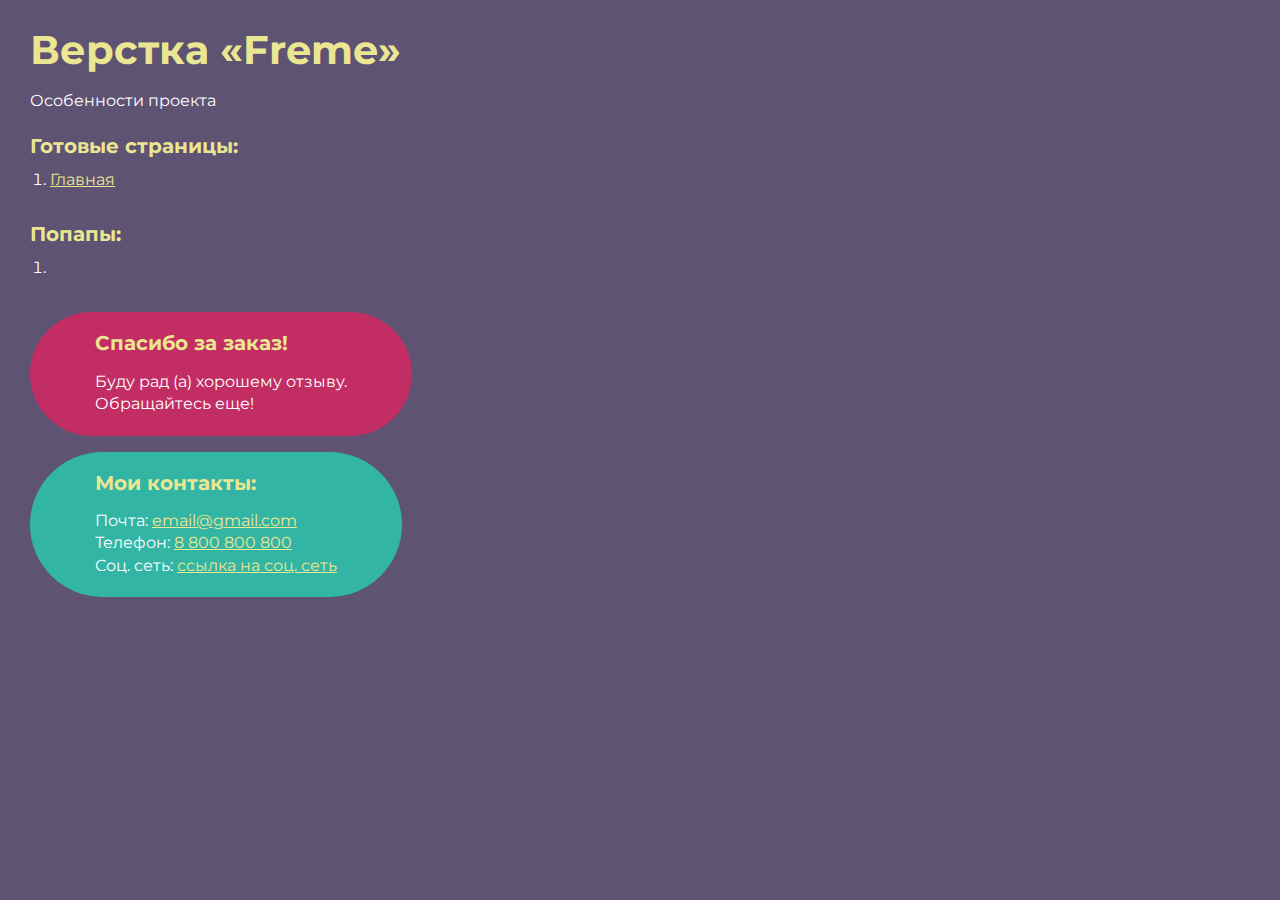
<file: index.html>
<!DOCTYPE html>
<html>

<head>
	<meta charset="UTF-8">
	<meta name="viewport" content="width=device-width, initial-scale=1.0">
	<title>Верстка «Freme»</title>
</head>

<body>
	<div class="rootpage">
		<h1>Верстка «Freme»</h1>
		<div class="rootpage__info">
			Особенности проекта
		</div>
		<h2>Готовые страницы:</h2>
		<ol class="rootpage__list">
			<li><a target="_blank" href="home.html">Главная</a></li>
		</ol>
		<h2>Попапы:</h2>
		<ol class="rootpage__list">
			<li><a target="_blank" href="home.html#"></a></li>
		</ol>
		<div class="rootpage__tnx">
			<h2>Спасибо за заказ!</h2>
			<p>Буду рад (а) хорошему отзыву.</p>
			<p>Обращайтесь еще!</p>
		</div>
		<div class="rootpage__contacts">
			<h2>Мои контакты:</h2>
			<p>Почта: <a href="mailto:email@gmail.com">email@gmail.com</a></p>
			<p>Телефон: <a href="tel:8800800800">8 800 800 800</a></p>
			<p>Соц. сеть: <a href="">ссылка на соц. сеть</a></p>
		</div>
	</div>
</body>
<style>
	@charset "UTF-8";
	@import url("https://fonts.googleapis.com/css?family=Montserrat:regular,700&display=swap");

	*,
	*::before,
	*::after {
		padding: 0px;
		margin: 0px;
		border: 0px;
		box-sizing: border-box;
	}

	html,
	body {
		height: 100%;
		margin: 0;
		padding: 0;
		min-width: 320px;
		width: 100%;
		color: #fff;
		background-color: #5e5373;
	}

	body {
		font-family: Montserrat;
		font-size: 100%;
		line-height: 1;
		font-size: 1rem;
	}

	a {
		text-decoration: underline;
		color: #ebe691
	}

	a:visited {
		text-decoration: underline;
		color: #aaa768;
	}

	a:hover {
		text-decoration: none;
	}

	ul li {
		list-style: none;
	}

	img {
		vertical-align: top;
	}

	.wrapper {
		width: 100%;
		min-height: 100%;
		overflow: hidden;
	}

	.rootpage {
		padding: 30px;
		display: flex;
		flex-direction: column;
		align-items: flex-start;
	}

	@media (max-width: 767px) {
		.rootpage {
			padding: 30px 15px;
		}
	}

	h1 {
		color: #ebe691;
		font-size: 2.5rem;
		margin: 0px 0px 1.25rem 0px;
	}

	@media (max-width: 767px) {
		h1 {
			font-size: 1.85rem;
			margin: 0px 0px 1.25rem 0px;
		}
	}

	h2 {
		color: #ebe691;
		font-size: 1.25rem;
		margin: 0px 0px 1rem 0px;
	}

	@media (max-width: 767px) {
		h2 {
			font-size: 1.125rem;
			margin: 0px 0px 1rem 0px;
		}
	}

	.rootpage__info {
		line-height: 140%;
		margin: 0px 0px 1.5rem 0px;
	}

	.rootpage__list {
		margin: 0px 0px 2.25rem 1.25rem;
	}

	.rootpage__list li:not(:last-child) {
		margin: 0px 0px 15px 0px;
	}

	.rootpage__contacts,
	.rootpage__tnx {
		border-radius: 200px;
		padding: 20px 65px;
		line-height: 140%;
	}

	@media (max-width: 767px) {

		.rootpage__contacts,
		.rootpage__tnx {
			border-radius: 40px;
			padding: 20px;
		}
	}

	.rootpage__contacts {
		background: #32b5a4;

	}

	.rootpage__contacts a {
		color: #ebe691;
	}

	.rootpage__tnx {
		background: #c22d63;
		margin: 0px 0px 1rem 0px;
	}
</style>

</html>
</file>
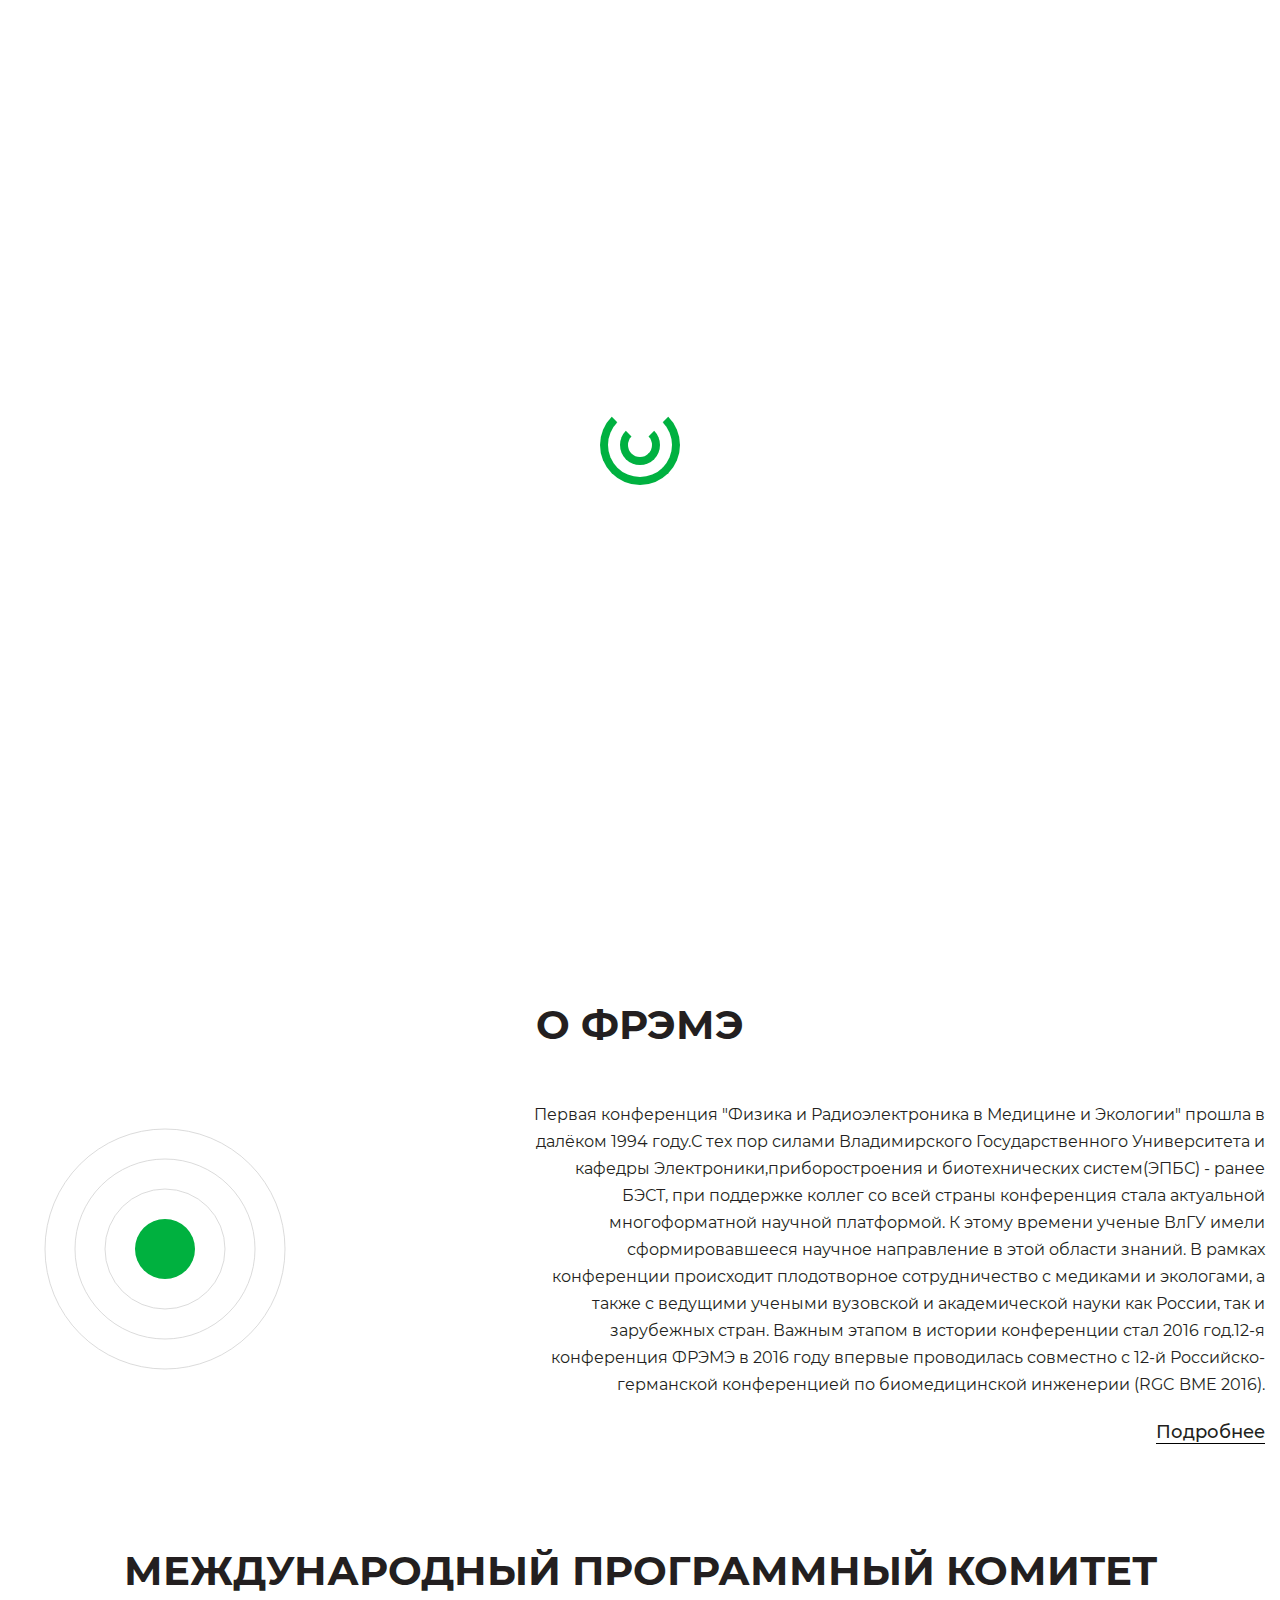
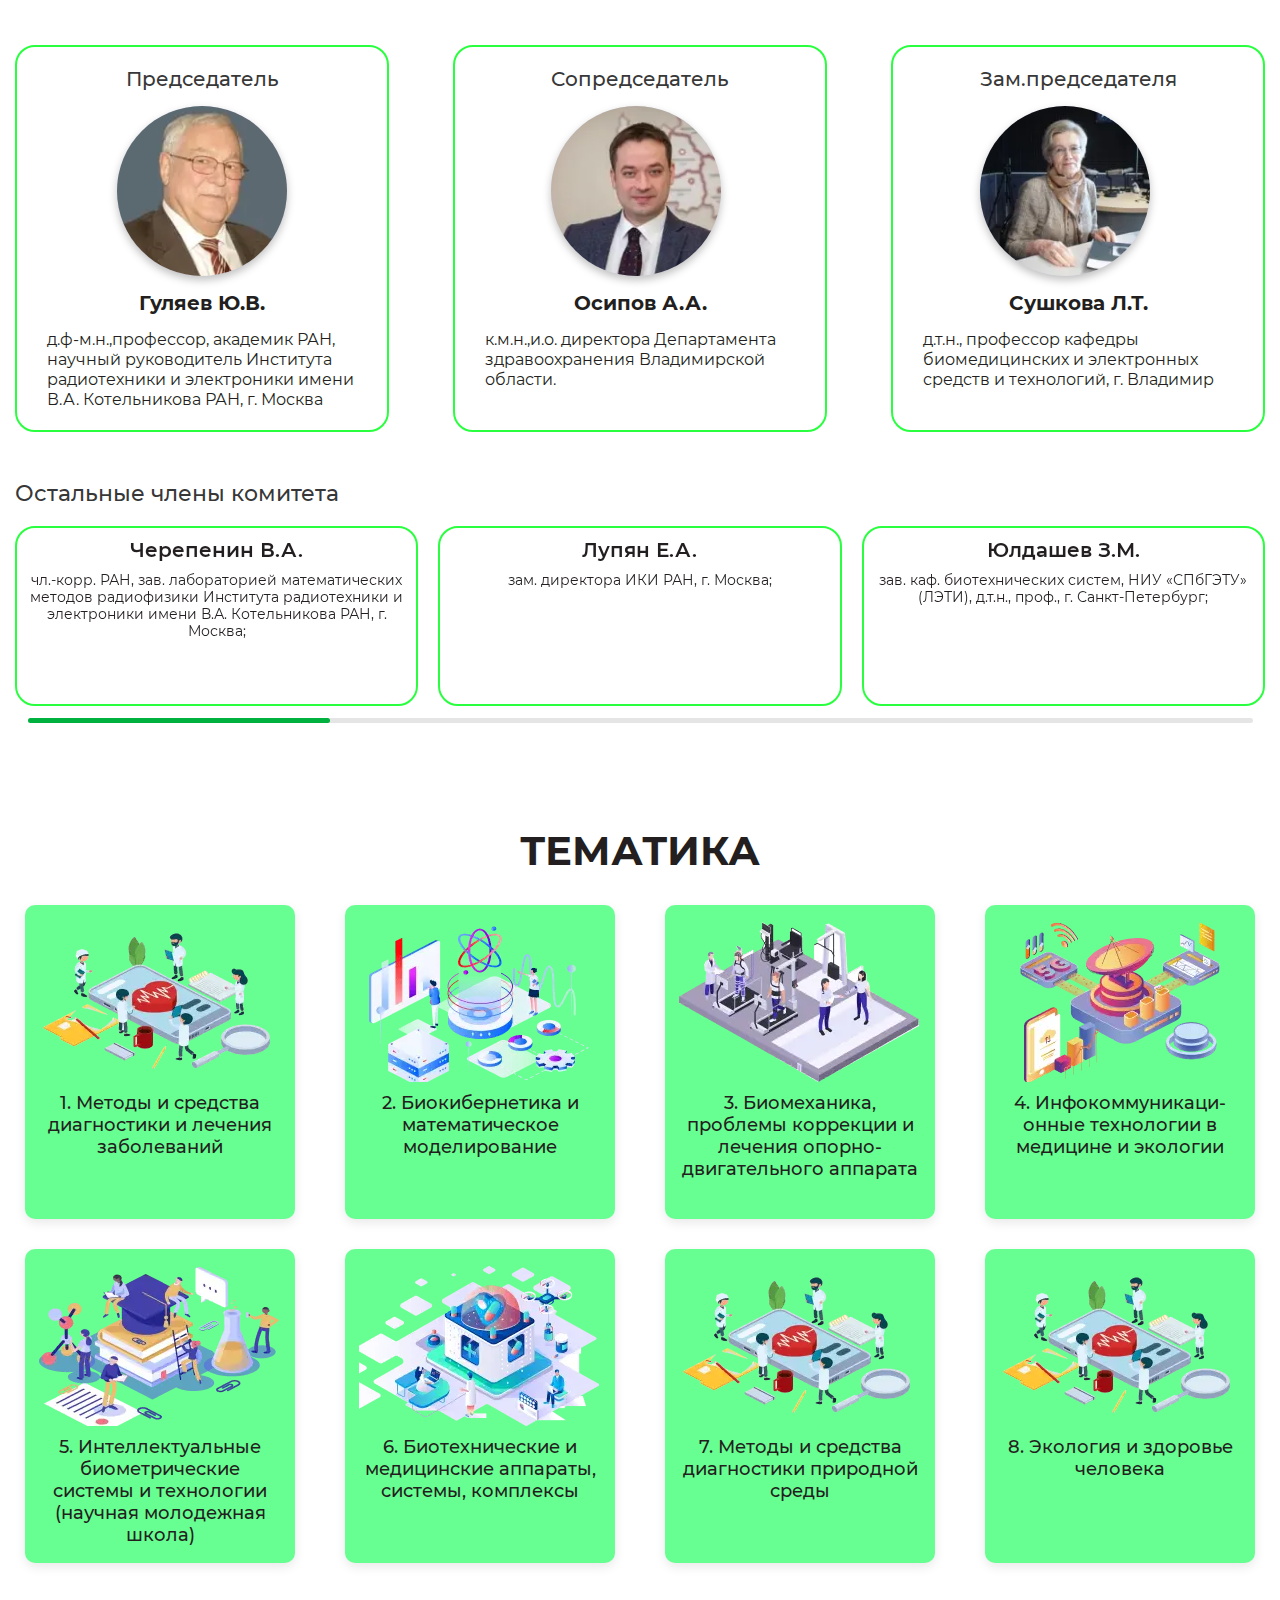
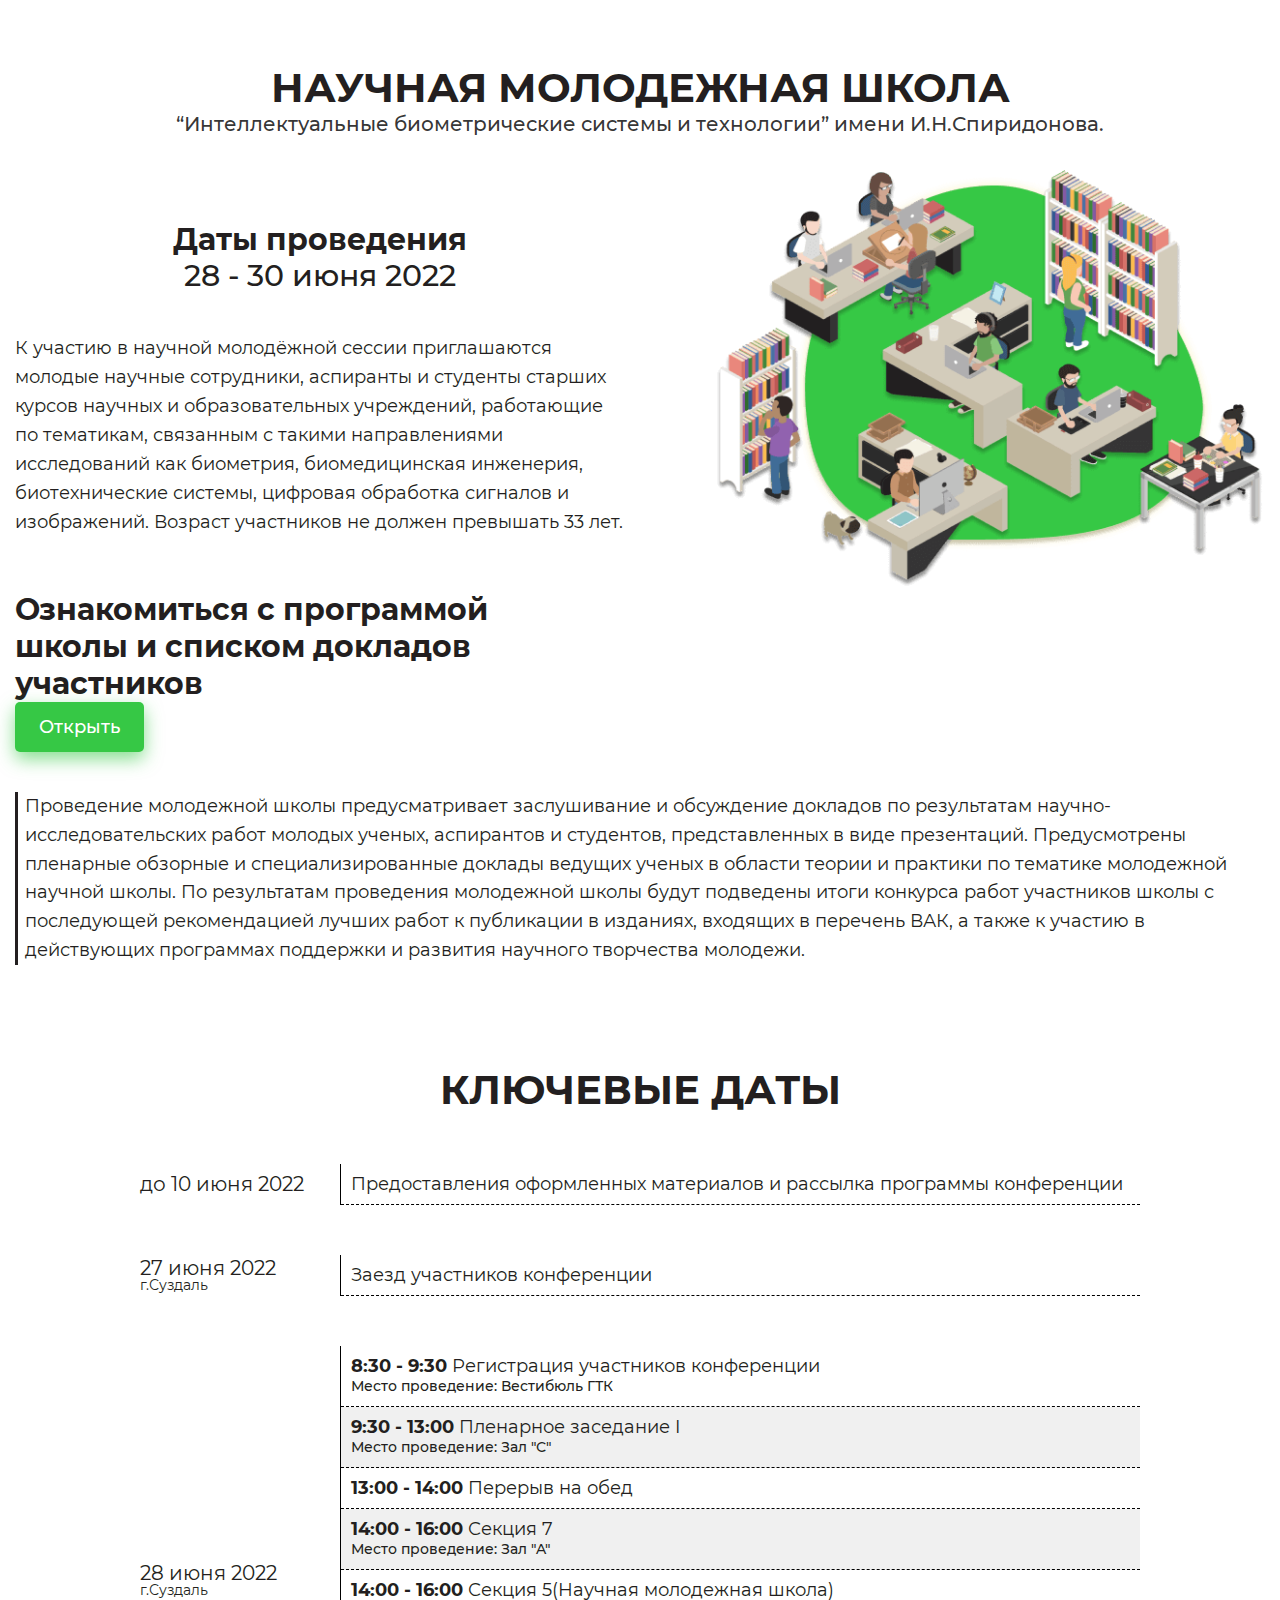
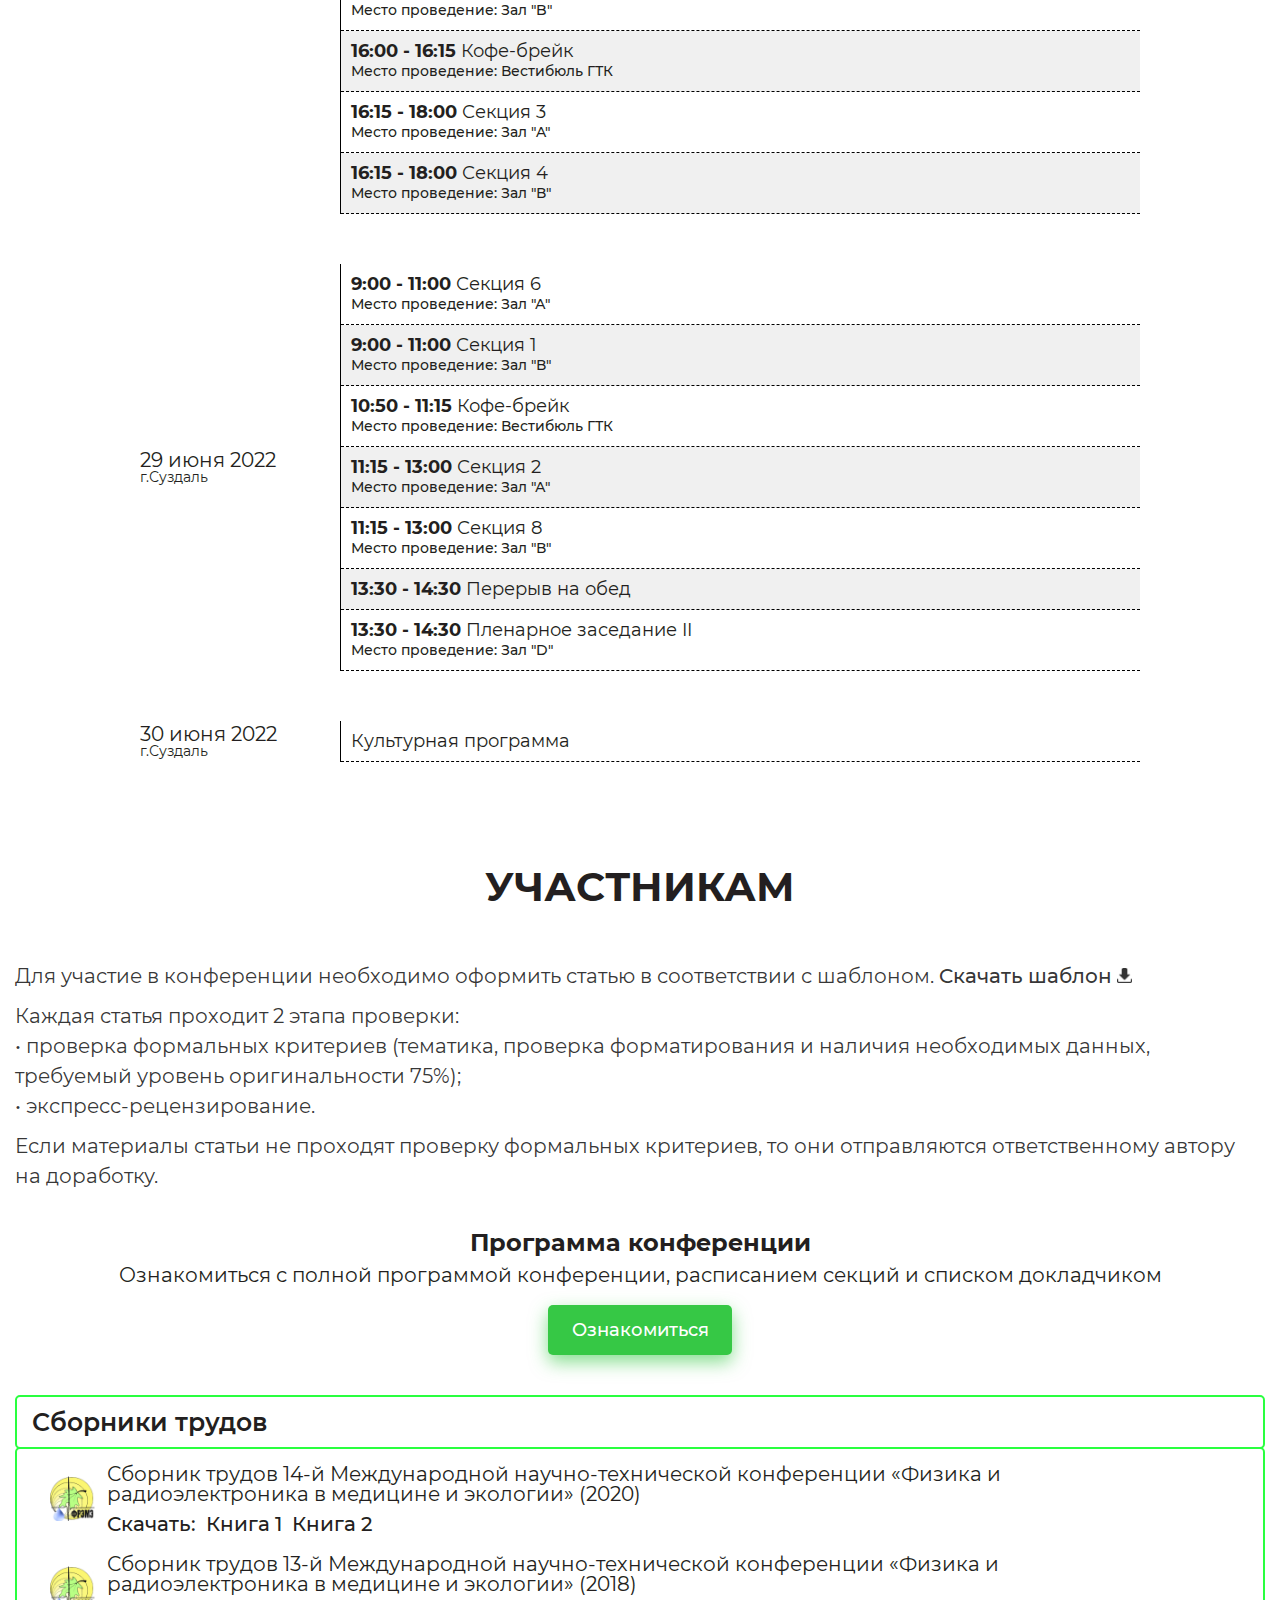
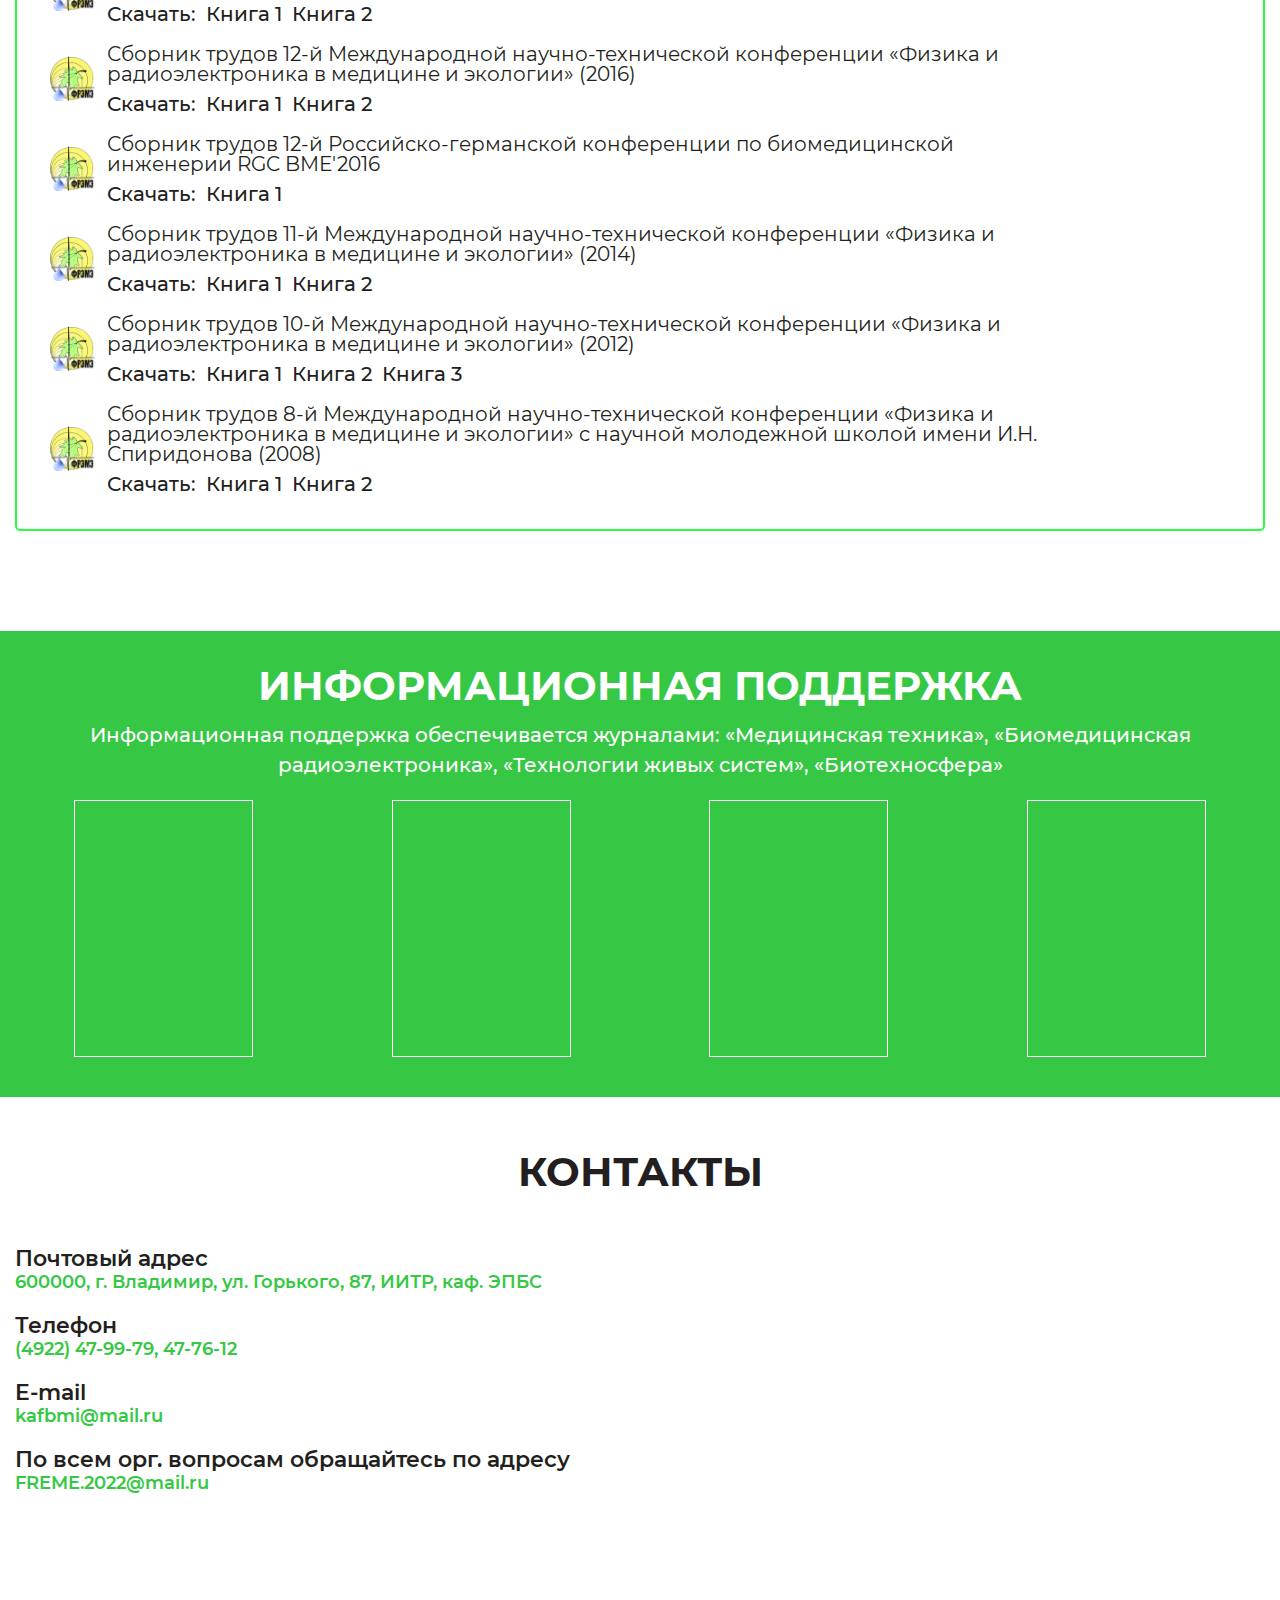
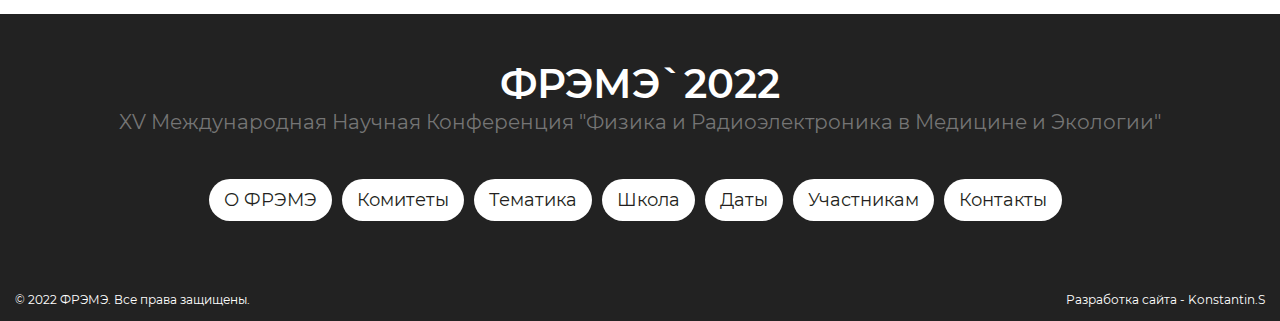
<file: home.html>
<!DOCTYPE html>
<html lang="ru">

<head>
	<title>ФРЭМЭ`2022</title>
	<meta charset="UTF-8">
	<meta name="format-detection" content="telephone=no">
	<style>
		.loader-wrapper {
			width: 100vw;
			height: 100vh;
			background-color: #fff;
			position: fixed;
			z-index: 999;
			overflow: hidden
		}

		.loaded .loader-wrapper {
			visibility: hidden;
			transform: translateY(-100%);
			transition: all 0.3s 1s ease-out;
		}

		.preloader {
			position: relative;
			width: 80px;
			height: 80px;
			top: 45%;
			margin: 0 auto;
		}

		.preloader span {
			position: absolute;
			border: 8px solid #00B140;
			border-top: 8px solid transparent;
			border-radius: 999px;
		}

		.preloader span:nth-child(1) {
			width: 80px;
			height: 80px;
			animation: spin-1 2s infinite linear;
		}

		.preloader span:nth-child(2) {
			top: 20px;
			left: 20px;
			width: 40px;
			height: 40px;
			animation: spin-2 1s infinite linear;
		}

		@keyframes spin-1 {
			0% {
				transform: rotate(360deg);
				opacity: 1;
			}

			50% {
				transform: rotate(180deg);
				opacity: 0.5;
			}

			100% {
				transform: rotate(0deg);
				opacity: 1;
			}
		}

		@keyframes spin-2 {
			0% {
				transform: rotate(0deg);
				opacity: 0.5;
			}

			50% {
				transform: rotate(180deg);
				opacity: 1;
			}

			100% {
				transform: rotate(360deg);
				opacity: 0.5;
			}
		}
	</style>
	<link rel="stylesheet" href="css/style.min.css?_v=20221023144845">
	<link rel="shortcut icon" href="favicon.ico">
	<meta name="description" content='XV Международная Научная Конференция "Физика и Радиоэлектроника в
	Медицине и Экологии"'>
	<meta name="keywords" content="ФРЭМЭ, ВлГУ, Владимир, Конференция, Медицина, Экология, Радиотехника">
	<meta name="robots" content="index, nofollow">
	<meta name="viewport" content="width=device-width, minimal-ui">
</head>

<body>
	<div class="loader-wrapper">
		<div class="preloader">
			<span></span>
			<span></span>
		</div>
	</div>
	<div class="wrapper">
		<header class="header" data-scroll="80">
			<div class="header__wrapper">
				<div class="header__container __container">
					<div class="header__body">
						<div class="header__language language">
							<a href="#RU" class="language__item _active">RU</a>
							<a href="#EN" class="language__item">EN</a>
						</div>
						<a href="home.html" class="header__logo" data-goto="#page">
							<picture>
								<source srcset="img/logo.webp" type="image/webp"><img class='header__logo_img'
									src="img/logo.png" alt="logo"></picture>
						</a>
						<div class="header__menu menu">
							<nav class="menu__body">
								<ul class="menu__list">
									<li class="menu__item"><a href="#about" class="menu__link" data-goto="#about"
											data-goto-top="100" data-translate="About">О ФРЭМЭ</a></li>
									<li class="menu__item"><a href="#committees" class="menu__link"
											data-goto="#committees" data-goto-top="100"
											data-translate="Committees">Комитет</a></li>
									<li class="menu__item"><a href="#topics" class="menu__link" data-goto="#topics"
											data-goto-top="100" data-translate="Topics">Тематика</a></li>
									<li class="menu__item"><a href="#school" class="menu__link" data-goto="#school"
											data-goto-top="100" data-translate="School">Школа</a></li>
									<li class="menu__item"><a href="#dates" class="menu__link" data-goto="#dates"
											data-goto-top="100" data-translate="Dates">Даты</a></li>
									<li class="menu__item"><a href="#participants" class="menu__link"
											data-goto="#participants" data-goto-top="100"
											data-translate="Participants">Участникам</a></li>
									<li class="menu__item"><a href="#contacts" class="menu__link" data-goto="#contacts"
											data-goto-top="100" data-translate="Contacts">Контакты</a></li>
								</ul>
							</nav>
						</div>
						<a href="registration.html" class="button header__button" data-translate="Participate">Принять
							участие</a>
						<button type="button" class="menu__icon icon-menu" title="Меню"><span></span></button>
					</div>
				</div>
			</div>
		</header>
		<main class="page" id="page">
			<div class="page__wrapper">
				<div class="page__container __container">
					<div class="page__body " data-fullscreen>
						<h1 class="page__title" data-translate="PhRЕME">ФРЭМЭ`2022</h1>
						<p class="page__subtitle" data-translate="pageSubtitle">XV Международная Научная Конференция
							«Физика и Радиоэлектроника в
							Медицине и Экологии»</p>
						<div class="page__description">
							<time class="page__date datelol" datetime="2022-06-28" data-translate="pageDate">28 - 30
								июня 2022</time>
							<p class="page__location" data-translate="pageLocation">Владимир - Суздаль</p>
						</div>
						<div class="page__buttons btn">
							<a href="#about" class="btn__about" data-goto="#about" data-goto-top="100"
								data-translate="About">О ФРЭМЭ</a>
							<a href="#topics" class="btn__topics" data-goto="#topics" data-goto-top="100"
								data-translate="Topics">Тематика</a>
						</div>
					</div>
				</div>
			</div>
		</main>
		<section class="about" id="about">
			<div class="about__wrapper">
				<div class="about__container __container">
					<h2 class="title" data-translate="About">О фрэмэ</h2>
					<div class="about__body">
						<svg class="about__model model" viewBox="-20 -20 40 40">
							<circle class="model__orbit" cx="0.0" cy="0.0" r="8.0" stroke="#CFCFCF" fill="none" />
							<circle class="model__orbit" cx="0.0" cy="0.0" r="12.0" stroke="#CFCFCF" fill="none" />
							<circle class="model__orbit" cx="0.0" cy="0.0" r="16.0" stroke="#CFCFCF" fill="none" />
							<circle class="model__electron model__electron_1" cx="16.0" cy="0.0" r="1.3" />
							<circle class="model__electron model__electron_2" cx="16.0" cy="0.0" r="1.3" />
							<circle class="model__electron model__electron_3" cx="16.0" cy="0.0" r="1.3" />
							<circle class="model__electron model__electron_4" cx="12.0" cy="0.0" r="1.3" />
							<circle class="model__electron model__electron_5" cx="12.0" cy="0.0" r="1.3" />
							<circle class="model__electron model__electron_6" cx="12.0" cy="0.0" r="1.3" />
							<circle class="model__electron model__electron_7" cx="8.0" cy="0.0" r="1.3" />
							<circle class="model__atom" cx="0.0" cy="0.0" r="4.0" fill="#00B13F" />
						</svg>
						<p class="about__description" data-translate="aboutDescription">Первая конференция "Физика и
							Радиоэлектроника в Медицине и
							Экологии" прошла в далёком
							1994 году.С тех пор силами Владимирского Государственного Университета и кафедры
							Электроники,приборостроения и биотехнических систем(ЭПБС) - ранее
							БЭСТ, при поддержке коллег со всей страны конференция стала актуальной многоформатной
							научной платформой. К этому времени ученые ВлГУ имели сформировавшееся научное
							направление в этой области знаний. В рамках конференции происходит плодотворное
							сотрудничество с медиками и экологами, а также с ведущими учеными вузовской и
							академической науки как России, так и зарубежных стран. Важным этапом в истории
							конференции стал 2016 год.12-я конференция ФРЭМЭ в 2016 году впервые проводилась
							совместно с 12-й Российско-германской конференцией по биомедицинской инженерии (RGC BME
							2016).
						</p>
					</div>
					<a href="history.html" class="about__detailed" data-translate="aboutDetailed">Подробнее</a>
				</div>
			</div>
		</section>
		<section class="committees" id="committees">
			<div class="committees__wrapper">
				<div class="committees__container __container">
					<h2 class="title" data-translate="committeesTitle">Международный Программный Комитет</h2>
					<div class="committees__header cards-committees">
						<article class="card-committees">
							<div class="card-committees__header">
								<h3 class="card-committees__subtitle" data-translate="committeesChairman">Председатель
								</h3>
								<figure class="card-committees__figure">
									<picture>
										<source srcset="img/image-11.webp" type="image/webp"><img src="img/image-11.jpg"
											alt="" class="card-committees__image" loading="lazy" width="170" height="170"></picture>
								</figure>
							</div>
							<div class="card-committees__body">
								<h4 class="card-committees__title" data-translate="GulyaevTitle">Гуляев Ю.В.</h4>
								<p class="card-committees__copy" data-translate="GulyaevDescription">
									д.ф-м.н.,профессор, академик РАН, научный руководитель Института радиотехники и
									электроники имени В.А. Котельникова РАН, г. Москва
								</p>
							</div>
						</article>
						<article class="card-committees">
							<div class="card-committees__header">
								<h3 class="card-committees__subtitle" data-translate="committeesCochair">Сопредседатель
								</h3>
								<figure class="card-committees__figure">
									<picture>
										<source srcset="img/image-12.webp" type="image/webp"><img src="img/image-12.jpg"
											alt="" class="card-committees__image" loading="lazy" width="170" height="170"></picture>
								</figure>
							</div>
							<div class="card-committees__body">
								<h4 class="card-committees__title" data-translate="OsipovTitle">Осипов А.А.</h4>
								<p class="card-committees__copy" data-translate="OsipovDescription">
									к.м.н.,и.о. директора Департамента здравоохранения Владимирской области.
								</p>
							</div>
						</article>
						<article class="card-committees">
							<div class="card-committees__header">
								<h3 class="card-committees__subtitle" data-translate="committeesDeputyChairman">
									Зам.председателя</h3>
								<figure class="card-committees__figure">
									<picture>
										<source srcset="img/image-13.webp" type="image/webp"><img src="img/image-13.jpg"
											alt="" class="card-committees__image" loading="lazy" width="170" height="170"></picture>
								</figure>
							</div>
							<div class="card-committees__body">
								<h4 class="card-committees__title" data-translate="SushkovaTitle">Сушкова Л.Т.</h4>
								<p class="card-committees__copy" data-translate="SushkovaDescription">
									д.т.н., профессор кафедры биомедицинских и электронных средств и технологий, г.
									Владимир
								</p>
							</div>
						</article>
					</div>
					<div class="committees__slider swiper">
						<h3 class="subtitle swiper__title" data-translate="committeesOther">Остальные члены комитета
						</h3>
						<div class="swiper-wrapper">
							<div class="committees__slide swiper-slide">
								<h4 class="swiper-slide__title" data-translate="CherepeninTitle">Черепенин В.А.</h4>
								<p class="swiper-slide__description" data-translate="CherepeninDescription">чл.-корр.
									РАН, зав. лабораторией математических
									методов радиофизики Института радиотехники и электроники имени В.А. Котельникова
									РАН, г. Москва;
								</p>
							</div>
							<div class="committees__slide swiper-slide">
								<h4 class="swiper-slide__title" data-translate="LupyanTitle">Лупян Е.А.</h4>
								<p class="swiper-slide__description" data-translate="LupyanDescription">зам. директора
									ИКИ РАН, г. Москва;</p>
							</div>
							<div class="committees__slide swiper-slide">
								<h4 class="swiper-slide__title" data-translate="YuldashevTitle">Юлдашев З.М.</h4>
								<p class="swiper-slide__description" data-translate="YuldashevDescription">зав. каф.
									биотехнических систем, НИУ «СПбГЭТУ»
									(ЛЭТИ), д.т.н., проф., г. Санкт-Петербург;
								</p>
							</div>
							<div class="committees__slide swiper-slide">
								<h4 class="swiper-slide__title" data-translate="RozanovTitle">Розанов В.В.</h4>
								<p class="swiper-slide__description" data-translate="RozanovDescription">профессор
									кафедры физики ускорителей и радиационной
									медицины, МГУ, д.б.н., к.ф-м.н., г. Москва;
								</p>
							</div>
							<div class="committees__slide swiper-slide">
								<h4 class="swiper-slide__title" data-translate="SeverinTitle">Северин А.Е.</h4>
								<p class="swiper-slide__description" data-translate="SeverinDescription">профессор
									кафедры нормальной физиологии, РУДН,
									д.м.н., г. Москва;
								</p>
							</div>
							<div class="committees__slide swiper-slide">
								<h4 class="swiper-slide__title" data-translate="NiemannTitle">Ниманн Х.</h4>
								<p class="swiper-slide__description" data-translate="NiemannDescription">почётный
									профессор ВлГУ, г. Эрланген, Германия,
									д.т.н., профессор;
								</p>
							</div>
							<div class="committees__slide swiper-slide">
								<h4 class="swiper-slide__title" data-translate="SamorodovTitle">Самородов А.В.</h4>
								<p class="swiper-slide__description" data-translate="SamorodovDescription">зав. каф.
									«Биомедицинские технические системы»
									(БМТ) Московского государственного технического университета им. Н.Э.Баумана,
									к.т.н., доцент;
								</p>
							</div>
							<div class="committees__slide swiper-slide">
								<h4 class="swiper-slide__title" data-translate="EmelianenkoTitle">Емельяненко В.М.</h4>
								<p class="swiper-slide__description" data-translate="EmelianenkoDescription">доктор
									медицинских наук, профессор, Заслуженный
									врач РФ, научный руководитель ООО "Первый клинический медицинский центр" </p>
							</div>
							<div class="committees__slide swiper-slide">
								<h4 class="swiper-slide__title" data-translate="IlyinTitle">Ильин А. И.</h4>
								<p class="swiper-slide__description" data-translate="IlyinDescription">заведующий
									центром медицинской профилактики ГБУЗ ВО
									«Областной центр лечебной физкультуры и спортивной медицины»,г. Владимир, к.м.н.;
								</p>
							</div>
							<div class="committees__slide swiper-slide">
								<h4 class="swiper-slide__title" data-translate="MagrupovTitle">Магрупов Т. М.</h4>
								<p class="swiper-slide__description" data-translate="MagrupovDescription">д.т.н.,
									профессор, профессор кафедры Биомедицинской
									инженерии Ташкентского государственного технического университета им.Ислама Каримова
								</p>
							</div>
							<div class="committees__slide swiper-slide">
								<h4 class="swiper-slide__title" data-translate="ZaichenkoTitle">Зайченко К.В.</h4>
								<p class="swiper-slide__description" data-translate="ZaichenkoDescription">д.т.н.,
									профессор, Заведующий лабораторией радио- и
									оптоэлектронных приборов для биоинформационных и геномных технологий ранней
									диагностики патологий живых систем, Институт аналитического приборостроения РАН,
									Санкт-Петербург;
								</p>
							</div>
							<div class="committees__slide swiper-slide">
								<h4 class="swiper-slide__title" data-translate="EskofierTitle">Eskofier B.</h4>
								<p class="swiper-slide__description" data-translate="EskofierDescription">профессор
									отделения компьютерных наук технического
									факультета, руководитель лаборатории «Машинное обучение и анализ данных»
									Фридрих-Александра Университета Эрланген-Нюрнберг, Германия;
								</p>
							</div>
						</div>
						<div class="swiper-pagination"></div>
						<div class="swiper-scrollbar"></div>
					</div>
				</div>
			</div>
		</section>
		<section class="topics" id="topics">
			<div class="topics__wrapper">
				<div class="topics__container __container">
					<h2 class="title" data-translate="Topics">Тематика</h2>
					<div class="topics__cards">
						<article class="topics__card card-topic">
							<div class="card-topic__header">
								<figure class="card-topic__figure">
									<picture>
										<source srcset="img/image1.webp" type="image/webp"><img src="img/image1.png"
											alt="" class="card-topic__image" loading="lazy" width="240" height="160"></picture>
								</figure>
							</div>
							<div class="card-topic__body">
								<h3 class="card-topic__title" data-translate="Topics1">1. Методы и средства диагностики
									и лечения заболеваний
								</h3>
							</div>
						</article>
						<article class="topics__card card-topic">
							<div class="card-topic__header">
								<figure class="card-topic__figure">
									<picture>
										<source srcset="img/image2.webp" type="image/webp"><img src="img/image2.png"
											alt="" class="card-topic__image" loading="lazy" width="240" height="160"></picture>
								</figure>
							</div>
							<div class="card-topic__body">
								<h3 class="card-topic__title" data-translate="Topics2">2. Биокибернетика и
									математическое моделирование</h3>
							</div>
						</article>
						<article class="topics__card card-topic">
							<div class="card-topic__header">
								<figure class="card-topic__figure">
									<picture>
										<source srcset="img/image3.webp" type="image/webp"><img src="img/image3.png"
											alt="" class="card-topic__image" loading="lazy" width="240" height="160"></picture>
								</figure>
							</div>
							<div class="card-topic__body">
								<h3 class="card-topic__title" data-translate="Topics3">3. Биомеханика, проблемы
									коррекции и лечения
									опорно-двигательного аппарата</h3>
							</div>
						</article>
						<article class="topics__card card-topic">
							<div class="card-topic__header">
								<figure class="card-topic__figure">
									<picture>
										<source srcset="img/image4.webp" type="image/webp"><img src="img/image4.png"
											alt="" class="card-topic__image" loading="lazy" width="240" height="160"></picture>
								</figure>
							</div>
							<div class="card-topic__body">
								<h3 class="card-topic__title" data-translate="Topics4">4. Инфокоммуникаци-<br>онные
									технологии в медицине и
									экологии</h3>
							</div>
						</article>
						<article class="topics__card card-topic">
							<div class="card-topic__header">
								<figure class="card-topic__figure">
									<picture>
										<source srcset="img/image5.webp" type="image/webp"><img src="img/image5.png"
											alt="" class="card-topic__image" loading="lazy" width="240" height="160"></picture>
								</figure>
							</div>
							<div class="card-topic__body">
								<h3 class="card-topic__title" data-translate="Topics5">5. Интеллектуальные
									биометрические системы и технологии
									(научная молодежная школа)</h3>
							</div>
						</article>
						<article class="topics__card card-topic">
							<div class="card-topic__header">
								<figure class="card-topic__figure">
									<picture>
										<source srcset="img/image6.webp" type="image/webp"><img src="img/image6.png"
											alt="" class="card-topic__image" loading="lazy" width="240" height="160"></picture>
								</figure>
							</div>
							<div class="card-topic__body">
								<h3 class="card-topic__title" data-translate="Topics6">6. Биотехнические и медицинские
									аппараты, системы,
									комплексы
								</h3>
							</div>
						</article>
						<article class="topics__card card-topic">
							<div class="card-topic__header">
								<figure class="card-topic__figure">
									<picture>
										<source srcset="img/image1.webp" type="image/webp"><img src="img/image1.png"
											alt="" class="card-topic__image" loading="lazy" width="240" height="160"></picture>
								</figure>
							</div>
							<div class="card-topic__body">
								<h3 class="card-topic__title" data-translate="Topics7">7. Методы и средства диагностики
									природной среды</h3>
							</div>
						</article>
						<article class="topics__card card-topic">
							<div class="card-topic__header">
								<figure class="card-topic__figure">
									<picture>
										<source srcset="img/image1.webp" type="image/webp"><img src="img/image1.png"
											alt="" class="card-topic__image" loading="lazy" width="240" height="160"></picture>
								</figure>
							</div>
							<div class="card-topic__body">
								<h3 class="card-topic__title" data-translate="Topics8">8. Экология и здоровье человека
								</h3>
							</div>
						</article>
					</div>
				</div>
			</div>
		</section>
		<section class="school" id="school">
			<div class="school__wrapper">
				<div class="school__container __container">
					<h2 class="title" data-translate="schoolTitle">Научная молодежная школа</h2>
					<p class="subtitle" data-translate="schoolSubtitle">“Интеллектуальные биометрические системы и
						технологии” имени И.Н.Спиридонова.
					</p>
					<div class="school__body">
						<div class="school__information">
							<h3 class="school__title" data-translate="schoolDateTitle">Даты проведения</h3>
							<time class="school__date" datetime="2022-06-28" data-translate="schoolDate">28 - 30 июня
								2022</time>
							<p class="school__description" data-translate="schoolDescription">К участию в научной
								молодёжной сессии приглашаются молодые
								научные сотрудники, аспиранты и студенты старших курсов научных и образовательных
								учреждений, работающие по тематикам, связанным с такими направлениями исследований как
								биометрия, биомедицинская инженерия, биотехнические системы, цифровая обработка сигналов
								и изображений. Возраст участников не должен превышать 33 лет. </p>
						</div>
						<div class="school__image"></div>
					</div>
					<div class="school__footer footer-school">
						<div class="footer-school__item">
							<h3 class="footer-school__title" data-translate="schoolTitleBtn">Ознакомиться с программой
								школы и списком докладов
								участников</h3>
							<a href="doc/FREME2022_prog_ot_21.06.2022_final.pdf" class="footer-school__btn"
								data-translate="schoolBtn">Открыть</a>
						</div>
					</div>
					<p class="school__text" data-translate="schoolText">
						Проведение молодежной школы предусматривает заслушивание и обсуждение докладов по результатам
						научно-исследовательских работ молодых ученых, аспирантов и студентов, представленных в виде
						презентаций. Предусмотрены пленарные обзорные и специализированные доклады ведущих ученых в
						области теории и практики по тематике молодежной научной школы. По результатам проведения
						молодежной школы будут подведены итоги конкурса работ участников школы с последующей
						рекомендацией лучших работ к публикации в изданиях, входящих в перечень ВАК, а также к участию в
						действующих программах поддержки и развития научного творчества молодежи.
					</p>
				</div>
			</div>
		</section>
		<section class="dates" id="dates">
			<div class="dates__wrapper">
				<div class="dates__container __container">
					<h2 class="title" data-translate="datesTitle">Ключевые даты</h2>
					<ul class="dates__body body-dates">
						<li class="date">
							<time datetime="2022-05-20" class="date__title" data-translate="eventData1">до 10 июня
								2022</time>
						</li>
						<li class="events">
							<ul class="events-detail">
								<li class="events-item">
									<span class="event-text" data-translate="eventText1">Предоставления оформленных
										материалов и рассылка программы конференции</span>
								</li>
							</ul>
						</li>
						<li class="date">
							<time datetime="2022-06-27" class="date__title" data-translate="eventData2">27 июня
								2022</time>
							<p class="date__description" data-translate="eventCity">г.Суздаль</p>
						</li>
						<li class="events">
							<ul class="events-detail">
								<li class="events-item">
									<span class="event-text" data-translate="eventText2">Заезд участников
										конференции</span>
								</li>
							</ul>
						</li>
						<li class="date">
							<time datetime="2022-06-28" class="date__title" data-translate="eventData3">28 июня
								2022</time>
							<p class="date__description">г.Суздаль</p>
						</li>
						<li class="events">
							<ul class="events-detail">
								<li class="events-item">
									<span class="event-time">8:30 - 9:30 </span>
									<span class="event-name" data-translate="eventRegist">Регистрация участников
										конференции</span>
									<span class="event-location" data-translate="eventLocation1">Место проведение:
										Вестибюль ГТК</span>
								</li>
							</ul>
							<ul class="events-detail">
								<li class="events-item events-item_bg">
									<span class="event-time">9:30 - 13:00 </span>
									<span class="event-name" data-translate="eventMeeting">Пленарное
										заседание</span><span> I</span>
									<span class="event-location" data-translate="eventHallC">Место проведение: Зал
										"С"</span>
								</li>
							</ul>
							<ul class="events-detail">
								<li class="events-item">
									<span class="event-time">13:00 - 14:00 </span>
									<span class="event-name" data-translate="eventLunch">Перерыв на обед</span>
								</li>
							</ul>
							<ul class="events-detail">
								<li class="events-item events-item_bg">
									<span class="event-time">14:00 - 16:00 </span>
									<span class="event-name" data-translate="eventSection">Секция</span><span> 7</span>
									<span class="event-location" data-translate="eventHallA">Место проведение: Зал
										"A"</span>
								</li>
							</ul>
							<ul class="events-detail">
								<li class="events-item">
									<span class="event-time">14:00 - 16:00 </span>
									<span class="event-name" data-translate="eventSection">Секция</span><span>
										5</span><span data-translate="eventSchool">(Научная молодежная школа)</span>
									<span class="event-location" data-translate="eventHallB">Место проведение: Зал
										"B"</span>
								</li>
							</ul>
							<ul class="events-detail">
								<li class="events-item events-item_bg">
									<span class="event-time">16:00 - 16:15 </span>
									<span class="event-name" data-translate="eventCoffe">Кофе-брейк</span>
									<span class="event-location" data-translate="eventLocation1">Место проведение:
										Вестибюль ГТК</span>
								</li>
							</ul>
							<ul class="events-detail">
								<li class="events-item">
									<span class="event-time">16:15 - 18:00 </span>
									<span class="event-name" data-translate="eventSection">Секция</span><span> 3</span>
									<span class="event-location" data-translate="eventHallA">Место проведение: Зал
										"A"</span>
								</li>
							</ul>
							<ul class="events-detail">
								<li class="events-item events-item_bg">
									<span class="event-time">16:15 - 18:00 </span>
									<span class="event-name" data-translate="eventSection">Секция</span><span> 4</span>
									<span class="event-location" data-translate="eventHallB">Место проведение: Зал
										"В"</span>
								</li>
							</ul>
						</li>
						<li class="date">
							<time datetime="2022-06-28" class="date__title" data-translate="eventData4">29 июня
								2022</time>
							<p class="date__description" data-translate="eventCity">г.Суздаль</p>
						</li>
						<li class="events">
							<ul class="events-detail">
								<li class="events-item">
									<span class="event-time">9:00 - 11:00</span>
									<span class="event-name" data-translate="eventSection">Секция</span><span> 6</span>
									<span class="event-location" data-translate="eventHallA">Место проведение: Зал
										"А"</span>
								</li>
							</ul>
							<ul class="events-detail">
								<li class="events-item events-item_bg">
									<span class="event-time">9:00 - 11:00</span>
									<span class="event-name" data-translate="eventSection">Секция</span><span> 1</span>
									<span class="event-location" data-translate="eventHallB">Место проведение: Зал
										"В"</span>
								</li>
							</ul>
							<ul class="events-detail">
								<li class="events-item">
									<span class="event-time">10:50 - 11:15</span>
									<span class="event-name" data-translate="eventCoffe">Кофе-брейк</span>
									<span class="event-location" data-translate="eventLocation1">Место проведение:
										Вестибюль ГТК</span>
								</li>
							</ul>
							<ul class="events-detail">
								<li class="events-item events-item_bg">
									<span class="event-time">11:15 - 13:00 </span>
									<span class="event-name" data-translate="eventSection">Секция</span><span> 2</span>
									<span class="event-location" data-translate="eventHallA">Место проведение: Зал
										"А"</span>
								</li>
							</ul>
							<ul class="events-detail">
								<li class="events-item">
									<span class="event-time">11:15 - 13:00 </span>
									<span class="event-name" data-translate="eventSection">Секция</span><span> 8</span>
									<span class="event-location" data-translate="eventHallB">Место проведение: Зал
										"В"</span>
								</li>
							</ul>
							<ul class="events-detail">
								<li class="events-item events-item_bg">
									<span class="event-time">13:30 - 14:30 </span>
									<span class="event-name" data-translate="eventLunch">Перерыв на обед</span>
								</li>
							</ul>
							<ul class="events-detail">
								<li class="events-item">
									<span class="event-time">13:30 - 14:30 </span>
									<span class="event-name" data-translate="eventMeeting">Пленарное
										заседание</span><span> II</span>
									<span class="event-location" data-translate="eventHallD">Место проведение: Зал
										"D"</span>
								</li>
							</ul>
						</li>
						<li class="date">
							<time datetime="2022-06-28" class="date__title" data-translate="eventData5">30 июня
								2022</time>
							<p class="date__description" data-translate="eventCity">г.Суздаль</p>
						</li>
						<li class="events">
							<ul class="events-detail">
								<li class="events-item">
									<span class="event-text" data-translate="eventCultural">Культурная программа</span>
								</li>
							</ul>
						</li>
					</ul>
				</div>
			</div>
		</section>
		<section class="participants" id="participants">
			<div class="participants__wrapper">
				<div class="participants__container __container">
					<h2 class="title" data-translate="Participants">Участникам</h2>
					<div class="participants__body">
						<p class="participants__text"> <span data-translate="participantsText1">Для участие в
								конференции необходимо оформить статью в
								соответствии с шаблоном. </span><a class="participants__link"
								href="doc/shablon_stati_freme.docx" download
								data-translate="downloadTemplate">Cкачать&nbsp;шаблон&nbsp;</a></p>
						<p class="participants__text" data-translate="participantsText2">Каждая статья проходит 2 этапа
							проверки: <br>
							&bull;&nbsp;проверка формальных критериев (тематика, проверка форматирования и наличия
							необходимых данных, требуемый уровень оригинальности 75%);<br>
							&bull;&nbsp;экспресс-рецензирование.</p>
						<p class="participants__text" data-translate="participantsText3">Если материалы статьи не проходят проверку формальных критериев,
							то они отправляются ответственному автору на доработку.</p>
						<div class="program">
							<div class="program__item">
								<h3 class="program__title" data-translate="programTitle">Программа конференции</h3>
								<p class="program__text" data-translate="programText">Ознакомиться с полной программой
									конференции, расписанием
									секций и списком докладчиком</p>
								<a class="program__btn" href="doc/FREME2022_prog_ot_21.06.2022_final.pdf"
									data-translate="programBtn">Ознакомиться</a>
							</div>
						</div>
						<div data-spollers class="spollers">
							<div class="spollers__item">
								<button type="button" data-spoller class="spollers__title"
									data-translate="participantsBtn">Сборники трудов</button>
								<div class="spollers__body">
									<ul class="works-list">
										<li class="works-list__item">
											<div class="works-list__icon"></div>
											<div class="works-list__info">Сборник трудов 14-й Международной
												научно-технической конференции «Физика и радиоэлектроника в медицине и
												экологии» (2020)
												<span>Скачать:<a href="doc/works/1_Chast_FREME2020.pdf"
														class="works-list__link">Книга 1</a><a
														href="doc/works/2_Chast_FREME2020.pdf"
														class="works-list__link">Книга 2</a></span>
											</div>
										</li>
										<li class="works-list__item">
											<div class="works-list__icon"></div>
											<div class="works-list__info">Сборник трудов 13-й Международной
												научно-технической конференции «Физика и радиоэлектроника в медицине и
												экологии» (2018)
												<span>Скачать:<a href="doc/works/freme_2018_book_1.pdf"
														class="works-list__link">Книга 1</a><a
														href="doc/works/freme_2018_book_2.pdf"
														class="works-list__link">Книга 2</a></span>
											</div>
										</li>
										<li class="works-list__item">
											<div class="works-list__icon"></div>
											<div class="works-list__info">Сборник трудов 12-й Международной
												научно-технической конференции «Физика и радиоэлектроника в медицине и
												экологии» (2016)
												<span>Скачать:<a href="doc/works/freme_2016_book_1.pdf"
														class="works-list__link">Книга 1</a><a
														href="doc/works/freme_2016_book_2.pdf"
														class="works-list__link">Книга 2</a></span>
											</div>
										</li>
										<li class="works-list__item">
											<div class="works-list__icon"></div>
											<div class="works-list__info">Сборник трудов 12-й Российско-германской
												конференции по биомедицинской инженерии RGC BME'2016
												<span>Скачать:<a href="doc/works/RGC-2016-Proceedings.pdf"
														class="works-list__link">Книга 1</a></span>
											</div>
										</li>
										<li class="works-list__item">
											<div class="works-list__icon"></div>
											<div class="works-list__info">Сборник трудов 11-й Международной
												научно-технической конференции «Физика и радиоэлектроника в медицине и
												экологии» (2014)
												<span>Скачать:<a href="doc/works/freme_2014_book_1.pdf"
														class="works-list__link">Книга 1</a><a
														href="doc/works/freme_2014_book_2.pdf"
														class="works-list__link">Книга 2</a></span>
											</div>
										</li>
										<li class="works-list__item">
											<div class="works-list__icon"></div>
											<div class="works-list__info">Сборник трудов 10-й Международной
												научно-технической конференции «Физика и радиоэлектроника в медицине и
												экологии» (2012)
												<span>Скачать:<a href="doc/works/freme_2012_book_1.pdf"
														class="works-list__link">Книга 1</a><a
														href="doc/works/freme_2012_book_2.pdf"
														class="works-list__link">Книга 2</a><a
														href="doc/works/freme_2012_book_3.pdf"
														class="works-list__link">Книга 3</a></span>
											</div>
										</li>
										<li class="works-list__item">
											<div class="works-list__icon"></div>
											<div class="works-list__info">
												Сборник трудов 8-й Международной научно-технической конференции «Физика
												и радиоэлектроника в медицине и экологии» c научной молодежной школой
												имени И.Н. Спиридонова (2008)
												<span>Скачать:<a href="doc/works/freme_2008_book_1.pdf"
														class="works-list__link">Книга 1</a><a
														href="doc/works/freme_2008_book_2.pdf"
														class="works-list__link">Книга 2</a></span>
											</div>
										</li>
									</ul>
								</div>
							</div>
						</div>
					</div>
				</div>
			</div>
		</section>
		<section class="support">
			<div class="support__wrapper">
				<div class="support__container __container">
					<h2 class="title" data-translate="support">Информационная поддержка</h2>
					<p class="support__description" data-translate="supportDescription">Информационная поддержка
						обеспечивается журналами: «Медицинская
						техника», «Биомедицинская радиоэлектроника», «Технологии живых систем», «Биотехносфера»</p>
					<div class="support__body">
						<div class="support__item">
							<picture>
								<source srcset="img/journal-1.webp" type="image/webp"><img src="img/journal-1.png"
									alt="Медицинская техника" loading="lazy" width="177" height="255"></picture>
						</div>
						<div class="support__item">
							<picture>
								<source srcset="img/journal-2.webp" type="image/webp"><img src="img/journal-2.png"
									alt="Биомедицинская радиоэлектроника" loading="lazy" width="177" height="255"></picture>
						</div>
						<div class="support__item">
							<picture>
								<source srcset="img/journal-3.webp" type="image/webp"><img src="img/journal-3.png"
									alt="Технологии живых систем" loading="lazy" width="177" height="255"></picture>
						</div>
						<div class="support__item">
							<picture>
								<source srcset="img/journal-4.webp" type="image/webp"><img src="img/journal-4.png"
									alt="Биотехносфера" loading="lazy" width="177" height="255"></picture>
						</div>
					</div>
				</div>
			</div>
		</section>
		<section class="contacts" id="contacts">
			<div class="contacts__wrapper">
				<div class="contacts__container __container">
					<h2 class="title" data-translate="Contacts">Контакты</h2>
					<div class="contacts__body">
						<ul class="contacts__item contacts-list">
							<li class="contacts-list__item">
								<h3 class="contacts-list__title" data-translate="postalAddress">Почтовый адрес</h3>
								<p class="contacts-list__text">600000, г.&nbsp;Владимир, ул.&nbsp;Горького, 87, ИИТР,
									каф.&nbsp;ЭПБС
								</p>
							</li>
							<li class="contacts-list__item">
								<h3 class="contacts-list__title" data-translate="telephone">Телефон</h3>
								<p class="contacts-list__text"><a href="tel:+74922479979">(4922) 47-99-79, 47-76-12</a>
								</p>
							</li>
							<li class="contacts-list__item">
								<h3 class="contacts-list__title">E-mail</h3>
								<p class="contacts-list__text"><a href="mailto:kafbmi@mail.ru">kafbmi@mail.ru</a></p>
							</li>
							<li class="contacts-list__item">
								<h3 class="contacts-list__title" data-translate="сontactQuestions">По всем орг. вопросам
									обращайтесь
									по адресу</h3>
								<p class="contacts-list__text"><a
										href="mailto:FREME.2022@mail.ru">FREME.2022@mail.ru</a></p>
							</li>
						</ul>
						<div class="contacts__item">
							<div id="map" class="contacts-map"></div>
						</div>
					</div>
				</div>
			</div>
		</section>
		<footer class="footer">
			<div class="footer__container __container">
				<div class="footer__body">
					<a href="#" class="footer__logo" data-translate="PhRЕME">ФРЭМЭ`2022</a>
					<h2 class="footer__title" data-translate="pageSubtitle">XV Международная Научная Конференция "Физика
						и Радиоэлектроника в Медицине
						и Экологии"</h2>
					<ul class="footer__list list-footer">
						<li class="list-footer__item"><a href="#about" class="list-footer__link" data-goto="#about"
								data-goto-top="100" data-translate="About">О ФРЭМЭ</a></li>
						<li class="list-footer__item"><a href="#committees" class="list-footer__link"
								data-goto="#committees" data-goto-top="100" data-translate="Committees">Комитеты</a>
						</li>
						<li class="list-footer__item"><a href="#topics" class="list-footer__link" data-goto="#topics"
								data-goto-top="100" data-translate="Topics">Тематика</a></li>
						<li class="list-footer__item"><a href="#school" class="list-footer__link" data-goto="#school"
								data-goto-top="100" data-translate="School">Школа</a></li>
						<li class="list-footer__item"><a href="#dates" class="list-footer__link" data-goto="#dates"
								data-goto-top="100" data-translate="Dates">Даты</a></li>
						<li class="list-footer__item"><a href="#participants" class="list-footer__link"
								data-goto="#participants" data-goto-top="100"
								data-translate="Participants">Участникам</a></li>
						<li class="list-footer__item"><a href="#contacts" class="list-footer__link"
								data-goto="#contacts" data-goto-top="100" data-translate="Contacts">Контакты</a></li>
					</ul>
				</div>
				<div class="footer__panel">
					<span class="footer__copyright" data-translate="copy">&copy; 2022 ФРЭМЭ. Все права защищены.</span>
					<a href="https://teletype.link/s.konstantin" target="_blank" class="footer__developer"
						data-translate="development">Разработка
						сайта - Konstantin.S</a>
				</div>
			</div>
		</footer>
	</div>
	<script
		src="https://api-maps.yandex.ru/2.1/?apikey=4f533b5b-214b-4616-b61d-c6786320ba1b&lang=ru_RU&_v=20221023144845"
		type="text/javascript"></script>
	<script src="js/app.min.js?_v=20221023144845"></script>
</body>

</html>
</file>
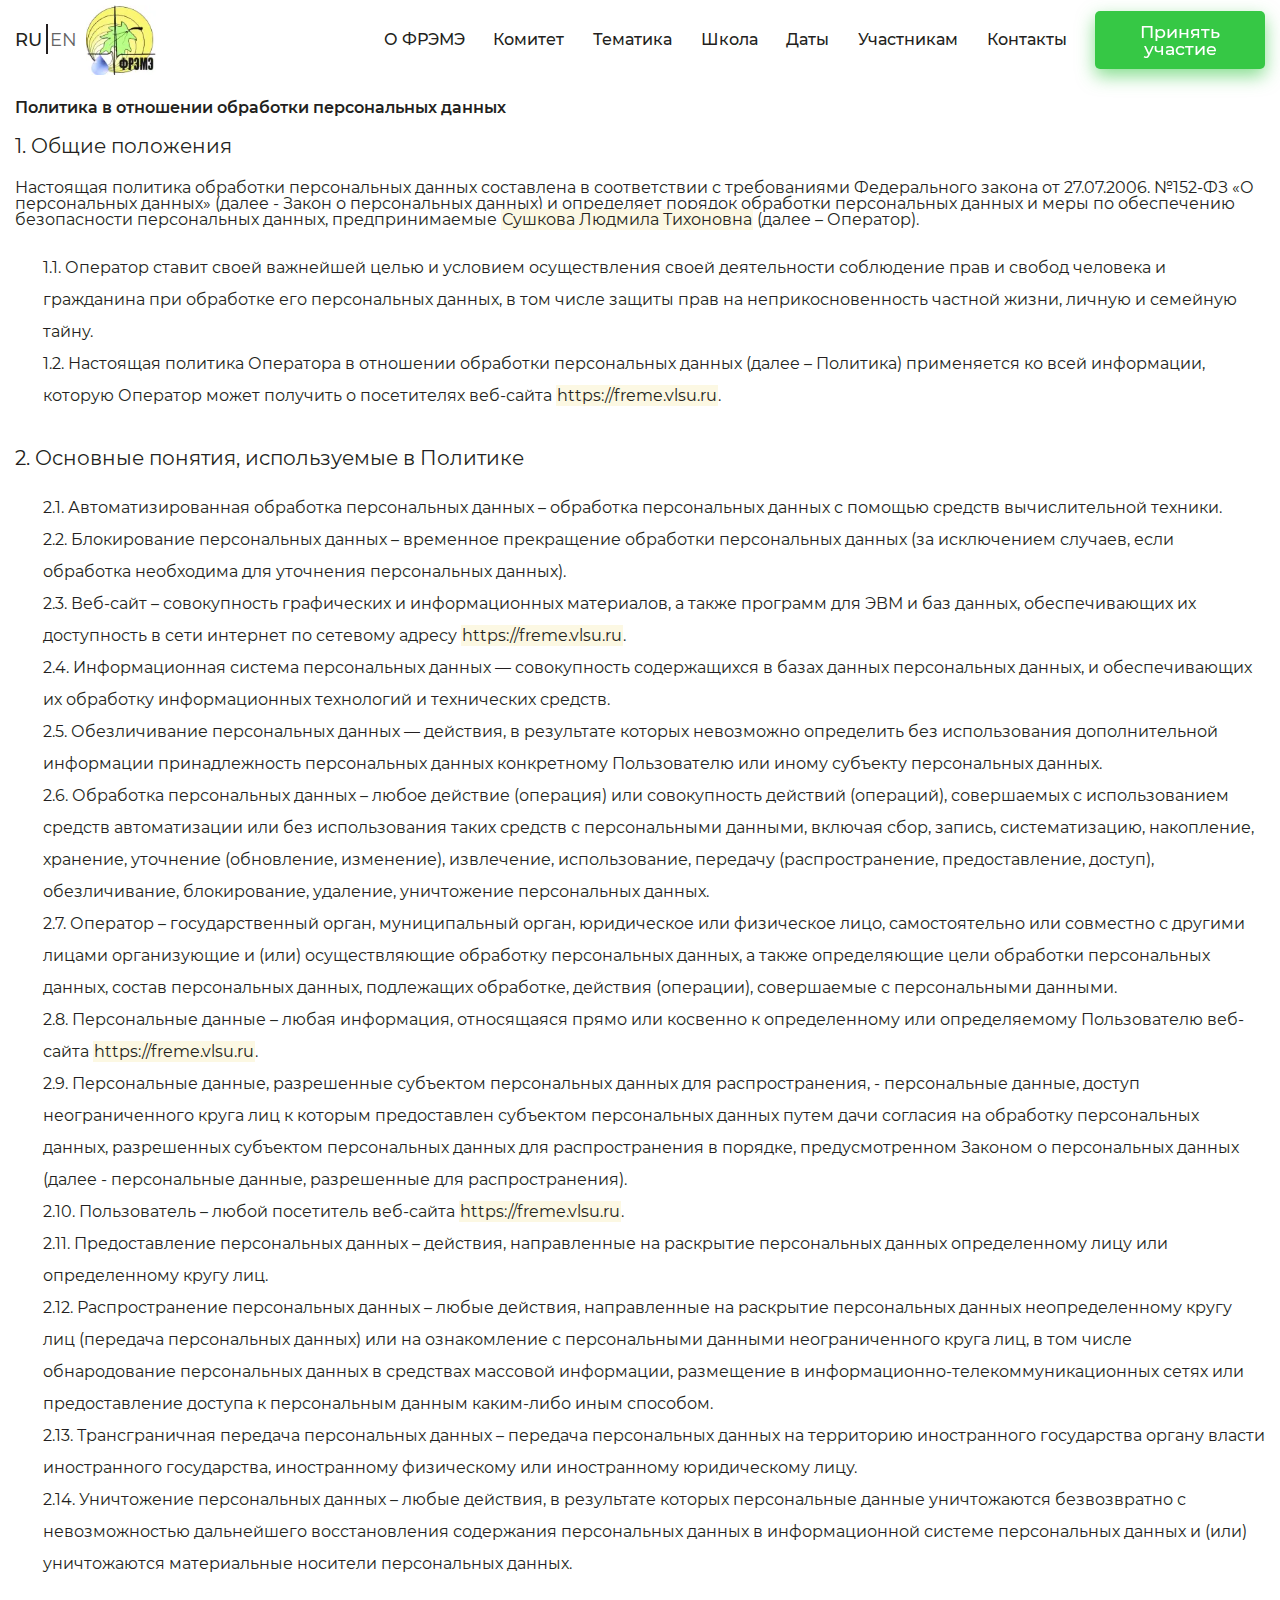
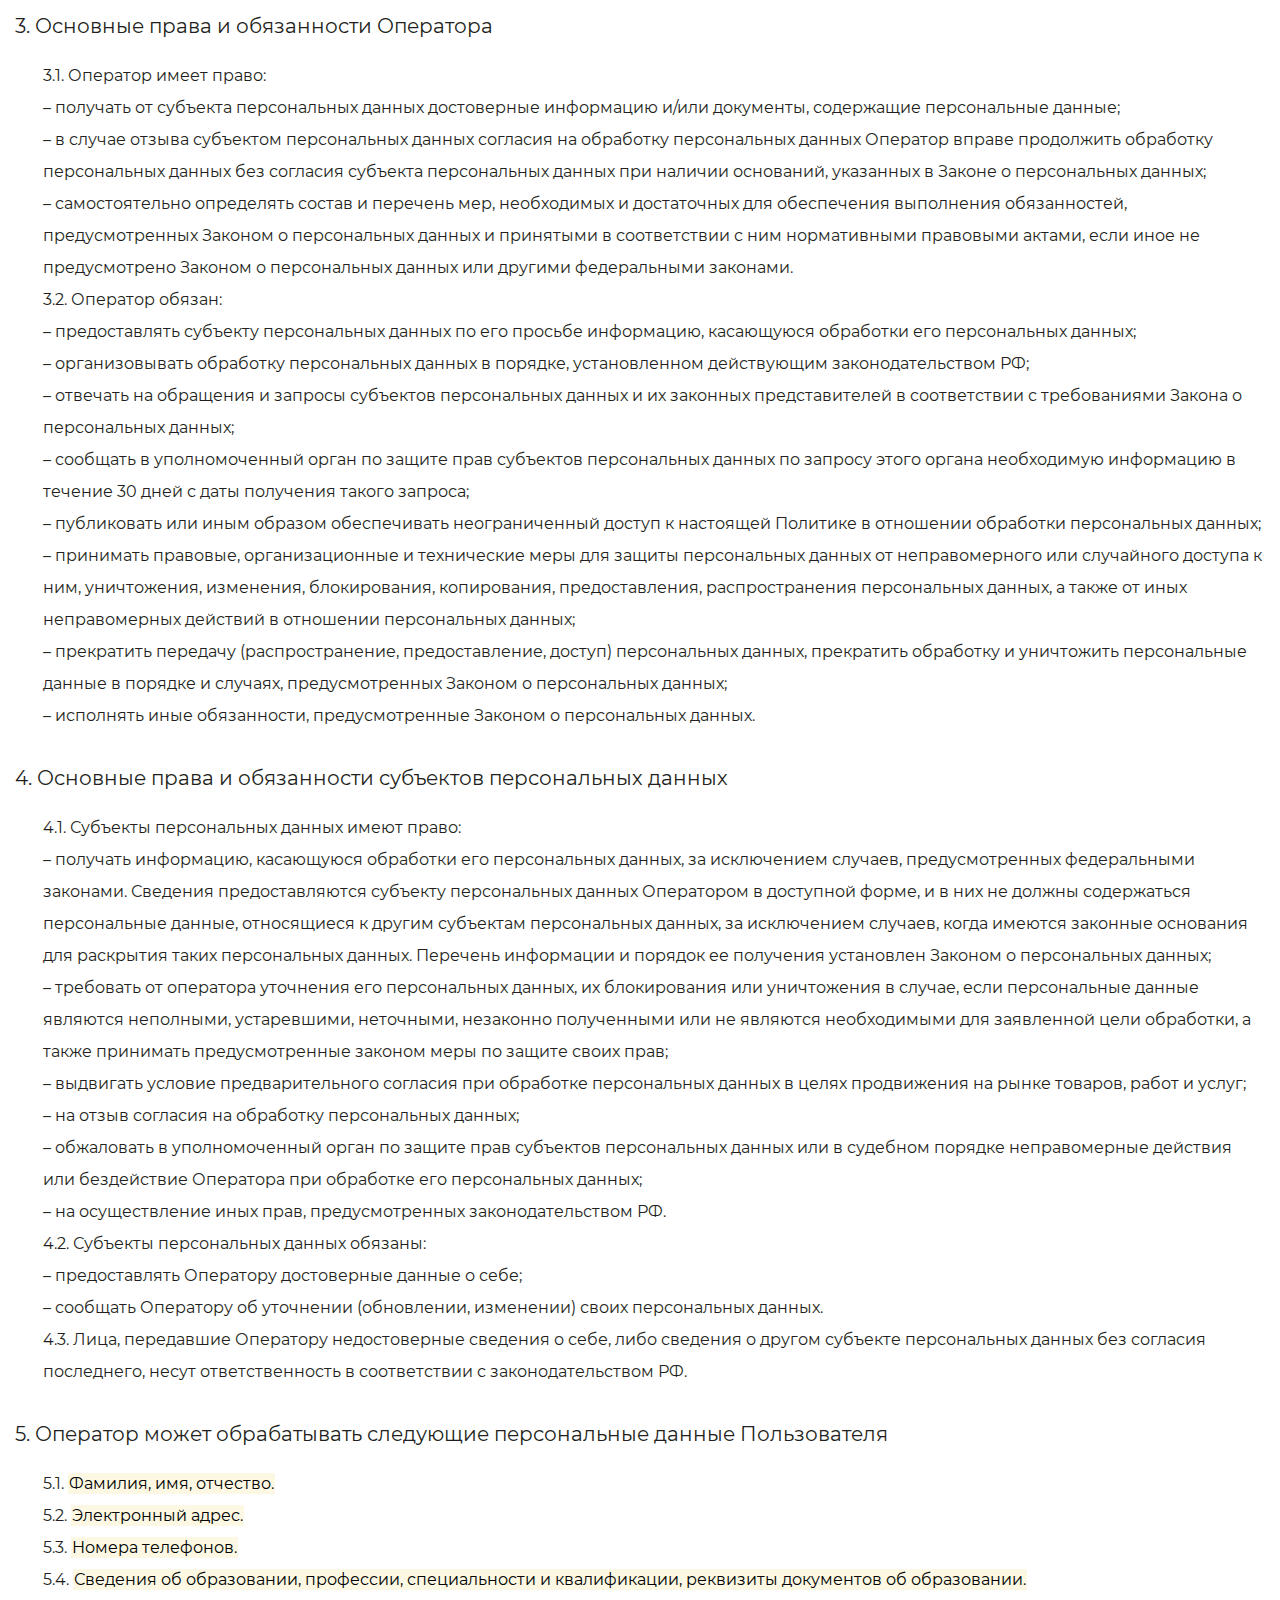
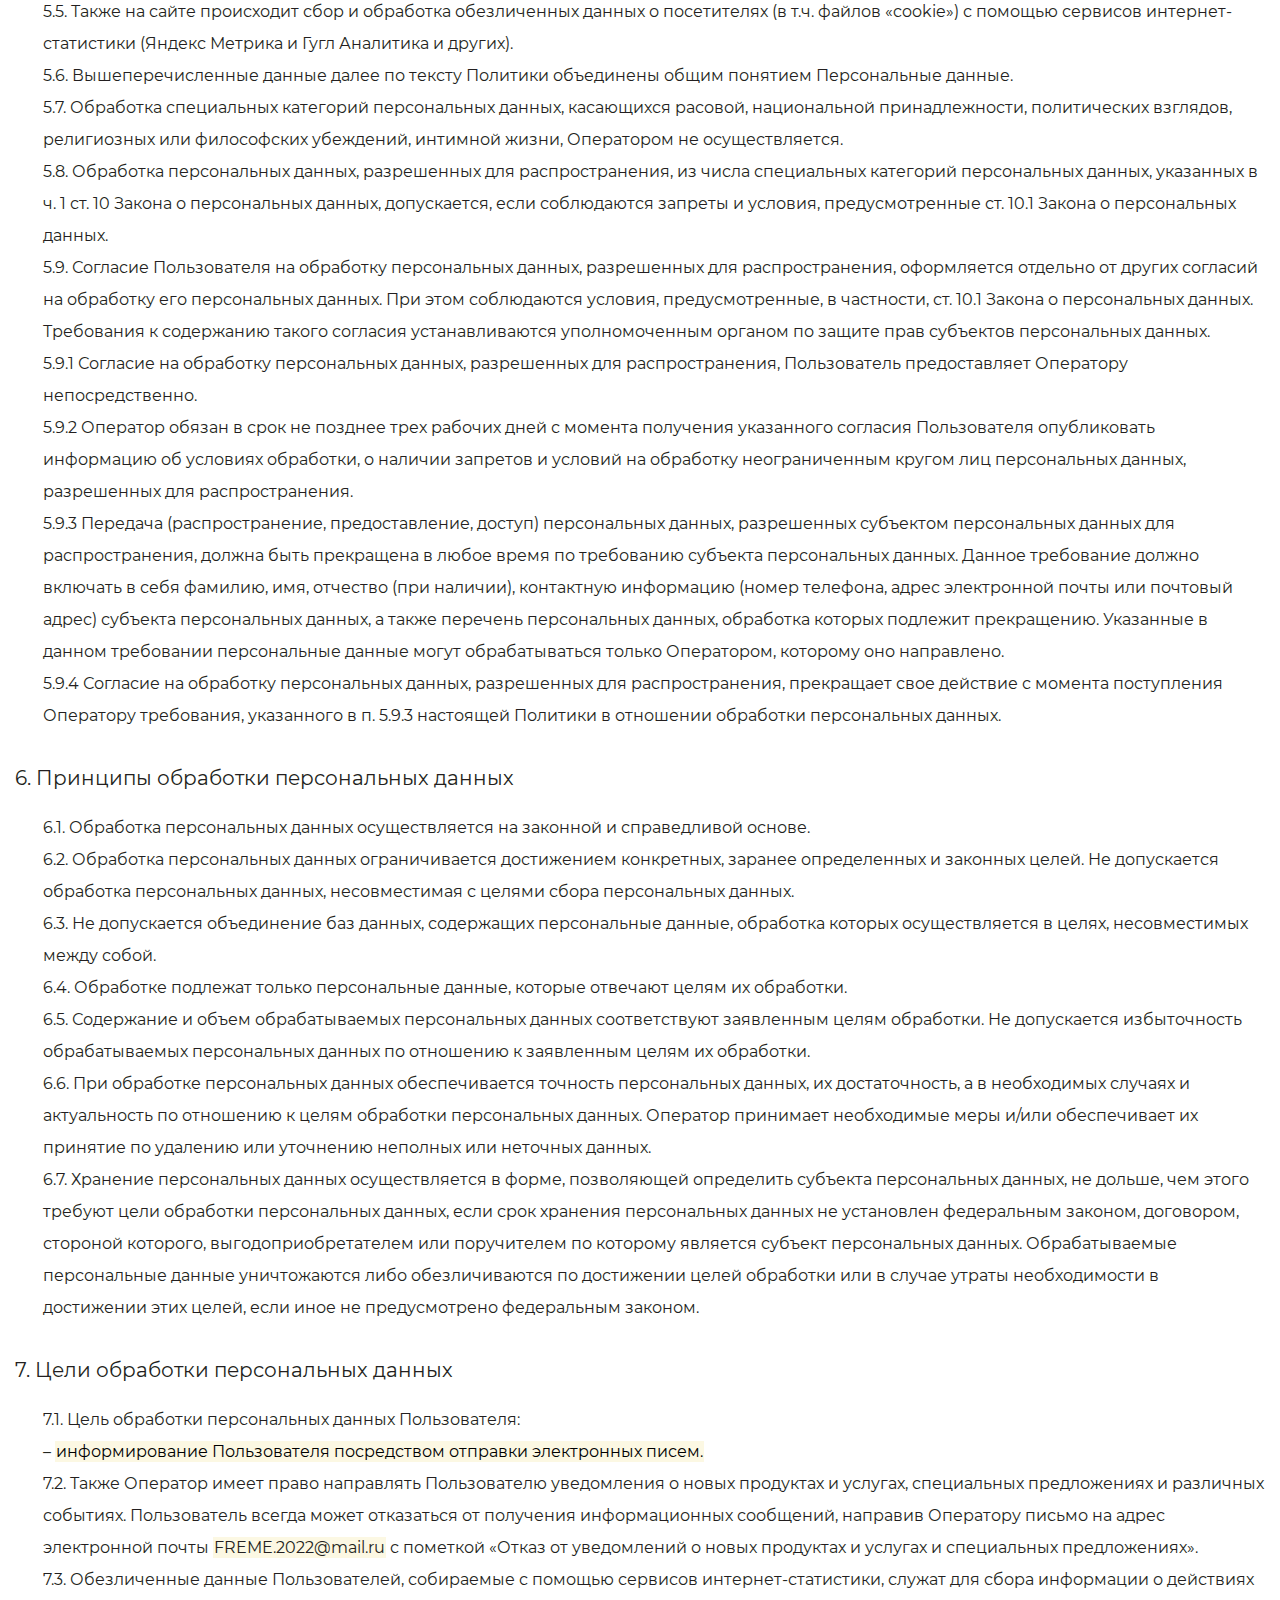
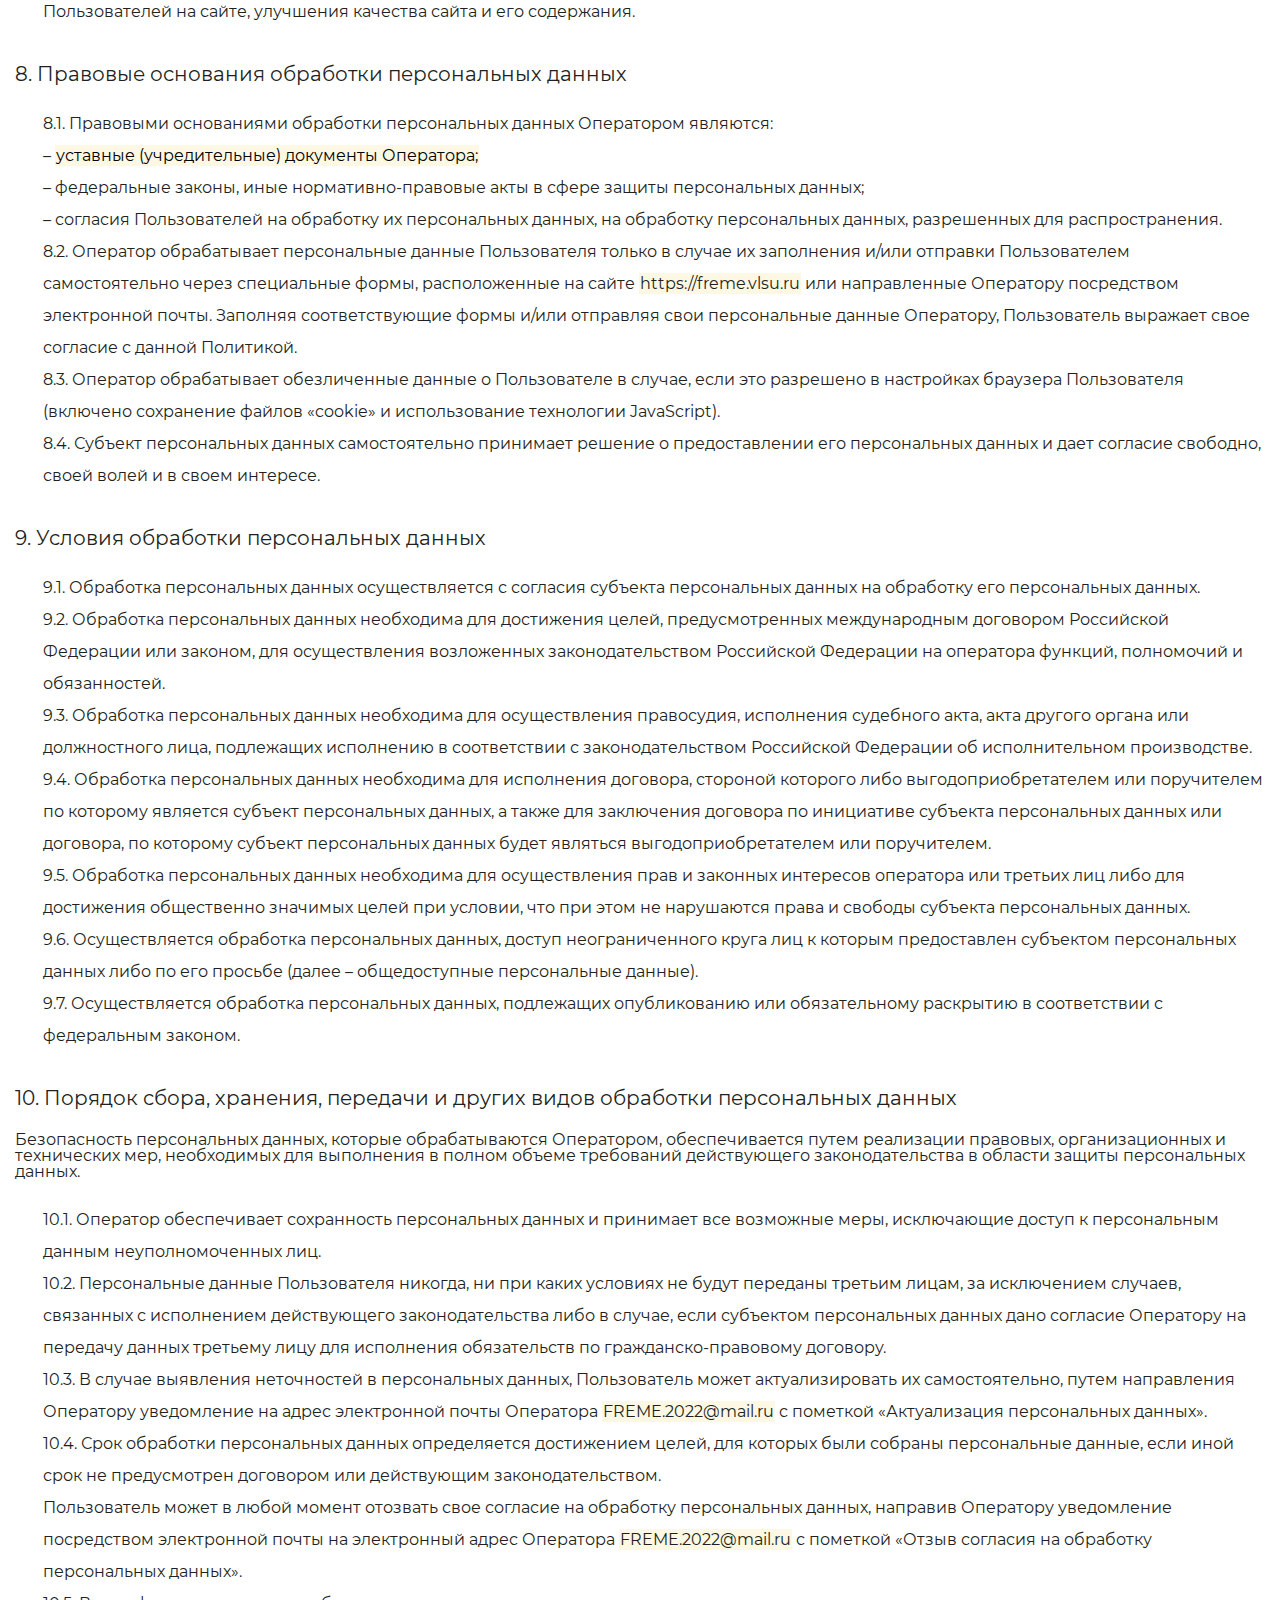
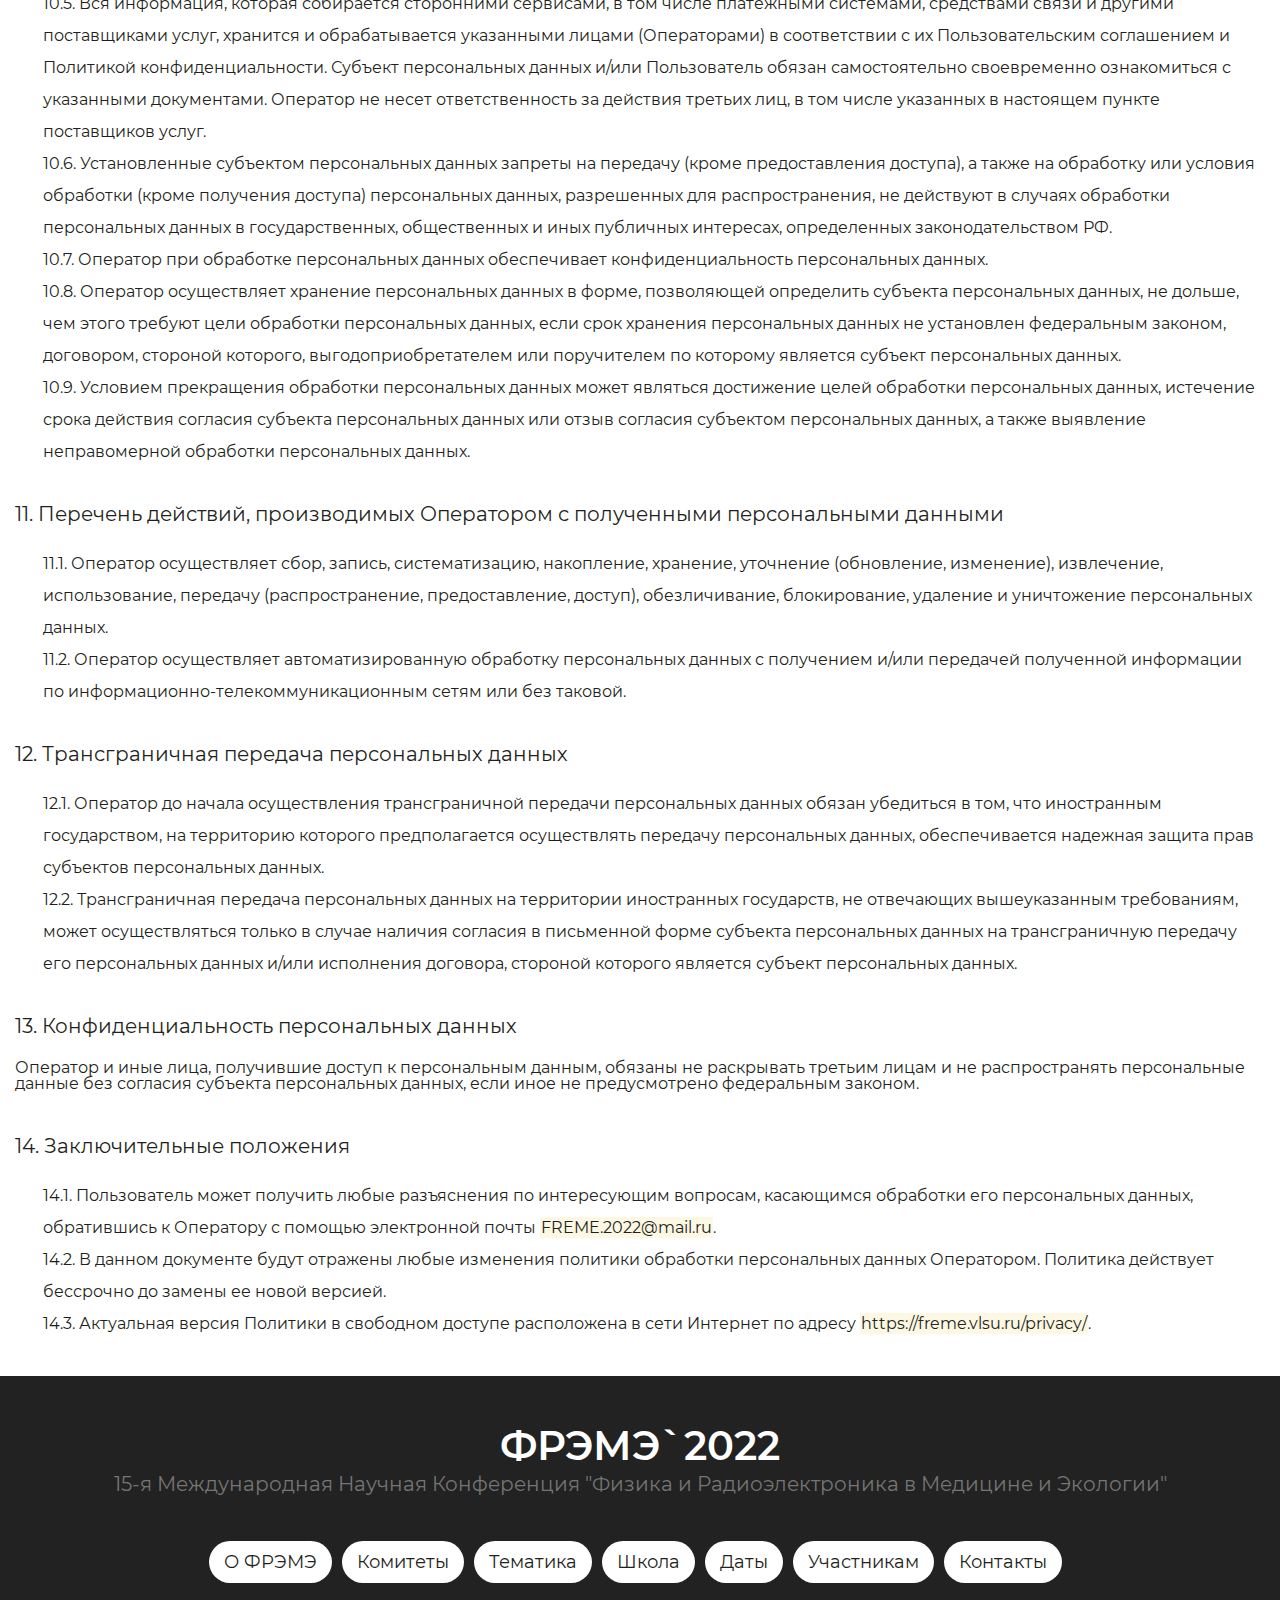
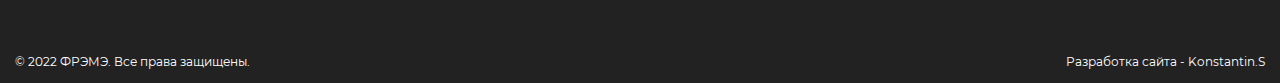
<file: privacy.html>
<!DOCTYPE html>
<html lang="ru">

<head>
	<title>Политика</title>
	<meta charset="UTF-8">
	<meta name="format-detection" content="telephone=no">
	<style>
		.loader-wrapper {
			width: 100vw;
			height: 100vh;
			background-color: #fff;
			position: fixed;
			z-index: 999;
			overflow: hidden
		}

		.loaded .loader-wrapper {
			visibility: hidden;
			transform: translateY(-100%);
			transition: all 0.3s 1s ease-out;
		}

		.preloader {
			position: relative;
			width: 80px;
			height: 80px;
			top: 45%;
			margin: 0 auto;
		}

		.preloader span {
			position: absolute;
			border: 8px solid #00B140;
			border-top: 8px solid transparent;
			border-radius: 999px;
		}

		.preloader span:nth-child(1) {
			width: 80px;
			height: 80px;
			animation: spin-1 2s infinite linear;
		}

		.preloader span:nth-child(2) {
			top: 20px;
			left: 20px;
			width: 40px;
			height: 40px;
			animation: spin-2 1s infinite linear;
		}

		@keyframes spin-1 {
			0% {
				transform: rotate(360deg);
				opacity: 1;
			}

			50% {
				transform: rotate(180deg);
				opacity: 0.5;
			}

			100% {
				transform: rotate(0deg);
				opacity: 1;
			}
		}

		@keyframes spin-2 {
			0% {
				transform: rotate(0deg);
				opacity: 0.5;
			}

			50% {
				transform: rotate(180deg);
				opacity: 1;
			}

			100% {
				transform: rotate(360deg);
				opacity: 0.5;
			}
		}
	</style>
	<link rel="stylesheet" href="css/style.min.css?_v=20221023144845">
	<link rel="shortcut icon" href="favicon.ico">
	<meta name="description" content='XV Международная Научная Конференция "Физика и Радиоэлектроника в
	Медицине и Экологии"'>
	<meta name="keywords" content="ФРЭМЭ, ВлГУ, Владимир, Конференция, Медицина, Экология, Радиотехника">
	<meta name="robots" content="index, nofollow">
	<meta name="viewport" content="width=device-width, minimal-ui">
	<meta name="yandex-verification" content="cbf18076454326d7" />
</head>

<body>
	<div class="loader-wrapper">
		<div class="preloader">
			<span></span>
			<span></span>
		</div>
	</div>
	<div class="wrapper">
		<header class="header">
			<div class="header__wrapper">
				<div class="header__container __container">
					<div class="header__body">
						<div class="header__language language">
							<a href="#" class="language__item _active">RU</a>
							<a href="#" class="language__item">EN</a>
						</div>
						<a href="home.html" class="header__logo"><picture><source srcset="img/logo.webp" type="image/webp"><img class='header__logo_img' src="img/logo.png" alt="logo"></picture></a>
						<div class="header__menu menu">
							<nav class="menu__body">
								<ul class="menu__list">
									<li class="menu__item"><a href="home.html#about" class="menu__link" data-translate="About">О ФРЭМЭ</a></li>
									<li class="menu__item"><a href="home.html#committees" class="menu__link" data-translate="Committees">Комитет</a></li>
									<li class="menu__item"><a href="home.html#topics" class="menu__link" data-translate="Topics">Тематика</a></li>
									<li class="menu__item"><a href="home.html#school" class="menu__link" data-translate="School">Школа</a></li>
									<li class="menu__item"><a href="home.html#dates" class="menu__link" data-translate="Dates">Даты</a></li>
									<li class="menu__item"><a href="home.html#participants" class="menu__link" data-translate="Participants">Участникам</a></li>
									<li class="menu__item"><a href="home.html#contacts" class="menu__link" data-translate="Contacts">Контакты</a></li>
								</ul>
							</nav>
						</div>
						<a href="registration.html" class="button header__button" data-translate="Participate">Принять участие</a>
						<button type="button" class="menu__icon icon-menu"><span></span></button>
					</div>
				</div>
			</div>
		</header>

		<div class="privacy__wrapper __container">
			<div class="row mb-4">
				<div class="col">
					<h4><strong>Политика в отношении обработки персональных данных</strong></h4>
				</div>
			</div>
			<div class="row mb-4">
				<div class="col">
					<h5>1. Общие положения</h5>
					<div class="descr">Настоящая политика обработки персональных данных составлена в соответствии с требованиями Федерального закона от 27.07.2006. №152-ФЗ «О персональных данных» (далее - Закон о персональных данных) и определяет порядок обработки персональных данных и меры по обеспечению безопасности персональных данных, предпринимаемые <span id="genName" data-scroll-to="#privacyName" class="link mark">Сушкова Людмила Тихоновна</span> (далее – Оператор).</div>
					<div class="ol">
						<div class="li">1.1. Оператор ставит своей важнейшей целью и условием осуществления своей деятельности соблюдение прав и свобод человека и гражданина при обработке его персональных данных, в том числе защиты прав на неприкосновенность частной жизни, личную и семейную тайну.</div>
						<div class="li">1.2. Настоящая политика Оператора в отношении обработки персональных данных (далее – Политика) применяется ко всей информации, которую Оператор может получить о посетителях веб-сайта <span data-scroll-to="#prefixURL" class="link mark">https://freme.vlsu.ru</span>.</div>
					</div>
				</div>
			</div>
			<div class="row mb-4">
				<div class="col">
					<h5>2. Основные понятия, используемые в Политике</h5>
					<div class="ol">
						<div class="li">2.1. Автоматизированная обработка персональных данных – обработка персональных данных с помощью средств вычислительной техники.</div>
						<div class="li">2.2. Блокирование персональных данных – временное прекращение обработки персональных данных (за исключением случаев, если обработка необходима для уточнения персональных данных).</div>
						<div class="li">2.3. Веб-сайт – совокупность графических и информационных материалов, а также программ для ЭВМ и баз данных, обеспечивающих их доступность в сети интернет по сетевому адресу <span data-scroll-to="#prefixURL" class="link mark">https://freme.vlsu.ru</span>.</div>
						<div class="li">2.4. Информационная система персональных данных — совокупность содержащихся в базах данных персональных данных, и обеспечивающих их обработку информационных технологий и технических средств.</div>
						<div class="li">2.5. Обезличивание персональных данных — действия, в результате которых невозможно определить без использования дополнительной информации принадлежность персональных данных конкретному Пользователю или иному субъекту персональных данных.</div>
						<div class="li">2.6. Обработка персональных данных – любое действие (операция) или совокупность действий (операций), совершаемых с использованием средств автоматизации или без использования таких средств с персональными данными, включая сбор, запись, систематизацию, накопление, хранение, уточнение (обновление, изменение), извлечение, использование, передачу (распространение, предоставление, доступ), обезличивание, блокирование, удаление, уничтожение персональных данных.</div>
						<div class="li">2.7. Оператор – государственный орган, муниципальный орган, юридическое или физическое лицо, самостоятельно или совместно с другими лицами организующие и (или) осуществляющие обработку персональных данных, а также определяющие цели обработки персональных данных, состав персональных данных, подлежащих обработке, действия (операции), совершаемые с персональными данными.</div>
						<div class="li">2.8. Персональные данные – любая информация, относящаяся прямо или косвенно к определенному или определяемому Пользователю веб-сайта <span data-scroll-to="#prefixURL" class="link mark">https://freme.vlsu.ru</span>.</div>
						<div class="li">2.9. Персональные данные, разрешенные субъектом персональных данных для распространения, - персональные данные, доступ неограниченного круга лиц к которым предоставлен субъектом персональных данных путем дачи согласия на обработку персональных данных, разрешенных субъектом персональных данных для распространения в порядке, предусмотренном Законом о персональных данных (далее - персональные данные, разрешенные для распространения).</div>
						<div class="li">2.10. Пользователь – любой посетитель веб-сайта <span data-scroll-to="#prefixURL" class="link mark">https://freme.vlsu.ru</span>.</div>
						<div class="li">2.11. Предоставление персональных данных – действия, направленные на раскрытие персональных данных определенному лицу или определенному кругу лиц.</div>
						<div class="li">2.12. Распространение персональных данных – любые действия, направленные на раскрытие персональных данных неопределенному кругу лиц (передача персональных данных) или на ознакомление с персональными данными неограниченного круга лиц, в том числе обнародование персональных данных в средствах массовой информации, размещение в информационно-телекоммуникационных сетях или предоставление доступа к персональным данным каким-либо иным способом.</div>
						<div class="li">2.13. Трансграничная передача персональных данных – передача персональных данных на территорию иностранного государства органу власти иностранного государства, иностранному физическому или иностранному юридическому лицу.</div>
						<div class="li">2.14. Уничтожение персональных данных – любые действия, в результате которых персональные данные уничтожаются безвозвратно с невозможностью дальнейшего восстановления содержания персональных данных в информационной системе персональных данных и (или) уничтожаются материальные носители персональных данных.</div>
					</div>
				</div>
			</div>
			<div class="row mb-4">
				<div class="col">
					<h5>3. Основные права и обязанности Оператора</h5>
					<div class="ol">
						<div class="li">3.1. Оператор имеет право:</div>
						<div class="li">– получать от субъекта персональных данных достоверные информацию и/или документы, содержащие персональные данные;</div>
						<div class="li">– в случае отзыва субъектом персональных данных согласия на обработку персональных данных Оператор вправе продолжить обработку персональных данных без согласия субъекта персональных данных при наличии оснований, указанных в Законе о персональных данных;</div>
						<div class="li">– самостоятельно определять состав и перечень мер, необходимых и достаточных для обеспечения выполнения обязанностей, предусмотренных Законом о персональных данных и принятыми в соответствии с ним нормативными правовыми актами, если иное не предусмотрено Законом о персональных данных или другими федеральными законами.</div>
						<div class="li">3.2. Оператор обязан:</div>
						<div class="li">– предоставлять субъекту персональных данных по его просьбе информацию, касающуюся обработки его персональных данных;</div>
						<div class="li">– организовывать обработку персональных данных в порядке, установленном действующим законодательством РФ;</div>
						<div class="li">– отвечать на обращения и запросы субъектов персональных данных и их законных представителей в соответствии с требованиями Закона о персональных данных;</div>
						<div class="li">– сообщать в уполномоченный орган по защите прав субъектов персональных данных по запросу этого органа необходимую информацию в течение 30 дней с даты получения такого запроса;</div>
						<div class="li">– публиковать или иным образом обеспечивать неограниченный доступ к настоящей Политике в отношении обработки персональных данных;</div>
						<div class="li">– принимать правовые, организационные и технические меры для защиты персональных данных от неправомерного или случайного доступа к ним, уничтожения, изменения, блокирования, копирования, предоставления, распространения персональных данных, а также от иных неправомерных действий в отношении персональных данных;</div>
						<div class="li">– прекратить передачу (распространение, предоставление, доступ) персональных данных, прекратить обработку и уничтожить персональные данные в порядке и случаях, предусмотренных Законом о персональных данных;</div>
						<div class="li">– исполнять иные обязанности, предусмотренные Законом о персональных данных.</div>
					</div>
				</div>
			</div>
			<div class="row mb-4">
				<div class="col">
					<h5>4. Основные права и обязанности субъектов персональных данных</h5>
					<div class="ol">
						<div class="li">4.1. Субъекты персональных данных имеют право:</div>
						<div class="li">– получать информацию, касающуюся обработки его персональных данных, за исключением случаев, предусмотренных федеральными законами. Сведения предоставляются субъекту персональных данных Оператором в доступной форме, и в них не должны содержаться персональные данные, относящиеся к другим субъектам персональных данных, за исключением случаев, когда имеются законные основания для раскрытия таких персональных данных. Перечень информации и порядок ее получения установлен Законом о персональных данных;</div>
						<div class="li">– требовать от оператора уточнения его персональных данных, их блокирования или уничтожения в случае, если персональные данные являются неполными, устаревшими, неточными, незаконно полученными или не являются необходимыми для заявленной цели обработки, а также принимать предусмотренные законом меры по защите своих прав;</div>
						<div class="li">– выдвигать условие предварительного согласия при обработке персональных данных в целях продвижения на рынке товаров, работ и услуг;</div>
						<div class="li">– на отзыв согласия на обработку персональных данных;</div>
						<div class="li">– обжаловать в уполномоченный орган по защите прав субъектов персональных данных или в судебном порядке неправомерные действия или бездействие Оператора при обработке его персональных данных;</div>
						<div class="li">– на осуществление иных прав, предусмотренных законодательством РФ.</div>
						<div class="li">4.2. Субъекты персональных данных обязаны:</div>
						<div class="li">– предоставлять Оператору достоверные данные о себе;</div>
						<div class="li">– сообщать Оператору об уточнении (обновлении, изменении) своих персональных данных.</div>
						<div class="li">4.3. Лица, передавшие Оператору недостоверные сведения о себе, либо сведения о другом субъекте персональных данных без согласия последнего, несут ответственность в соответствии с законодательством РФ.</div>
					</div>
				</div>
			</div>
			<div class="row mb-4">
				<div class="col">
					<h5>5. Оператор может обрабатывать следующие персональные данные Пользователя</h5>
					<div id="generatedDataCollecting" class="ol">
						<div class="li">5.1. <mark>Фамилия, имя, отчество.</mark></div>
						<div class="li">5.2. <mark>Электронный адрес.</mark></div>
						<div class="li">5.3. <mark>Номера телефонов.</mark></div>
						<div class="li">5.4. <mark>Сведения об образовании, профессии, специальности и квалификации, реквизиты документов об образовании.</mark></div>
						<div class="li">5.5. Также на сайте происходит сбор и обработка обезличенных данных о посетителях (в т.ч. файлов «cookie») с помощью сервисов интернет-статистики (Яндекс Метрика и Гугл Аналитика и других).</div>
						<div class="li">5.6. Вышеперечисленные данные далее по тексту Политики объединены общим понятием Персональные данные.</div>
						<div class="li">5.7. Обработка специальных категорий персональных данных, касающихся расовой, национальной принадлежности, политических взглядов, религиозных или философских убеждений, интимной жизни, Оператором не осуществляется.</div>
						<div class="li">5.8. Обработка персональных данных, разрешенных для распространения, из числа специальных категорий персональных данных, указанных в ч. 1 ст. 10 Закона о персональных данных, допускается, если соблюдаются запреты и условия, предусмотренные ст. 10.1 Закона о персональных данных.</div>
						<div class="li">5.9. Согласие Пользователя на обработку персональных данных, разрешенных для распространения, оформляется отдельно от других согласий на обработку его персональных данных. При этом соблюдаются условия, предусмотренные, в частности, ст. 10.1 Закона о персональных данных. Требования к содержанию такого согласия устанавливаются уполномоченным органом по защите прав субъектов персональных данных.</div>
						<div class="li">5.9.1 Согласие на обработку персональных данных, разрешенных для распространения, Пользователь предоставляет Оператору непосредственно.</div>
						<div class="li">5.9.2 Оператор обязан в срок не позднее трех рабочих дней с момента получения указанного согласия Пользователя опубликовать информацию об условиях обработки, о наличии запретов и условий на обработку неограниченным кругом лиц персональных данных, разрешенных для распространения.</div>
						<div class="li">5.9.3 Передача (распространение, предоставление, доступ) персональных данных, разрешенных субъектом персональных данных для распространения, должна быть прекращена в любое время по требованию субъекта персональных данных. Данное требование должно включать в себя фамилию, имя, отчество (при наличии), контактную информацию (номер телефона, адрес электронной почты или почтовый адрес) субъекта персональных данных, а также перечень персональных данных, обработка которых подлежит прекращению. Указанные в данном требовании персональные данные могут обрабатываться только Оператором, которому оно направлено.</div>
						<div class="li">5.9.4 Согласие на обработку персональных данных, разрешенных для распространения, прекращает свое действие с момента поступления Оператору требования, указанного в п. 5.9.3 настоящей Политики в отношении обработки персональных данных.</div>
					</div>
				</div>
			</div>
			<div class="row mb-4">
				<div class="col">
					<h5>6. Принципы обработки персональных данных</h5>
					<div class="ol">
						<div class="li">6.1. Обработка персональных данных осуществляется на законной и справедливой основе.</div>
						<div class="li">6.2. Обработка персональных данных ограничивается достижением конкретных, заранее определенных и законных целей. Не допускается обработка персональных данных, несовместимая с целями сбора персональных данных.</div>
						<div class="li">6.3. Не допускается объединение баз данных, содержащих персональные данные, обработка которых осуществляется в целях, несовместимых между собой.</div>
						<div class="li">6.4. Обработке подлежат только персональные данные, которые отвечают целям их обработки.</div>
						<div class="li">6.5. Содержание и объем обрабатываемых персональных данных соответствуют заявленным целям обработки. Не допускается избыточность обрабатываемых персональных данных по отношению к заявленным целям их обработки.</div>
						<div class="li">6.6. При обработке персональных данных обеспечивается точность персональных данных, их достаточность, а в необходимых случаях и актуальность по отношению к целям обработки персональных данных. Оператор принимает необходимые меры и/или обеспечивает их принятие по удалению или уточнению неполных или неточных данных.</div>
						<div class="li">6.7. Хранение персональных данных осуществляется в форме, позволяющей определить субъекта персональных данных, не дольше, чем этого требуют цели обработки персональных данных, если срок хранения персональных данных не установлен федеральным законом, договором, стороной которого, выгодоприобретателем или поручителем по которому является субъект персональных данных. Обрабатываемые персональные данные уничтожаются либо обезличиваются по достижении целей обработки или в случае утраты необходимости в достижении этих целей, если иное не предусмотрено федеральным законом.</div>
					</div>
				</div>
			</div>
			<div class="row mb-4">
				<div class="col">
					<h5>7. Цели обработки персональных данных</h5>
					<div class="ol">
						<div class="li">7.1. Цель обработки персональных данных Пользователя:</div>
						<div id="generatedProcessingTargets">
							<div class="li">– <mark>информирование Пользователя посредством отправки электронных писем.</mark></div>
						</div>
						<div class="li">7.2. Также Оператор имеет право направлять Пользователю уведомления о новых продуктах и услугах, специальных предложениях и различных событиях. Пользователь всегда может отказаться от получения информационных сообщений, направив Оператору письмо на адрес электронной почты <span data-scroll-to="#privacyEmail" class="link mark">FREME.2022@mail.ru</span> с пометкой «Отказ от уведомлений о новых продуктах и услугах и специальных предложениях».</div>
						<div class="li">7.3. Обезличенные данные Пользователей, собираемые с помощью сервисов интернет-статистики, служат для сбора информации о действиях Пользователей на сайте, улучшения качества сайта и его содержания. </div>
					</div>
				</div>
			</div>
			<div class="row mb-4">
				<div class="col">
					<h5>8. Правовые основания обработки персональных данных</h5>
					<div class="ol">
						<div class="li">8.1. Правовыми основаниями обработки персональных данных Оператором являются:</div>
						<div id="generatedLegalProcessingData">
							<div class="li">– <mark>уставные (учредительные) документы Оператора;</mark></div>
						</div>
						<div class="li">– федеральные законы, иные нормативно-правовые акты в сфере защиты персональных данных;</div>
						<div class="li">– согласия Пользователей на обработку их персональных данных, на обработку персональных данных, разрешенных для распространения.</div>
						<div class="li">8.2. Оператор обрабатывает персональные данные Пользователя только в случае их заполнения и/или отправки Пользователем самостоятельно через специальные формы, расположенные на сайте <span data-scroll-to="#prefixURL" class="link mark">https://freme.vlsu.ru</span> или направленные Оператору посредством электронной почты. Заполняя соответствующие формы и/или отправляя свои персональные данные Оператору, Пользователь выражает свое согласие с данной Политикой.</div>
						<div class="li">8.3. Оператор обрабатывает обезличенные данные о Пользователе в случае, если это разрешено в настройках браузера Пользователя (включено сохранение файлов «cookie» и использование технологии JavaScript).</div>
						<div class="li">8.4. Субъект персональных данных самостоятельно принимает решение о предоставлении его персональных данных и дает согласие свободно, своей волей и в своем интересе.</div>
					</div>
				</div>
			</div>
			<div class="row mb-4">
				<div class="col">
					<h5>9. Условия обработки персональных данных</h5>
					<div class="ol">
						<div class="li">9.1. Обработка персональных данных осуществляется с согласия субъекта персональных данных на обработку его персональных данных.</div>
						<div class="li">9.2. Обработка персональных данных необходима для достижения целей, предусмотренных международным договором Российской Федерации или законом, для осуществления возложенных законодательством Российской Федерации на оператора функций, полномочий и обязанностей.</div>
						<div class="li">9.3. Обработка персональных данных необходима для осуществления правосудия, исполнения судебного акта, акта другого органа или должностного лица, подлежащих исполнению в соответствии с законодательством Российской Федерации об исполнительном производстве.</div>
						<div class="li">9.4. Обработка персональных данных необходима для исполнения договора, стороной которого либо выгодоприобретателем или поручителем по которому является субъект персональных данных, а также для заключения договора по инициативе субъекта персональных данных или договора, по которому субъект персональных данных будет являться выгодоприобретателем или поручителем.</div>
						<div class="li">9.5. Обработка персональных данных необходима для осуществления прав и законных интересов оператора или третьих лиц либо для достижения общественно значимых целей при условии, что при этом не нарушаются права и свободы субъекта персональных данных.</div>
						<div class="li">9.6. Осуществляется обработка персональных данных, доступ неограниченного круга лиц к которым предоставлен субъектом персональных данных либо по его просьбе (далее – общедоступные персональные данные).</div>
						<div class="li">9.7. Осуществляется обработка персональных данных, подлежащих опубликованию или обязательному раскрытию в соответствии с федеральным законом.</div>
					</div>
				</div>
			</div>
			<div class="row mb-4">
				<div class="col">
					<h5>10. Порядок сбора, хранения, передачи и других видов обработки персональных данных</h5>
					<div class="descr">Безопасность персональных данных, которые обрабатываются Оператором, обеспечивается путем реализации правовых, организационных и технических мер, необходимых для выполнения в полном объеме требований действующего законодательства в области защиты персональных данных.</div>
					<div class="ol">
						<div class="li">10.1. Оператор обеспечивает сохранность персональных данных и принимает все возможные меры, исключающие доступ к персональным данным неуполномоченных лиц.</div>
						<div class="li">10.2. Персональные данные Пользователя никогда, ни при каких условиях не будут переданы третьим лицам, за исключением случаев, связанных с исполнением действующего законодательства либо в случае, если субъектом персональных данных дано согласие Оператору на передачу данных третьему лицу для исполнения обязательств по гражданско-правовому договору.</div>
						<div class="li">10.3. В случае выявления неточностей в персональных данных, Пользователь может актуализировать их самостоятельно, путем направления Оператору уведомление на адрес электронной почты Оператора <span data-scroll-to="#privacyEmail" class="link mark">FREME.2022@mail.ru</span> с пометкой «Актуализация персональных данных».</div>
						<div class="li">10.4. Срок обработки персональных данных определяется достижением целей, для которых были собраны персональные данные, если иной срок не предусмотрен договором или действующим законодательством.<br>Пользователь может в любой момент отозвать свое согласие на обработку персональных данных, направив Оператору уведомление посредством электронной почты на электронный адрес Оператора <span data-scroll-to="#privacyEmail" class="link mark">FREME.2022@mail.ru</span> с пометкой «Отзыв согласия на обработку персональных данных».</div>
						<div class="li">10.5. Вся информация, которая собирается сторонними сервисами, в том числе платежными системами, средствами связи и другими поставщиками услуг, хранится и обрабатывается указанными лицами (Операторами) в соответствии с их Пользовательским соглашением и Политикой конфиденциальности. Субъект персональных данных и/или Пользователь обязан самостоятельно своевременно ознакомиться с указанными документами. Оператор не несет ответственность за действия третьих лиц, в том числе указанных в настоящем пункте поставщиков услуг.</div>
						<div class="li">10.6. Установленные субъектом персональных данных запреты на передачу (кроме предоставления доступа), а также на обработку или условия обработки (кроме получения доступа) персональных данных, разрешенных для распространения, не действуют в случаях обработки персональных данных в государственных, общественных и иных публичных интересах, определенных законодательством РФ.</div>
						<div class="li">10.7. Оператор при обработке персональных данных обеспечивает конфиденциальность персональных данных.</div>
						<div class="li">10.8. Оператор осуществляет хранение персональных данных в форме, позволяющей определить субъекта персональных данных, не дольше, чем этого требуют цели обработки персональных данных, если срок хранения персональных данных не установлен федеральным законом, договором, стороной которого, выгодоприобретателем или поручителем по которому является субъект персональных данных.</div>
						<div class="li">10.9. Условием прекращения обработки персональных данных может являться достижение целей обработки персональных данных, истечение срока действия согласия субъекта персональных данных или отзыв согласия субъектом персональных данных, а также выявление неправомерной обработки персональных данных.</div>
					</div>
				</div>
			</div>
			<div class="row mb-4">
				<div class="col">
					<h5>11. Перечень действий, производимых Оператором с полученными персональными данными</h5>
					<div class="ol">
						<div class="li">11.1. Оператор осуществляет сбор, запись, систематизацию, накопление, хранение, уточнение (обновление, изменение), извлечение, использование, передачу (распространение, предоставление, доступ), обезличивание, блокирование, удаление и уничтожение персональных данных.</div>
						<div class="li">11.2. Оператор осуществляет автоматизированную обработку персональных данных с получением и/или передачей полученной информации по информационно-телекоммуникационным сетям или без таковой.</div>
					</div>
				</div>
			</div>
			<div class="row mb-4">
				<div class="col">
					<h5>12. Трансграничная передача персональных данных</h5>
					<div class="ol">
						<div class="li">12.1. Оператор до начала осуществления трансграничной передачи персональных данных обязан убедиться в том, что иностранным государством, на территорию которого предполагается осуществлять передачу персональных данных, обеспечивается надежная защита прав субъектов персональных данных.</div>
						<div class="li">12.2. Трансграничная передача персональных данных на территории иностранных государств, не отвечающих вышеуказанным требованиям, может осуществляться только в случае наличия согласия в письменной форме субъекта персональных данных на трансграничную передачу его персональных данных и/или исполнения договора, стороной которого является субъект персональных данных.</div>
					</div>
				</div>
			</div>
			<div class="row mb-4">
				<div class="col">
					<h5>13. Конфиденциальность персональных данных</h5>
					<div class="descr">Оператор и иные лица, получившие доступ к персональным данным, обязаны не раскрывать третьим лицам и не распространять персональные данные без согласия субъекта персональных данных, если иное не предусмотрено федеральным законом.</div>
				</div>
			</div>
			<div class="row mb-4">
				<div class="col">
					<h5>14. Заключительные положения</h5>
					<div class="ol">
						<div class="li">14.1. Пользователь может получить любые разъяснения по интересующим вопросам, касающимся обработки его персональных данных, обратившись к Оператору с помощью электронной почты <span data-scroll-to="#privacyEmail" class="link mark">FREME.2022@mail.ru</span>.</div>
						<div class="li">14.2. В данном документе будут отражены любые изменения политики обработки персональных данных Оператором. Политика действует бессрочно до замены ее новой версией.</div>
						<div class="li">14.3. Актуальная версия Политики в свободном доступе расположена в сети Интернет по адресу <span id="genURLLink" data-scroll-to="#prefixURLLink" class="link mark">https://freme.vlsu.ru/privacy/</span>.</div>
					</div>
				</div>
			</div>
		</div>
		<footer class="footer">
			<div class="footer__container __container">
				<div class="footer__body">
					<a href="#" class="footer__logo" data-translate="PhRЕME">ФРЭМЭ`2022</a>
					<h2 class="footer__title" data-translate="pageSubtitle">15-я Международная Научная Конференция "Физика и Радиоэлектроника в Медицине и Экологии"</h2>
					<ul class="footer__list list-footer">
						<li class="list-footer__item"><a href="home.html#about" class="list-footer__link" data-translate="About">О ФРЭМЭ</a></li>
						<li class="list-footer__item"><a href="home.html#topics" class="list-footer__link" data-translate="Committees">Комитеты</a></li>
						<li class="list-footer__item"><a href="home.html#committees" class="list-footer__link" data-translate="Topics">Тематика</a></li>
						<li class="list-footer__item"><a href="home.html#school" class="list-footer__link" data-translate="School">Школа</a></li>
						<li class="list-footer__item"><a href="home.html#dates" class="list-footer__link" data-translate="Dates">Даты</a></li>
						<li class="list-footer__item"><a href="home.html#participants" class="list-footer__link" data-translate="Participants">Участникам</a></li>
						<li class="list-footer__item"><a href="home.html#contacts" class="list-footer__link" data-translate="Contacts">Контакты</a></li>
					</ul>
				</div>
				<div class="footer__panel">
					<span class="footer__copyright" data-translate="copy">&copy; 2022 ФРЭМЭ. Все права защищены.</span>
					<a href="https://teletype.link/s.konstantin" target="_blank" class="footer__developer" data-translate="development">Разработка сайта - Konstantin.S</a>
				</div>
			</div>
		</footer>
	</div>
	<!--<div id="popup" aria-hidden="true" class="popup popup_show">
	<div class="popup__wrapper">
		<div class="popup__content">
			<button data-close type="button" class="popup__close">X</button>
			<div class="popup__body">
				<h2 class="popup__title">Уважаемые участники конференции!</h2>
				<p class="popup__text">На сайте опубликовано программа конфедении. Ознакомиться с программой можно в разделе <a href="#" data-goto="#participants" data-goto-top="100" data-close>"Участникам"</a>.</p>
				<a href="#" data-goto="#participants" data-goto-top="100" data-close class="popup__link">Перейти в раздел "Участникам"</a></p>
			</div>
		</div>
	</div>
</div>-->
	<script src="js/app.min.js?_v=20221023144845"></script>
</body>

</html>
</file>
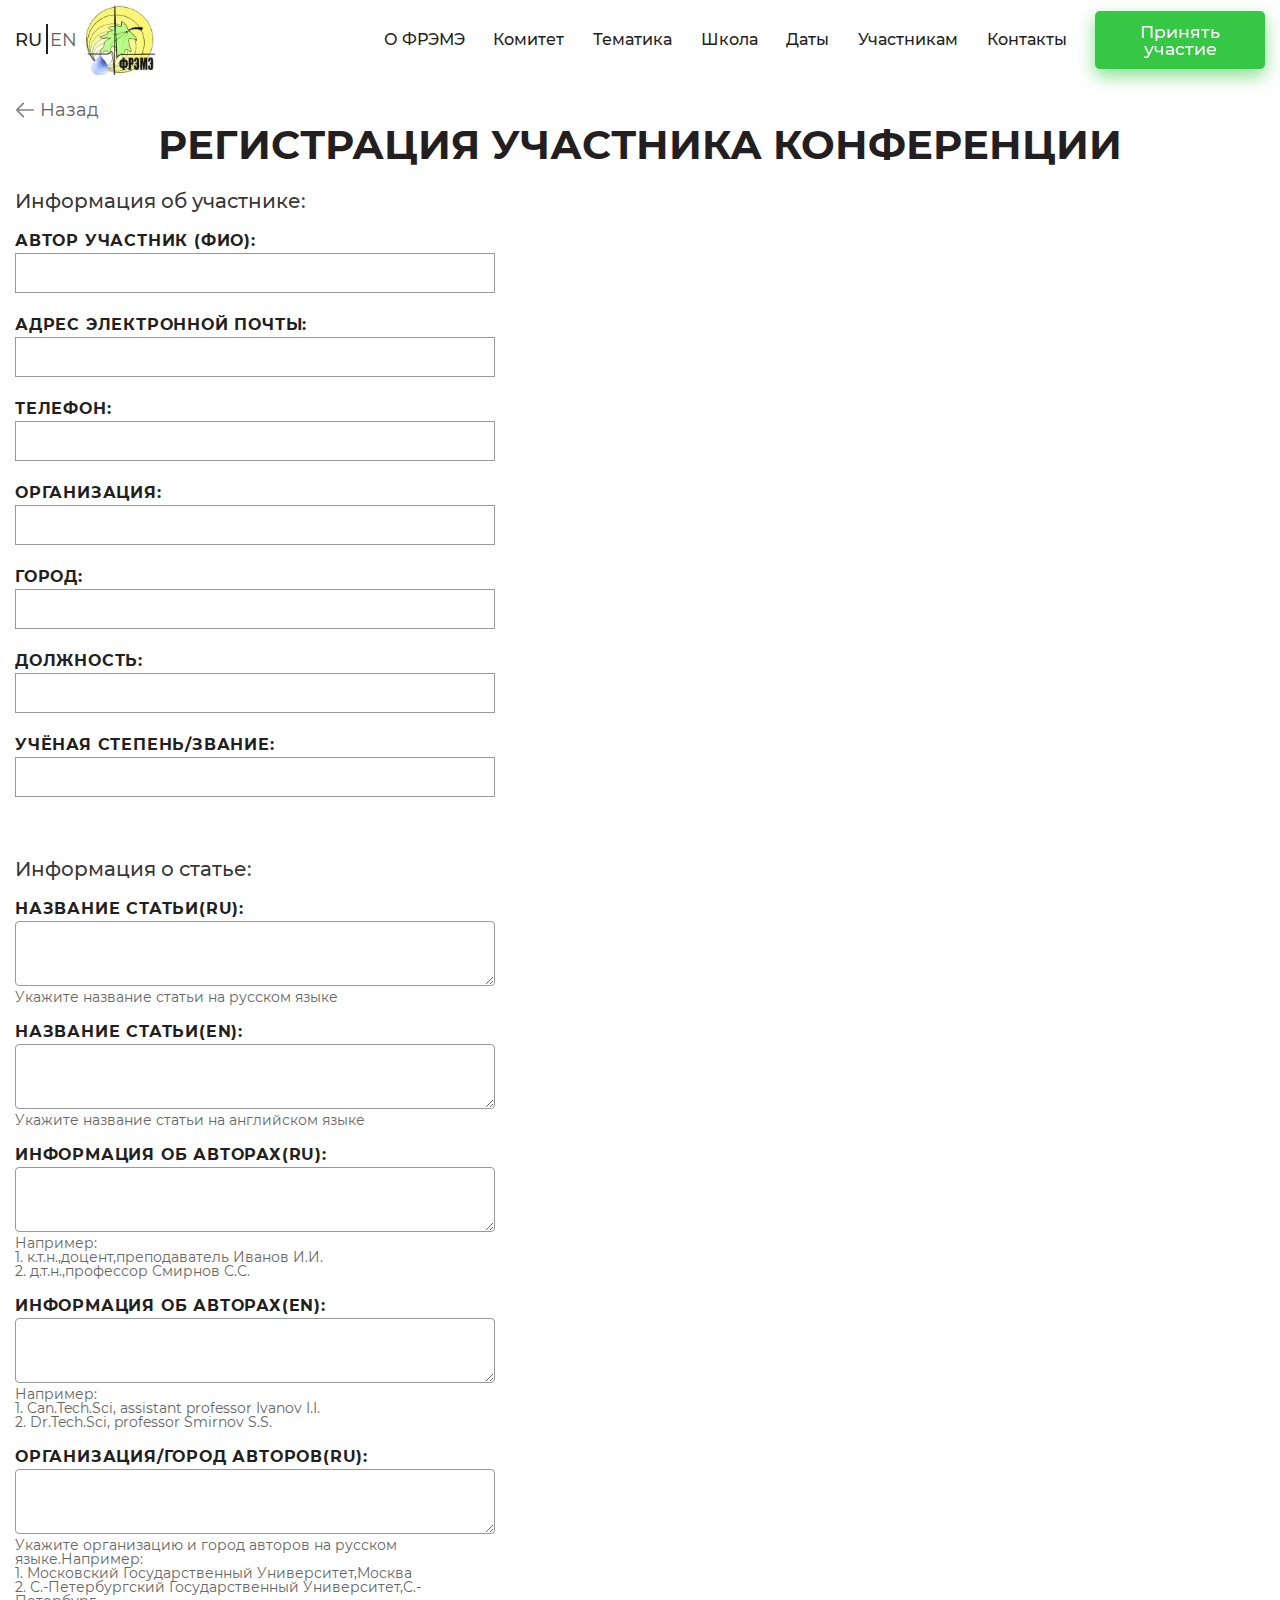
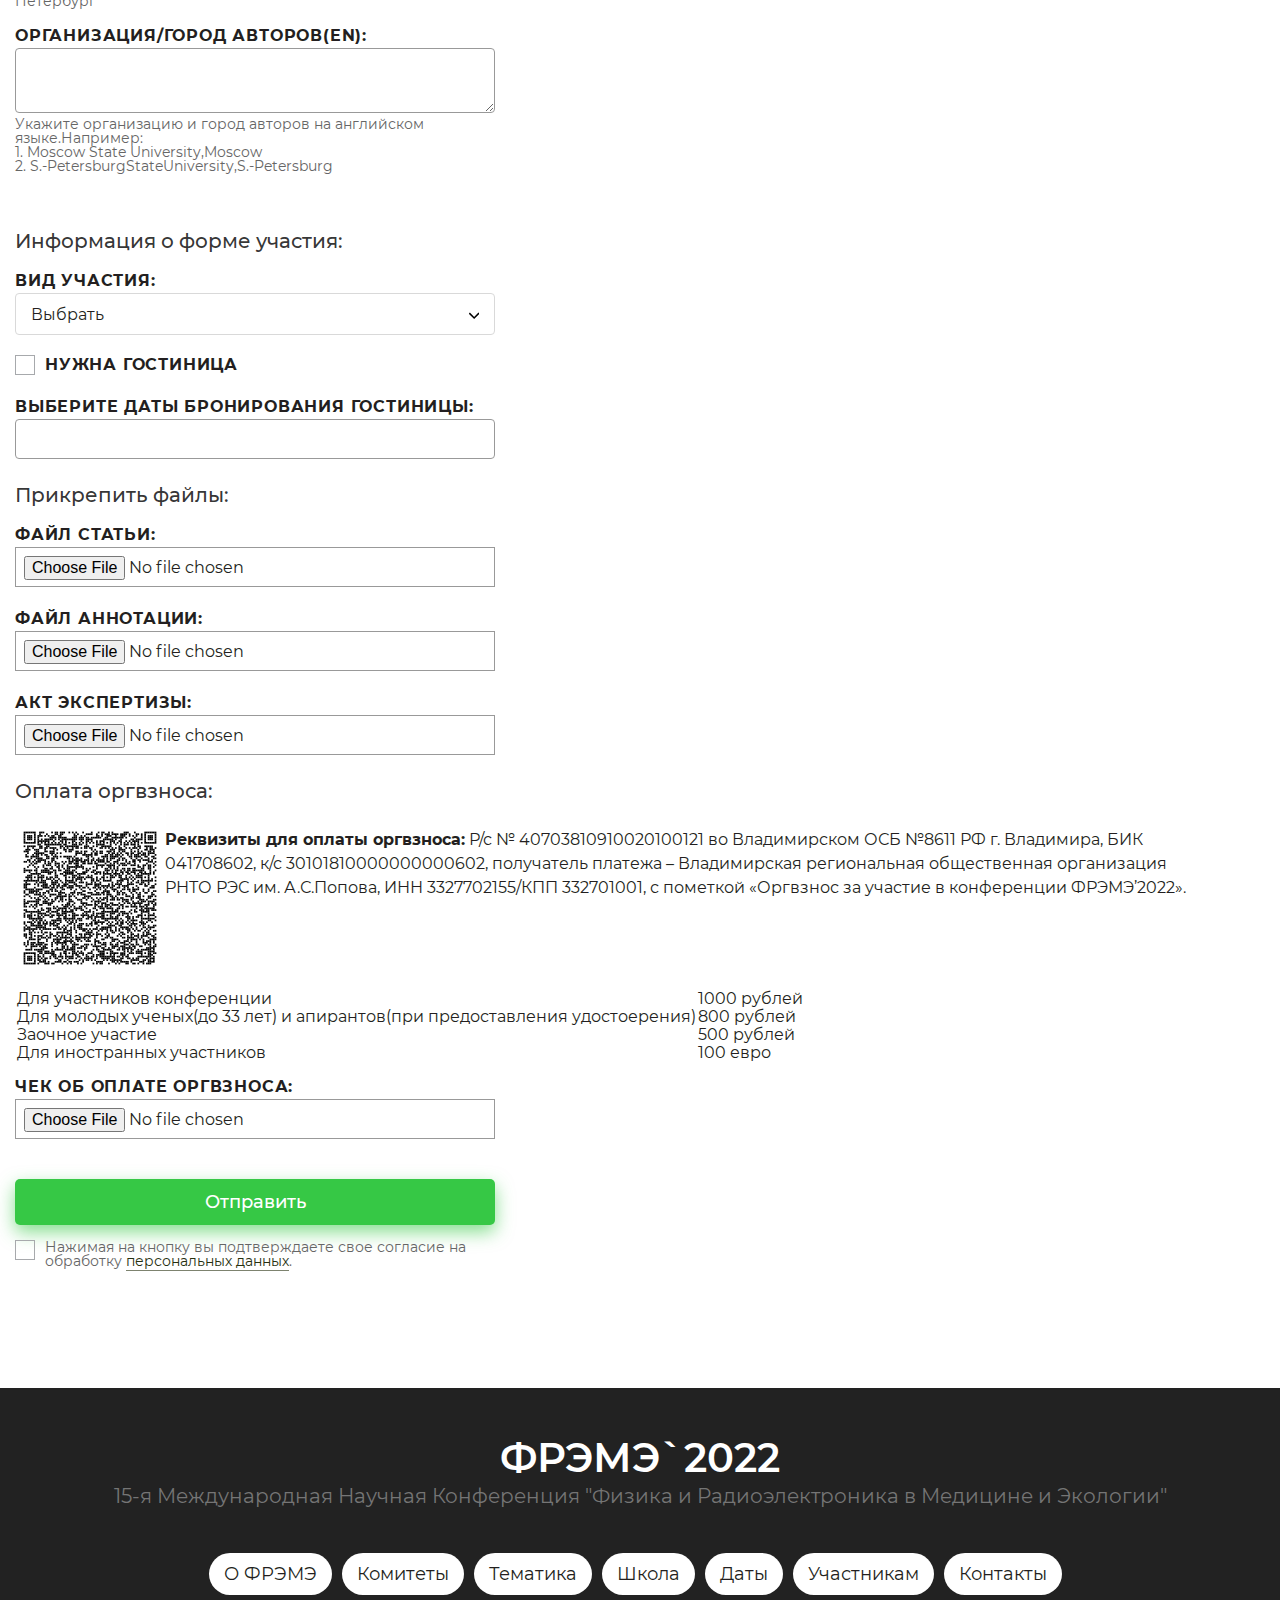
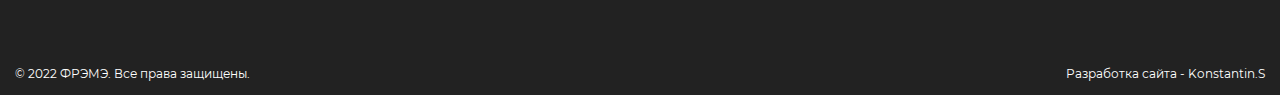
<file: registration.html>
<!DOCTYPE html>
<html lang="ru">

<head>
	<title>Регистрация</title>
	<meta charset="UTF-8">
	<meta name="format-detection" content="telephone=no">
	<style>
		.loader-wrapper {
			width: 100vw;
			height: 100vh;
			background-color: #fff;
			position: fixed;
			z-index: 999;
			overflow: hidden
		}

		.loaded .loader-wrapper {
			visibility: hidden;
			transform: translateY(-100%);
			transition: all 0.3s 1s ease-out;
		}

		.preloader {
			position: relative;
			width: 80px;
			height: 80px;
			top: 45%;
			margin: 0 auto;
		}

		.preloader span {
			position: absolute;
			border: 8px solid #00B140;
			border-top: 8px solid transparent;
			border-radius: 999px;
		}

		.preloader span:nth-child(1) {
			width: 80px;
			height: 80px;
			animation: spin-1 2s infinite linear;
		}

		.preloader span:nth-child(2) {
			top: 20px;
			left: 20px;
			width: 40px;
			height: 40px;
			animation: spin-2 1s infinite linear;
		}

		@keyframes spin-1 {
			0% {
				transform: rotate(360deg);
				opacity: 1;
			}

			50% {
				transform: rotate(180deg);
				opacity: 0.5;
			}

			100% {
				transform: rotate(0deg);
				opacity: 1;
			}
		}

		@keyframes spin-2 {
			0% {
				transform: rotate(0deg);
				opacity: 0.5;
			}

			50% {
				transform: rotate(180deg);
				opacity: 1;
			}

			100% {
				transform: rotate(360deg);
				opacity: 0.5;
			}
		}
	</style>
	<link rel="stylesheet" href="css/style.min.css?_v=20221023144845">
	<link rel="shortcut icon" href="favicon.ico">
	<meta name="description" content='XV Международная Научная Конференция "Физика и Радиоэлектроника в
	Медицине и Экологии"'>
	<meta name="keywords" content="ФРЭМЭ, ВлГУ, Владимир, Конференция, Медицина, Экология, Радиотехника">
	<meta name="robots" content="index, nofollow">
	<meta name="viewport" content="width=device-width, minimal-ui">
	<meta name="yandex-verification" content="cbf18076454326d7" />
</head>

<body>
	<div class="loader-wrapper">
		<div class="preloader">
			<span></span>
			<span></span>
		</div>
	</div>
	<div class="wrapper">
		<header class="header">
			<div class="header__wrapper">
				<div class="header__container __container">
					<div class="header__body">
						<div class="header__language language">
							<a href="#" class="language__item _active">RU</a>
							<a href="#" class="language__item">EN</a>
						</div>
						<a href="home.html" class="header__logo"><picture><source srcset="img/logo.webp" type="image/webp"><img class='header__logo_img' src="img/logo.png" alt="logo"></picture></a>
						<div class="header__menu menu">
							<nav class="menu__body">
								<ul class="menu__list">
									<li class="menu__item"><a href="home.html#about" class="menu__link" data-translate="About">О ФРЭМЭ</a></li>
									<li class="menu__item"><a href="home.html#committees" class="menu__link" data-translate="Committees">Комитет</a></li>
									<li class="menu__item"><a href="home.html#topics" class="menu__link" data-translate="Topics">Тематика</a></li>
									<li class="menu__item"><a href="home.html#school" class="menu__link" data-translate="School">Школа</a></li>
									<li class="menu__item"><a href="home.html#dates" class="menu__link" data-translate="Dates">Даты</a></li>
									<li class="menu__item"><a href="home.html#participants" class="menu__link" data-translate="Participants">Участникам</a></li>
									<li class="menu__item"><a href="home.html#contacts" class="menu__link" data-translate="Contacts">Контакты</a></li>
								</ul>
							</nav>
						</div>
						<a href="registration.html" class="button header__button" data-translate="Participate">Принять участие</a>
						<button type="button" class="menu__icon icon-menu"><span></span></button>
					</div>
				</div>
			</div>
		</header>

		<div class="registration__wrapper">
			<div class="registration__container __container">
				<a href="home.html" class="back history__back" data-translate="back">Назад</a>
				<h1 class="title" data-translate="registrationParticipants">Регистрация участника конференции</h1>
				<p class="subtitle" data-translate="participantInformation">Информация об участнике:</p>
				<form data-goto-error method="POST" action="sendmail.php" class="registration__form form" enctype="multipart/form-data">
					<div class="form__group">
						<label for="Input" class="form-group__label" data-translate="authorParticipan">АВТОР УЧАСТНИК (ФИО):</label>
						<input type="text" autocomplete="off" name="fio" id="Input" class="input form-group__input" data-required>
					</div>
					<div class="form__group">
						<label for="Input" class="form-group__label" data-translate="emailAddress">АДРЕС ЭЛЕКТРОННОЙ ПОЧТЫ:</label>
						<input type="email" autocomplete="off" name="email" id="Input" class="input form-group__input" data-required="email">
					</div>
					<div class="form__group">
						<label for="Input" class="form-group__label" data-translate="telephone">ТЕЛЕФОН:</label>
						<input type="tel" autocomplete="off" name="tel" id="Input" class="input form-group__input" data-required>
					</div>
					<div class="form__group">
						<label for="Input" class="form-group__label" data-translate="organization">ОРГАНИЗАЦИЯ:</label>
						<input type="text" autocomplete="off" name="organization" id="Input" class="input form-group__input" data-required>
					</div>
					<div class="form__group">
						<label for="Input" class="form-group__label" data-translate="city">ГОРОД:</label>
						<input type="text" autocomplete="off" name="city" id="Input" class="input form-group__input" data-required>
					</div>
					<div class="form__group">
						<label for="Input" class="form-group__label" data-translate="post">ДОЛЖНОСТЬ:</label>
						<input type="text" autocomplete="off" name="jobTitle" id="Input" class="input form-group__input" data-required>
					</div>
					<div class="form__group">
						<label for="Input" class="form-group__label" data-translate="academicDegree">УЧЁНАЯ СТЕПЕНЬ/ЗВАНИЕ:</label>
						<input type="text" autocomplete="off" name="academicDegree" id="Input" class="input form-group__input" data-required>
					</div>
					<br>
					<p class="subtitle" data-translate="articleInfo">Информация о статье:</p>
					<div class="form__group">
						<label for="Input" class="form-group__label" data-translate="articleTitleRu">НАЗВАНИЕ СТАТЬИ(RU):</label>
						<textarea name="articleTitleRU" autocomplete="off" id="Input" class="form-group__input adaptive-height" data-required></textarea>
						<span class="form-group__help" data-translate="articleTitleRuHelp">Укажите название статьи на русском языке</span>
					</div>
					<div class="form__group">
						<label for="Input" class="form-group__label" data-translate="articleTitleEn">НАЗВАНИЕ СТАТЬИ(EN):</label>
						<textarea name="articleTitleEN" autocomplete="off" id="Input" class="form-group__input adaptive-height" data-required></textarea>
						<span class="form-group__help" data-translate="articleTitleEnHelp">Укажите название статьи на английском языке</span>
					</div>
					<div class="form__group">
						<label for="Input" class="form-group__label" data-translate="informationAboutAuthorsRu">ИНФОРМАЦИЯ ОБ АВТОРАХ(RU):</label>
						<textarea name="authorInformationRU" autocomplete="off" id="Input" class="form-group__input adaptive-height" data-required></textarea>
						<span class="form-group__help">Например:<br>1. к.т.н.,доцент,преподаватель Иванов И.И.<br>2.
							д.т.н.,профессор Смирнов С.С.</span>
					</div>
					<div class="form__group">
						<label for="Input" class="form-group__label" data-translate="informationAboutAuthorsEn">ИНФОРМАЦИЯ ОБ АВТОРАХ(EN):</label>
						<textarea name="authorInformationEN" autocomplete="off" id="Input" class="form-group__input adaptive-height" data-required></textarea>
						<span class="form-group__help">Например:<br>1. Can.Tech.Sci, assistant professor Ivanov I.I.<br>2.
							Dr.Tech.Sci, professor Smirnov S.S.</span>
					</div>
					<div class="form__group">
						<label for="Input" class="form-group__label" data-translate="organizationCityAuthorRu">ОРГАНИЗАЦИЯ/ГОРОД АВТОРОВ(RU):</label>
						<textarea name="organizationCityAuthorsRU" autocomplete="off" id="Input" class="form-group__input adaptive-height" data-required></textarea>
						<span class="form-group__help" data-translate="organizationCityAuthorRuHelp">Укажите организацию и город авторов на русском языке.Например:<br>1.
							Московский Государственный Университет,Москва<br>2. С.-Петербургский Государственный
							Университет,С.-Петербург</span>
					</div>
					<div class="form__group">
						<label for="Input" class="form-group__label" data-translate="organizationCityAuthorEn">ОРГАНИЗАЦИЯ/ГОРОД АВТОРОВ(EN):</label>
						<textarea name="organizationCityAuthorsEN" autocomplete="off" id="Input" class="form-group__input adaptive-height" data-required></textarea>
						<span class="form-group__help" data-translate="organizationCityAuthorEnHelp">Укажите организацию и город авторов на английском языке.Например:<br>1.
							Moscow State University,Moscow<br>2. S.-PetersburgStateUniversity,S.-Petersburg</span>
					</div>
					<br>
					<p class="subtitle" data-translate="informationForm">Информация о форме участия:</p>
					<div class="form__group">
						<label for="Input" class="form-group__label" data-translate="typeParticipation">ВИД УЧАСТИЯ:</label>
						<select name="typeParticipation" class="form" data-required>
							<option value="" selected data-translate="select">Выбрать</option>
							<option value="Докладчик" data-translate="speaker">Докладчик</option>
							<option value="Слушатель" data-translate="listener">Слушатель</option>
						</select>
					</div>
					<div class="checkbox">
						<input id="c_2" class="checkbox__input" type="checkbox" value="нужна" name="hotel">
						<label for="c_2" class="checkbox__label"><span class="checkbox__text_bold" data-translate="hotel">Нужна гостиница</span></label>
					</div>
					<br>
					<div class="form__group">
						<label for="Input" class="form-group__label" data-translate="bookingDates">Выберите даты бронирования гостиницы:</label>
						<input type="text" id="datepicker" autocomplete="off" class="form-group__input" name="bookingDate">
					</div>
					<p class="subtitle" data-translate="attachFiles">Прикрепить файлы:</p>
					<div class="form__group">
						<label for="Input" class="form-group__label" data-translate="fileArticle">Файл статьи:</label>
						<input type="file" autocomplete="off" name="article" class="input form-group__input form-group__input_drop" data-required>
					</div>
					<div class="form__group">
						<label for="Input" class="form-group__label" data-translate="fileSummary">Файл аннотации:</label>
						<input type="file" autocomplete="off" name="annotation" class="input form-group__input form-group__input_drop" data-required>
					</div>
					<div class="form__group">
						<label for="Input" class="form-group__label" data-translate="examinationAct">Акт экспертизы:</label>
						<input type="file" autocomplete="off" name="expertise" class="input form-group__input form-group__input_drop" data-required>
					</div>
					<p class="subtitle" data-translate="registrationPayment">Оплата оргвзноса:</p>
					<div class="contribution">
						<div class="contribution__item"><img src="img/QR-code_platiqr_30_Apr_2022_17-27-18.svg" alt="QR код для оплаты" class="contribution__img"></div>
						<div class="contribution__item">
							<p class="spollers__text" data-translate="paymentDetails"><b>Реквизиты для оплаты оргвзноса:</b>
								Р/с № 40703810910020100121 во Владимирском ОСБ №8611 РФ г. Владимира, БИК
								041708602, к/с 30101810000000000602, получатель платежа – Владимирская
								региональная общественная организация РНТО РЭС им. А.С.Попова, ИНН
								3327702155/КПП 332701001, с пометкой «Оргвзнос за участие в конференции
								ФРЭМЭ’2022».</p>
						</div>
					</div>
					<br>
					<table class="iksweb">
						<tbody>
							<tr>
								<td data-translate="conferenceParticipants">Для участников конференции</td>
								<td>1000 рублей</td>
							</tr>
							<tr>
								<td data-translate="youngScientists">Для молодых ученых(до 33 лет) и апирантов(при предоставления
									удостоерения)</td>
								<td>800 рублей</td>
							</tr>
							<tr>
								<td data-translate="absenteeParticipation">Заочное участие</td>
								<td>500 рублей</td>
							</tr>
							<tr>
								<td data-translate="foreignParticipants">Для иностранных участников</td>
								<td>100 евро</td>
							</tr>
						</tbody>
					</table>
					<br>
					<div class="form__group">
						<label for="Input" class="form-group__label" data-translate="checkPayment">Чек об оплате оргвзноса:</label>
						<input type="file" autocomplete="off" name="check" class="input form-group__input">
					</div>
					<br>
					<div class="form__group">
						<button type="submit" name="submit_button" class="form-group__button" data-translate="send">Отправить</button>
						<div class="checkbox">
							<input id="c_1" data-error="Подтвердите свое согласие на обработку персональных данных!" class="checkbox__input" type="checkbox" data-required>
							<label for="c_1" class="checkbox__label"><span class="checkbox__text" data-translate="personalData">Нажимая на кнопку вы подтверждаете
									свое согласие на обработку <a class="form-group__link" href="privacy.html" target="__blank">персональных&nbsp;данных</a>.</span></label>
						</div>
					</div>
				</form>
			</div>
		</div>
		<footer class="footer">
			<div class="footer__container __container">
				<div class="footer__body">
					<a href="#" class="footer__logo" data-translate="PhRЕME">ФРЭМЭ`2022</a>
					<h2 class="footer__title" data-translate="pageSubtitle">15-я Международная Научная Конференция "Физика и Радиоэлектроника в Медицине и Экологии"</h2>
					<ul class="footer__list list-footer">
						<li class="list-footer__item"><a href="home.html#about" class="list-footer__link" data-translate="About">О ФРЭМЭ</a></li>
						<li class="list-footer__item"><a href="home.html#topics" class="list-footer__link" data-translate="Committees">Комитеты</a></li>
						<li class="list-footer__item"><a href="home.html#committees" class="list-footer__link" data-translate="Topics">Тематика</a></li>
						<li class="list-footer__item"><a href="home.html#school" class="list-footer__link" data-translate="School">Школа</a></li>
						<li class="list-footer__item"><a href="home.html#dates" class="list-footer__link" data-translate="Dates">Даты</a></li>
						<li class="list-footer__item"><a href="home.html#participants" class="list-footer__link" data-translate="Participants">Участникам</a></li>
						<li class="list-footer__item"><a href="home.html#contacts" class="list-footer__link" data-translate="Contacts">Контакты</a></li>
					</ul>
				</div>
				<div class="footer__panel">
					<span class="footer__copyright" data-translate="copy">&copy; 2022 ФРЭМЭ. Все права защищены.</span>
					<a href="https://teletype.link/s.konstantin" target="_blank" class="footer__developer" data-translate="development">Разработка сайта - Konstantin.S</a>
				</div>
			</div>
		</footer>
	</div>
	<script src="js/app.min.js?_v=20221023144845"></script>
</body>

</html>
</file>
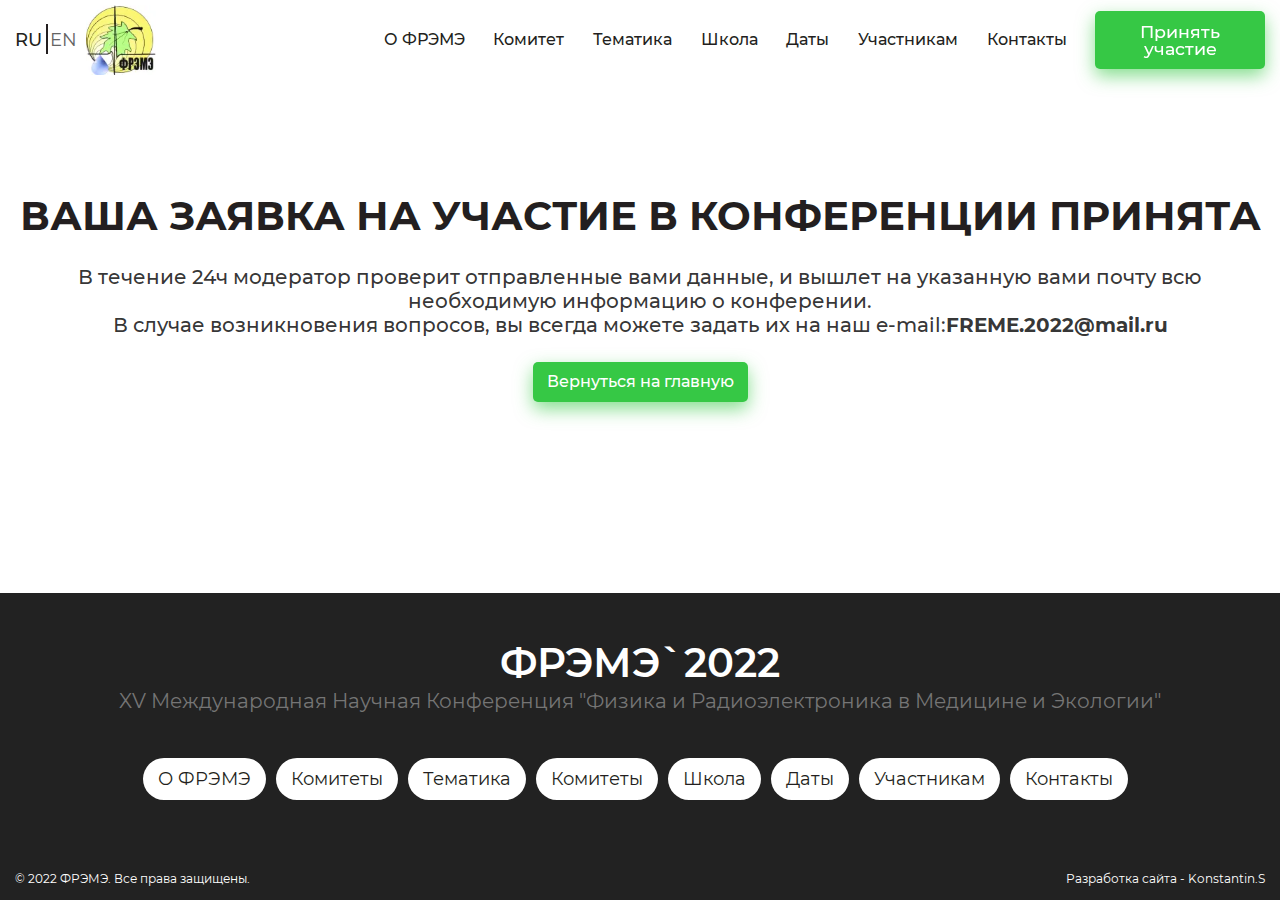
<file: sent.html>
<!DOCTYPE html>
<html lang="ru">

<head>
	<title>Заявка отправлена</title>
	<meta charset="UTF-8">
	<meta name="format-detection" content="telephone=no">
	<style>
		.loader-wrapper {
			width: 100vw;
			height: 100vh;
			background-color: #fff;
			position: fixed;
			z-index: 999;
			overflow: hidden
		}

		.loaded .loader-wrapper {
			visibility: hidden;
			transform: translateY(-100%);
			transition: all 0.3s 1s ease-out;
		}

		.preloader {
			position: relative;
			width: 80px;
			height: 80px;
			top: 45%;
			margin: 0 auto;
		}

		.preloader span {
			position: absolute;
			border: 8px solid #00B140;
			border-top: 8px solid transparent;
			border-radius: 999px;
		}

		.preloader span:nth-child(1) {
			width: 80px;
			height: 80px;
			animation: spin-1 2s infinite linear;
		}

		.preloader span:nth-child(2) {
			top: 20px;
			left: 20px;
			width: 40px;
			height: 40px;
			animation: spin-2 1s infinite linear;
		}

		@keyframes spin-1 {
			0% {
				transform: rotate(360deg);
				opacity: 1;
			}

			50% {
				transform: rotate(180deg);
				opacity: 0.5;
			}

			100% {
				transform: rotate(0deg);
				opacity: 1;
			}
		}

		@keyframes spin-2 {
			0% {
				transform: rotate(0deg);
				opacity: 0.5;
			}

			50% {
				transform: rotate(180deg);
				opacity: 1;
			}

			100% {
				transform: rotate(360deg);
				opacity: 0.5;
			}
		}
	</style>
	<link rel="stylesheet" href="css/style.min.css?_v=20221023144845">
	<link rel="shortcut icon" href="favicon.ico">
	<meta name="description" content='XV Международная Научная Конференция "Физика и Радиоэлектроника в
	Медицине и Экологии"'>
	<meta name="keywords" content="ФРЭМЭ, ВлГУ, Владимир, Конференция, Медицина, Экология, Радиотехника">
	<meta name="robots" content="index, nofollow">
	<meta name="viewport" content="width=device-width, minimal-ui">
	<meta name="yandex-verification" content="cbf18076454326d7" />
</head>

<body>
	<div class="loader-wrapper">
		<div class="preloader">
			<span></span>
			<span></span>
		</div>
	</div>
	<div class="wrapper">
		<div class="sent">
			<header class="header">
				<div class="header__wrapper">
					<div class="header__container __container">
						<div class="header__body">
							<div class="header__language language">
								<a href="#" class="language__item _active">RU</a>
								<a href="#" class="language__item">EN</a>
							</div>
							<a href="home.html" class="header__logo" data-goto="#page"><picture><source srcset="img/logo.webp" type="image/webp"><img class='header__logo_img' src="img/logo.png" alt="logo"></picture></a>
							<div class="header__menu menu">
								<nav class="menu__body">
									<ul class="menu__list">
										<li class="menu__item"><a href="#about" class="menu__link" data-goto="#about" data-goto-top="100" data-translate="About">О ФРЭМЭ</a></li>
										<li class="menu__item"><a href="#committees" class="menu__link" data-goto="#committees" data-goto-top="100" data-translate="Committees">Комитет</a></li>
										<li class="menu__item"><a href="#topics" class="menu__link" data-goto="#topics" data-goto-top="100" data-translate="Topics">Тематика</a></li>
										<li class="menu__item"><a href="#school" class="menu__link" data-goto="#school" data-goto-top="100" data-translate="School">Школа</a></li>
										<li class="menu__item"><a href="#dates" class="menu__link" data-goto="#dates" data-goto-top="100" data-translate="Dates">Даты</a></li>
										<li class="menu__item"><a href="#participants" class="menu__link" data-goto="#participants" data-goto-top="100" data-translate="Participants">Участникам</a></li>
										<li class="menu__item"><a href="#contacts" class="menu__link" data-goto="#contacts" data-goto-top="100" data-translate="Contacts">Контакты</a></li>
									</ul>
								</nav>
							</div>
							<a href="registration.html" class="button header__button" data-translate="Participate">Принять участие</a>
							<button type="button" class="menu__icon icon-menu"><span></span></button>
						</div>
					</div>
				</div>
			</header>
			<div class="sent__wrapper __container">
				<h2 class="title">Ваша заявка на участие в конференции принята</h2>
				<p class="subtitle">В течение 24ч модератор проверит отправленные вами данные, и вышлет на указанную
					вами почту всю
					необходимую информацию о конферении.</p>
				<p class="subtitle">В случае возникновения вопросов, вы всегда можете задать их на наш e-mail:<a href="mailto:FREME.2022@mail.ru">FREME.2022@mail.ru</a></p>
				<a href="home.html" class="sent__link">Вернуться на главную</a>
			</div>
			<footer class="footer">
				<div class="footer__container __container">
					<div class="footer__body">
						<a href="#" class="footer__logo">ФРЭМЭ`2022</a>
						<h2 class="footer__title">XV Международная Научная Конференция "Физика и Радиоэлектроника в
							Медицине
							и Экологии"</h2>
						<ul class="footer__list list-footer">
							<li class="list-footer__item"><a href="#about" class="list-footer__link" data-goto="#about" data-goto-top="100" data-translate="About">О ФРЭМЭ</a></li>
							<li class="list-footer__item"><a href="#committees" class="list-footer__link" data-goto="#committees" data-goto-top="100" data-translate="Committees">Комитеты</a></li>
							<li class="list-footer__item"><a href="#topics" class="list-footer__link" data-goto="#topics" data-goto-top="100" data-translate="Topics">Тематика</a></li>
							<li class="list-footer__item"><a href="#committees" class="list-footer__link" data-goto="#committees" data-goto-top="100">Комитеты</a></li>
							<li class="list-footer__item"><a href="#school" class="list-footer__link" data-goto="#school" data-goto-top="100" data-translate="School">Школа</a></li>
							<li class="list-footer__item"><a href="#dates" class="list-footer__link" data-goto="#dates" data-goto-top="100" data-translate="Dates">Даты</a></li>
							<li class="list-footer__item"><a href="#participants" class="list-footer__link" data-goto="#participants" data-goto-top="100" data-translate="Participants">Участникам</a></li>
							<li class="list-footer__item"><a href="#contacts" class="list-footer__link" data-goto="#contacts" data-goto-top="100" data-translate="Contacts">Контакты</a></li>
						</ul>
					</div>
					<div class="footer__panel">
						<span class="footer__copyright" data-translate="copy">&copy; 2022 ФРЭМЭ. Все права защищены.</span>
						<a href="https://teletype.link/s.konstantin" target="_blank" class="footer__developer" data-translate="development">Разработка
							сайта - Konstantin.S</a>
					</div>
				</div>
			</footer>
		</div>
	</div>
	<script src="js/app.min.js?_v=20221023144845"></script>
</body>

</html>
</file>
<file: css/style.min.css>
.air-datepicker-cell.-day-.-other-month-,.air-datepicker-cell.-year-.-other-decade-{color:var(--adp-color-other-month)}.air-datepicker-cell.-day-.-other-month-:hover,.air-datepicker-cell.-year-.-other-decade-:hover{color:var(--adp-color-other-month-hover)}.-disabled-.-focus-.air-datepicker-cell.-day-.-other-month-,.-disabled-.-focus-.air-datepicker-cell.-year-.-other-decade-{color:var(--adp-color-other-month)}.-selected-.air-datepicker-cell.-day-.-other-month-,.-selected-.air-datepicker-cell.-year-.-other-decade-{color:#fff;background:var(--adp-background-color-selected-other-month)}.-selected-.-focus-.air-datepicker-cell.-day-.-other-month-,.-selected-.-focus-.air-datepicker-cell.-year-.-other-decade-{background:var(--adp-background-color-selected-other-month-focused)}.-in-range-.air-datepicker-cell.-day-.-other-month-,.-in-range-.air-datepicker-cell.-year-.-other-decade-{background-color:var(--adp-background-color-in-range);color:var(--adp-color)}.-in-range-.-focus-.air-datepicker-cell.-day-.-other-month-,.-in-range-.-focus-.air-datepicker-cell.-year-.-other-decade-{background-color:var(--adp-background-color-in-range-focused)}.air-datepicker-cell.-day-.-other-month-:empty,.air-datepicker-cell.-year-.-other-decade-:empty{background:none;border:none}.air-datepicker-cell{border-radius:var(--adp-cell-border-radius);box-sizing:border-box;cursor:pointer;display:flex;position:relative;align-items:center;justify-content:center;z-index:1}.air-datepicker-cell.-focus-{background:var(--adp-background-color-hover)}.air-datepicker-cell.-current-{color:var(--adp-color-current-date)}.air-datepicker-cell.-current-.-focus-{color:var(--adp-color)}.air-datepicker-cell.-current-.-in-range-{color:var(--adp-color-current-date)}.air-datepicker-cell.-disabled-{cursor:default;color:var(--adp-color-disabled)}.air-datepicker-cell.-disabled-.-focus-{color:var(--adp-color-disabled)}.air-datepicker-cell.-disabled-.-in-range-{color:var(--adp-color-disabled-in-range)}.air-datepicker-cell.-disabled-.-current-.-focus-{color:var(--adp-color-disabled)}.air-datepicker-cell.-in-range-{background:var(--adp-cell-background-color-in-range);border-radius:0}.air-datepicker-cell.-in-range-:hover{background:var(--adp-cell-background-color-in-range-hover)}.air-datepicker-cell.-range-from-{border:1px solid var(--adp-cell-border-color-in-range);background-color:var(--adp-cell-background-color-in-range);border-radius:var(--adp-cell-border-radius) 0 0 var(--adp-cell-border-radius)}.air-datepicker-cell.-range-to-{border:1px solid var(--adp-cell-border-color-in-range);background-color:var(--adp-cell-background-color-in-range);border-radius:0 var(--adp-cell-border-radius) var(--adp-cell-border-radius) 0}.air-datepicker-cell.-range-to-.-range-from-{border-radius:var(--adp-cell-border-radius)}.air-datepicker-cell.-selected-{color:#fff;border:none;background:var(--adp-cell-background-color-selected)}.air-datepicker-cell.-selected-.-current-{color:#fff;background:var(--adp-cell-background-color-selected)}.air-datepicker-cell.-selected-.-focus-{background:var(--adp-cell-background-color-selected-hover)}.air-datepicker-body{transition:all var(--adp-transition-duration) var(--adp-transition-ease)}.air-datepicker-body.-hidden-{display:none}.air-datepicker-body--day-names{display:grid;grid-template-columns:repeat(7,var(--adp-day-cell-width));margin:8px 0 3px}.air-datepicker-body--day-name{color:var(--adp-day-name-color);display:flex;align-items:center;justify-content:center;flex:1;text-align:center;text-transform:uppercase;font-size:.8em}.air-datepicker-body--cells{display:grid}.air-datepicker-body--cells.-days-{grid-template-columns:repeat(7,var(--adp-day-cell-width));grid-auto-rows:var(--adp-day-cell-height)}.air-datepicker-body--cells.-months-{grid-template-columns:repeat(3,1fr);grid-auto-rows:var(--adp-month-cell-height)}.air-datepicker-body--cells.-years-{grid-template-columns:repeat(4,1fr);grid-auto-rows:var(--adp-year-cell-height)}.air-datepicker-nav{display:flex;justify-content:space-between;border-bottom:1px solid var(--adp-border-color-inner);min-height:var(--adp-nav-height);padding:var(--adp-padding);box-sizing:content-box}.-only-timepicker- .air-datepicker-nav{display:none}.air-datepicker-nav--title,.air-datepicker-nav--action{display:flex;cursor:pointer;align-items:center;justify-content:center}.air-datepicker-nav--action{width:var(--adp-nav-action-size);border-radius:var(--adp-border-radius);-webkit-user-select:none;-moz-user-select:none;user-select:none}.air-datepicker-nav--action:hover{background:var(--adp-background-color-hover)}.air-datepicker-nav--action:active{background:var(--adp-background-color-active)}.air-datepicker-nav--action.-disabled-{visibility:hidden}.air-datepicker-nav--action svg{width:32px;height:32px}.air-datepicker-nav--action path{fill:none;stroke:var(--adp-nav-arrow-color);stroke-width:2px}.air-datepicker-nav--title{border-radius:var(--adp-border-radius);padding:0 8px}.air-datepicker-nav--title i{font-style:normal;color:var(--adp-nav-color-secondary);margin-left:.3em}.air-datepicker-nav--title:hover{background:var(--adp-background-color-hover)}.air-datepicker-nav--title:active{background:var(--adp-background-color-active)}.air-datepicker-nav--title.-disabled-{cursor:default;background:none}.air-datepicker-buttons{display:grid;grid-auto-columns:1fr;grid-auto-flow:column}.air-datepicker-button{display:inline-flex;color:var(--adp-btn-color);border-radius:var(--adp-btn-border-radius);cursor:pointer;height:var(--adp-btn-height);border:none;background:rgba(255,255,255,0)}.air-datepicker-button:hover{color:var(--adp-btn-color-hover);background:var(--adp-btn-background-color-hover)}.air-datepicker-button:focus{color:var(--adp-btn-color-hover);background:var(--adp-btn-background-color-hover);outline:none}.air-datepicker-button:active{background:var(--adp-btn-background-color-active)}.air-datepicker-button span{outline:none;display:flex;align-items:center;justify-content:center;width:100%;height:100%}.air-datepicker-time{display:grid;grid-template-columns:-webkit-max-content 1fr;grid-template-columns:max-content 1fr;grid-column-gap:12px;align-items:center;position:relative;padding:0 var(--adp-time-padding-inner)}.-only-timepicker- .air-datepicker-time{border-top:none}.air-datepicker-time--current{display:flex;align-items:center;flex:1;font-size:14px;text-align:center}.air-datepicker-time--current-colon{margin:0 2px 3px;line-height:1}.air-datepicker-time--current-hours,.air-datepicker-time--current-minutes{line-height:1;font-size:19px;font-family:"Century Gothic",CenturyGothic,AppleGothic,sans-serif;position:relative;z-index:1}.air-datepicker-time--current-hours:after,.air-datepicker-time--current-minutes:after{content:'';background:var(--adp-background-color-hover);border-radius:var(--adp-border-radius);position:absolute;left:-2px;top:-3px;right:-2px;bottom:-2px;z-index:-1;opacity:0}.air-datepicker-time--current-hours.-focus-:after,.air-datepicker-time--current-minutes.-focus-:after{opacity:1}.air-datepicker-time--current-ampm{text-transform:uppercase;align-self:flex-end;color:var(--adp-time-day-period-color);margin-left:6px;font-size:11px;margin-bottom:1px}.air-datepicker-time--row{display:flex;align-items:center;font-size:11px;height:17px;background:linear-gradient(to right,var(--adp-time-track-color),var(--adp-time-track-color)) left 50%/100% var(--adp-time-track-height) no-repeat}.air-datepicker-time--row:first-child{margin-bottom:4px}.air-datepicker-time--row input[type='range']{background:none;cursor:pointer;flex:1;height:100%;padding:0;margin:0;-webkit-appearance:none}.air-datepicker-time--row input[type='range']::-webkit-slider-thumb{-webkit-appearance:none}.air-datepicker-time--row input[type='range']::-ms-tooltip{display:none}.air-datepicker-time--row input[type='range']:hover::-webkit-slider-thumb{border-color:var(--adp-time-track-color-hover)}.air-datepicker-time--row input[type='range']:hover::-moz-range-thumb{border-color:var(--adp-time-track-color-hover)}.air-datepicker-time--row input[type='range']:hover::-ms-thumb{border-color:var(--adp-time-track-color-hover)}.air-datepicker-time--row input[type='range']:focus{outline:none}.air-datepicker-time--row input[type='range']:focus::-webkit-slider-thumb{background:var(--adp-cell-background-color-selected);border-color:var(--adp-cell-background-color-selected)}.air-datepicker-time--row input[type='range']:focus::-moz-range-thumb{background:var(--adp-cell-background-color-selected);border-color:var(--adp-cell-background-color-selected)}.air-datepicker-time--row input[type='range']:focus::-ms-thumb{background:var(--adp-cell-background-color-selected);border-color:var(--adp-cell-background-color-selected)}.air-datepicker-time--row input[type='range']::-webkit-slider-thumb{box-sizing:border-box;height:12px;width:12px;border-radius:3px;border:1px solid var(--adp-time-track-color);background:#fff;cursor:pointer;-webkit-transition:background var(--adp-transition-duration);transition:background var(--adp-transition-duration)}.air-datepicker-time--row input[type='range']::-moz-range-thumb{box-sizing:border-box;height:12px;width:12px;border-radius:3px;border:1px solid var(--adp-time-track-color);background:#fff;cursor:pointer;-moz-transition:background var(--adp-transition-duration);transition:background var(--adp-transition-duration)}.air-datepicker-time--row input[type='range']::-ms-thumb{box-sizing:border-box;height:12px;width:12px;border-radius:3px;border:1px solid var(--adp-time-track-color);background:#fff;cursor:pointer;-ms-transition:background var(--adp-transition-duration);transition:background var(--adp-transition-duration)}.air-datepicker-time--row input[type='range']::-webkit-slider-thumb{margin-top:calc(var(--adp-time-thumb-size) / 2 * -1)}.air-datepicker-time--row input[type='range']::-webkit-slider-runnable-track{border:none;height:var(--adp-time-track-height);cursor:pointer;color:transparent;background:transparent}.air-datepicker-time--row input[type='range']::-moz-range-track{border:none;height:var(--adp-time-track-height);cursor:pointer;color:transparent;background:transparent}.air-datepicker-time--row input[type='range']::-ms-track{border:none;height:var(--adp-time-track-height);cursor:pointer;color:transparent;background:transparent}.air-datepicker-time--row input[type='range']::-ms-fill-lower{background:transparent}.air-datepicker-time--row input[type='range']::-ms-fill-upper{background:transparent}.air-datepicker{--adp-font-family:-apple-system,BlinkMacSystemFont,"Segoe UI",Roboto,Helvetica,Arial,sans-serif,"Apple Color Emoji","Segoe UI Emoji","Segoe UI Symbol";--adp-font-size:14px;--adp-width:246px;--adp-z-index:100;--adp-padding:4px;--adp-grid-areas:'nav' 'body' 'timepicker' 'buttons';--adp-transition-duration:.3s;--adp-transition-ease:ease-out;--adp-transition-offset:8px;--adp-background-color:#fff;--adp-background-color-hover:#f0f0f0;--adp-background-color-active:#eaeaea;--adp-background-color-in-range:rgba(92,196,239,.1);--adp-background-color-in-range-focused:rgba(92,196,239,.2);--adp-background-color-selected-other-month-focused:#8ad5f4;--adp-background-color-selected-other-month:#a2ddf6;--adp-color:#4a4a4a;--adp-color-secondary:#9c9c9c;--adp-accent-color:#4eb5e6;--adp-color-current-date:var(--adp-accent-color);--adp-color-other-month:#dedede;--adp-color-disabled:#aeaeae;--adp-color-disabled-in-range:#939393;--adp-color-other-month-hover:#c5c5c5;--adp-border-color:#dbdbdb;--adp-border-color-inner:#efefef;--adp-border-radius:4px;--adp-border-color-inline:#d7d7d7;--adp-nav-height:32px;--adp-nav-arrow-color:var(--adp-color-secondary);--adp-nav-action-size:32px;--adp-nav-color-secondary:var(--adp-color-secondary);--adp-day-name-color:#ff9a19;--adp-day-cell-width:1fr;--adp-day-cell-height:32px;--adp-month-cell-height:42px;--adp-year-cell-height:56px;--adp-pointer-size:10px;--adp-poiner-border-radius:2px;--adp-pointer-offset:14px;--adp-cell-border-radius:4px;--adp-cell-background-color-selected:#5cc4ef;--adp-cell-background-color-selected-hover:#45bced;--adp-cell-background-color-in-range:rgba(92,196,239,0.1);--adp-cell-background-color-in-range-hover:rgba(92,196,239,0.2);--adp-cell-border-color-in-range:var(--adp-cell-background-color-selected);--adp-btn-height:32px;--adp-btn-color:var(--adp-accent-color);--adp-btn-color-hover:var(--adp-color);--adp-btn-border-radius:var(--adp-border-radius);--adp-btn-background-color-hover:var(--adp-background-color-hover);--adp-btn-background-color-active:var(--adp-background-color-active);--adp-time-track-height:1px;--adp-time-track-color:#dedede;--adp-time-track-color-hover:#b1b1b1;--adp-time-thumb-size:12px;--adp-time-padding-inner:10px;--adp-time-day-period-color:var(--adp-color-secondary);--adp-mobile-font-size:16px;--adp-mobile-nav-height:40px;--adp-mobile-width:320px;--adp-mobile-day-cell-height:38px;--adp-mobile-month-cell-height:48px;--adp-mobile-year-cell-height:64px}.air-datepicker-overlay{--adp-overlay-background-color:rgba(0,0,0,.3);--adp-overlay-transition-duration:.3s;--adp-overlay-transition-ease:ease-out;--adp-overlay-z-index:99}.air-datepicker{background:var(--adp-background-color);border:1px solid var(--adp-border-color);box-shadow:0 4px 12px rgba(0,0,0,0.15);border-radius:var(--adp-border-radius);box-sizing:content-box;display:grid;grid-template-columns:1fr;grid-template-rows:repeat(4,-webkit-max-content);grid-template-rows:repeat(4,max-content);grid-template-areas:var(--adp-grid-areas);font-family:var(--adp-font-family),sans-serif;font-size:var(--adp-font-size);color:var(--adp-color);width:var(--adp-width);position:absolute;transition:opacity var(--adp-transition-duration) var(--adp-transition-ease),transform var(--adp-transition-duration) var(--adp-transition-ease);z-index:var(--adp-z-index)}.air-datepicker:not(.-custom-position-){opacity:0}.air-datepicker.-from-top-{transform:translateY(calc(var(--adp-transition-offset) * -1))}.air-datepicker.-from-right-{transform:translateX(var(--adp-transition-offset))}.air-datepicker.-from-bottom-{transform:translateY(var(--adp-transition-offset))}.air-datepicker.-from-left-{transform:translateX(calc(var(--adp-transition-offset) * -1))}.air-datepicker.-active-:not(.-custom-position-){transform:translate(0,0);opacity:1}.air-datepicker.-active-.-custom-position-{transition:none}.air-datepicker.-inline-{border-color:var(--adp-border-color-inline);box-shadow:none;position:static;left:auto;right:auto;opacity:1;transform:none}.air-datepicker.-inline- .air-datepicker--pointer{display:none}.air-datepicker.-is-mobile-{--adp-font-size:var(--adp-mobile-font-size);--adp-day-cell-height:var(--adp-mobile-day-cell-height);--adp-month-cell-height:var(--adp-mobile-month-cell-height);--adp-year-cell-height:var(--adp-mobile-year-cell-height);--adp-nav-height:var(--adp-mobile-nav-height);--adp-nav-action-size:var(--adp-mobile-nav-height);position:fixed;width:var(--adp-mobile-width);border:none}.air-datepicker.-is-mobile- *{-webkit-tap-highlight-color:transparent}.air-datepicker.-is-mobile- .air-datepicker--pointer{display:none}.air-datepicker.-is-mobile-:not(.-custom-position-){transform:translate(-50%,calc(-50% + var(--adp-transition-offset)))}.air-datepicker.-is-mobile-.-active-:not(.-custom-position-){transform:translate(-50%,-50%)}.air-datepicker.-custom-position-{transition:none}.air-datepicker-global-container{position:absolute;left:0;top:0}.air-datepicker--pointer{--pointer-half-size:calc(var(--adp-pointer-size) / 2);position:absolute;width:var(--adp-pointer-size);height:var(--adp-pointer-size);z-index:-1}.air-datepicker--pointer:after{content:'';position:absolute;background:#fff;border-top:1px solid var(--adp-border-color-inline);border-right:1px solid var(--adp-border-color-inline);border-top-right-radius:var(--adp-poiner-border-radius);width:var(--adp-pointer-size);height:var(--adp-pointer-size);box-sizing:border-box}.-top-left- .air-datepicker--pointer,.-top-center- .air-datepicker--pointer,.-top-right- .air-datepicker--pointer,[data-popper-placement^='top'] .air-datepicker--pointer{top:calc(100% - var(--pointer-half-size) + 1px)}.-top-left- .air-datepicker--pointer:after,.-top-center- .air-datepicker--pointer:after,.-top-right- .air-datepicker--pointer:after,[data-popper-placement^='top'] .air-datepicker--pointer:after{transform:rotate(135deg)}.-right-top- .air-datepicker--pointer,.-right-center- .air-datepicker--pointer,.-right-bottom- .air-datepicker--pointer,[data-popper-placement^='right'] .air-datepicker--pointer{right:calc(100% - var(--pointer-half-size) + 1px)}.-right-top- .air-datepicker--pointer:after,.-right-center- .air-datepicker--pointer:after,.-right-bottom- .air-datepicker--pointer:after,[data-popper-placement^='right'] .air-datepicker--pointer:after{transform:rotate(225deg)}.-bottom-left- .air-datepicker--pointer,.-bottom-center- .air-datepicker--pointer,.-bottom-right- .air-datepicker--pointer,[data-popper-placement^='bottom'] .air-datepicker--pointer{bottom:calc(100% - var(--pointer-half-size) + 1px)}.-bottom-left- .air-datepicker--pointer:after,.-bottom-center- .air-datepicker--pointer:after,.-bottom-right- .air-datepicker--pointer:after,[data-popper-placement^='bottom'] .air-datepicker--pointer:after{transform:rotate(315deg)}.-left-top- .air-datepicker--pointer,.-left-center- .air-datepicker--pointer,.-left-bottom- .air-datepicker--pointer,[data-popper-placement^='left'] .air-datepicker--pointer{left:calc(100% - var(--pointer-half-size) + 1px)}.-left-top- .air-datepicker--pointer:after,.-left-center- .air-datepicker--pointer:after,.-left-bottom- .air-datepicker--pointer:after,[data-popper-placement^='left'] .air-datepicker--pointer:after{transform:rotate(45deg)}.-top-left- .air-datepicker--pointer,.-bottom-left- .air-datepicker--pointer{left:var(--adp-pointer-offset)}.-top-right- .air-datepicker--pointer,.-bottom-right- .air-datepicker--pointer{right:var(--adp-pointer-offset)}.-top-center- .air-datepicker--pointer,.-bottom-center- .air-datepicker--pointer{left:calc(50% - var(--adp-pointer-size) / 2)}.-left-top- .air-datepicker--pointer,.-right-top- .air-datepicker--pointer{top:var(--adp-pointer-offset)}.-left-bottom- .air-datepicker--pointer,.-right-bottom- .air-datepicker--pointer{bottom:var(--adp-pointer-offset)}.-left-center- .air-datepicker--pointer,.-right-center- .air-datepicker--pointer{top:calc(50% - var(--adp-pointer-size) / 2)}.air-datepicker--navigation{grid-area:nav}.air-datepicker--content{box-sizing:content-box;padding:var(--adp-padding);grid-area:body}.-only-timepicker- .air-datepicker--content{display:none}.air-datepicker--time{grid-area:timepicker}.air-datepicker--buttons{grid-area:buttons}.air-datepicker--buttons,.air-datepicker--time{padding:var(--adp-padding);border-top:1px solid var(--adp-border-color-inner)}.air-datepicker-overlay{position:fixed;background:var(--adp-overlay-background-color);left:0;top:0;width:0;height:0;opacity:0;transition:opacity var(--adp-overlay-transition-duration) var(--adp-overlay-transition-ease),left 0s,height 0s,width 0s;transition-delay:0s,var(--adp-overlay-transition-duration),var(--adp-overlay-transition-duration),var(--adp-overlay-transition-duration);z-index:var(--adp-overlay-z-index)}.air-datepicker-overlay.-active-{opacity:1;width:100%;height:100%;transition:opacity var(--adp-overlay-transition-duration) var(--adp-overlay-transition-ease),height 0s,width 0s}@charset "UTF-8";@font-face{font-family:Montserrat;font-display:swap;src:url("../fonts/Montserrat-Bold.woff2") format("woff2"),url("../fonts/Montserrat-Bold.woff") format("woff");font-weight:700;font-style:normal}@font-face{font-family:Montserrat;font-display:swap;src:url("../fonts/Montserrat-Medium.woff2") format("woff2"),url("../fonts/Montserrat-Medium.woff") format("woff");font-weight:500;font-style:normal}@font-face{font-family:Montserrat;font-display:swap;src:url("../fonts/Montserrat-Regular.woff2") format("woff2"),url("../fonts/Montserrat-Regular.woff") format("woff");font-weight:400;font-style:normal}@font-face{font-family:Montserrat;font-display:swap;src:url("../fonts/Montserrat-SemiBold.woff2") format("woff2"),url("../fonts/Montserrat-SemiBold.woff") format("woff");font-weight:600;font-style:normal}*{padding:0;margin:0;border:0}*,*:before,*:after{box-sizing:border-box}html,body{height:100%}body{color:#231F20;line-height:1;font-family:"Montserrat";font-size:1rem;-ms-text-size-adjust:100%;-moz-text-size-adjust:100%;-webkit-text-size-adjust:100%;-webkit-font-smoothing:antialiased;-moz-osx-font-smoothing:grayscale}input,button,textarea{font-family:"Montserrat";font-size:inherit}button{cursor:pointer;color:inherit;background-color:inherit}a{color:inherit}a:link,a:visited{text-decoration:none}a:hover{text-decoration:none}ul li{list-style:none}img{vertical-align:top}h1,h2,h3,h4,h5,h6{font-weight:inherit;font-size:inherit;margin-block-start:0;margin-block-end:0}figure{margin-block-start:0;margin-block-end:0;margin-inline-start:0;margin-inline-end:0}ul{margin-block-start:0;margin-block-end:0;padding-inline-start:0}html.loaded{overflow-y:scroll}html.lock{overflow-y:scroll;overflow:hidden}.wrapper{min-height:100%;display:flex;flex-direction:column;overflow:hidden}.wrapper > main{flex:1 1 auto}.wrapper > *{min-width:0}[class*=__container]{max-width:86.875rem;box-sizing:content-box;margin:0 auto;padding:0 0.9375rem}.form__error{margin-top:10px;font-weight:500}input[type=text],input[type=email],input[type=tel],textarea{-webkit-appearance:none;-moz-appearance:none;appearance:none}.input{border-radius:0 !important;width:100%;display:block;padding:0 20px;border:1px solid #eee}textarea.input{resize:none;padding:0 0}.checkbox{position:relative}.checkbox:not(:last-child){margin-bottom:0.3125em}.checkbox__input{position:absolute;width:0;height:0;opacity:0}.checkbox__input:focus + .checkbox__label:before{box-shadow:0 0 5px #414040}.checkbox__input:checked + .checkbox__label:before{background-image:url(../img/icons/checkbox.svg);background-repeat:no-repeat;background-position:center;background-size:16px 16px}.checkbox__label{cursor:pointer;display:inline-flex;align-items:center;position:relative;gap:10px}.checkbox__label:before{content:"";align-self:flex-start;flex:0 0 20px;width:20px;height:20px;border:1px solid #a7a9ac}.checkbox__text{font-size:0.875em;color:#666}.checkbox__text_bold{text-transform:uppercase;font-weight:bold;color:#231F20;letter-spacing:0.05em}.select{position:relative}.select__body{position:relative}.select__title{color:inherit;text-align:left;border:1px solid #d9d9d9;background-color:#fff;cursor:pointer;width:100%;border-radius:4px}.select__value{display:flex;align-items:center;height:40px;padding:0 0.9375rem;gap:0.625rem}.select__value > *{flex:1 1 auto}.select__value:after{content:"";align-self:stretch;flex:0 0 10px;transition:all 0.3s ease 0s;display:flex;justify-content:center;align-items:center;background-image:url(../img/icons/arrow-down-short.svg);background-repeat:no-repeat;background-position:center;background-size:25px 25px}._select-open .select__value:after{transform:rotate(-180deg)}.select__value._select-pseudo-label::before{content:attr(data-pseudo-label);opacity:0.5}.select__text{flex:1 1 auto}.select__input{width:100%;background-color:transparent;height:100%}.select__options{color:#000;position:absolute;top:29px;border-radius:0 0 4px 4px;min-width:100%;left:0;background-color:#fff;border-top:0;border:1px solid #d9d9d9;border-top:0;padding:10px 0 5px 0}.select__scroll{overflow-y:auto;overflow-x:hidden;max-height:200px}.select__option{width:100%;display:block;text-align:left;cursor:pointer;padding:5px 15px;color:inherit}.select__option._select-selected{background-color:#eee}@media (any-hover:hover){.select__option:hover{background:#d9d9d9}}.select__row{display:inline-flex;align-items:center}.select._select-open{z-index:5}.select._form-error{border:1px solid red;border-radius:0.25em}._select-tag{cursor:pointer}body::after{content:"";background-color:rgba(0,0,0,0.5);position:fixed;width:100%;height:100%;top:0;left:0;opacity:0;transition:opacity 0.8s ease 0s;pointer-events:none;z-index:149}.popup-show body::after{opacity:1}.popup{position:fixed;top:0;left:0;bottom:0;right:0;padding:30px 10px;transition:visibility 0.8s ease 0s;visibility:hidden;pointer-events:none}.popup__close{font-weight:bold;font-size:20px;margin-left:98%}.popup__close:focus-visible{outline:none}.popup__logo{text-align:center;font-size:25px;font-weight:600;margin-bottom:15px}.popup__title{font-size:20px;font-weight:500;text-align:center;margin-bottom:15px}.popup__text{font-size:18px;line-height:1.5;margin-bottom:20px}.popup__link{font-size:18px;font-weight:500}.popup__link:hover{text-decoration:underline}.popup_show{z-index:150;visibility:visible;overflow:auto;pointer-events:auto}.popup_show .popup__content{visibility:visible;transform:scale(1)}.popup__wrapper{display:flex;flex-direction:column;align-items:center;min-height:100%;flex:1 1 auto;width:100%;display:flex;justify-content:center;align-items:center}.popup__content{visibility:hidden;transform:scale(0);transition:transform 0.3s ease 0s;background-color:#eee;padding:25px;width:100%;max-width:700px;border-radius:20px}.lock .popup__content{visibility:visible}.spollers{display:grid;gap:15px}.spollers__item{font-size:1.25rem}.spollers__title{width:100%;cursor:default;text-align:left;border:1px solid #eee;padding:0.625rem 0.9375rem;border-radius:0.3125rem;position:relative}._spoller-init .spollers__title{cursor:pointer}._spoller-init .spollers__title::before,._spoller-init .spollers__title::after{content:"";position:absolute;right:10px;top:50%;background-color:#000;height:2px;width:15px;transition:transform 0.5s ease 0s}._spoller-init .spollers__title::before{transform:translate(-75%,-50%) rotate(40deg)}._spoller-init .spollers__title::after{transform:translate(0,-50%) rotate(-40deg)}._spoller-init .spollers__title._spoller-active::before{transform:translateX(-75%) rotate(-40deg)}._spoller-init .spollers__title._spoller-active::after{transform:rotate(40deg)}.spollers__body{padding:1.25rem;border-radius:0.3125rem;border:1px solid #eee}.spollers__text{max-width:93%;line-height:1.5;margin-bottom:15px}[data-fullscreen]{min-height:100vh}.touch [data-fullscreen]{min-height:calc(var(--vh,1vh) * 100)}@media (max-width:47.99875em){.touch [data-fullscreen]{transition:height 0.2s}}[class*=-ibg]{position:relative}[class*=-ibg] img{position:absolute;width:100%;height:100%;top:0;left:0;object-fit:cover}[class*=-ibg_contain] img{object-fit:contain}.title{font-weight:bold;font-size:40px;line-height:49px;text-transform:uppercase;text-align:center}@media (max-width:1100px){.title{max-width:1000px;margin:0 auto}}@media (max-width:500px){.title{font-size:30px;line-height:35px}}.subtitle{font-weight:500;font-size:20px;line-height:24px;color:rgba(0,0,0,0.8);text-align:center}@media (max-width:500px){.subtitle{font-size:15px;line-height:19px}}.mr{margin-right:20px}.privacy__wrapper{margin-top:100px}.row{display:-ms-flexbox;display:-webkit-flex;display:flex;-ms-flex-wrap:wrap;-webkit-flex-wrap:wrap;flex-wrap:wrap;margin-right:-15px;margin-left:-15px}.col{position:relative;width:100%;min-height:1px;padding-right:15px;padding-left:15px;-ms-flex-preferred-size:0;-webkit-flex-basis:0;flex-basis:0;-ms-flex-positive:1;-webkit-flex-grow:1;flex-grow:1;max-width:100%}.mb-4{margin-bottom:20px}strong{font-weight:600}h5{font-size:20px}.descr,h5{margin-bottom:24px}.ol{margin-bottom:16px;padding-left:28px}.li{line-height:2}.mark,mark{display:inline;padding:0.05em;background-color:#fcf8e3}body::-webkit-scrollbar{width:8px}body::-webkit-scrollbar-track{background:#c3c3c3}body::-webkit-scrollbar-thumb{background-color:#00B140}body{-webkit-text-size-adjust:none;scrollbar-width:8px;scrollbar-color:#00B140 #c3c3c3}.header__wrapper{position:fixed;width:100%;top:0;left:0;z-index:50;background-color:#fff}.header._header-scroll .header__wrapper{border-bottom:1px solid black;box-shadow:0 5px 5px -2px rgba(35,31,32,0.6)}.header__body{position:relative;display:flex;align-items:center;padding:5px 0;min-height:80px}@media (max-width:61.99875em){.header__body{min-height:60px}}@media (max-width:47.99875em){.header__body{min-height:40px}}.header__language{z-index:5}.header__logo{z-index:5}@supports (margin-right:clamp(0.3125rem,0.2215909091rem + 0.4545454545vw,0.625rem )){.header__logo{margin-right:clamp(0.3125rem,0.2215909091rem + 0.4545454545vw,0.625rem )}}@supports not (margin-right:clamp(0.3125rem,0.2215909091rem + 0.4545454545vw,0.625rem )){.header__logo{margin-right:calc(0.3125rem + 0.3125 * (100vw - 20rem) / 68.75)}}@supports (margin-left:clamp(0.3125rem,0.2215909091rem + 0.4545454545vw,0.625rem )){.header__logo{margin-left:clamp(0.3125rem,0.2215909091rem + 0.4545454545vw,0.625rem )}}@supports not (margin-left:clamp(0.3125rem,0.2215909091rem + 0.4545454545vw,0.625rem )){.header__logo{margin-left:calc(0.3125rem + 0.3125 * (100vw - 20rem) / 68.75)}}.header__logo_img{width:70px;height:70px}.header__menu{margin-left:auto}.header__buttons{display:flex;align-items:center;gap:10px}.header__button{width:170px;font-weight:500;color:#fff;padding:12px 14px;background:#36C845;box-shadow:0 7px 18px rgba(54,200,69,0.6);border-radius:5px;text-align:center;z-index:5}@supports (font-size:clamp(0.875rem,0.8022727273rem + 0.3636363636vw,1.125rem )){.header__button{font-size:clamp(0.875rem,0.8022727273rem + 0.3636363636vw,1.125rem )}}@supports not (font-size:clamp(0.875rem,0.8022727273rem + 0.3636363636vw,1.125rem )){.header__button{font-size:calc(0.875rem + 0.25 * (100vw - 20rem) / 68.75)}}@supports (margin-left:clamp(0.3125rem,0.1306818182rem + 0.9090909091vw,0.9375rem )){.header__button{margin-left:clamp(0.3125rem,0.1306818182rem + 0.9090909091vw,0.9375rem )}}@supports not (margin-left:clamp(0.3125rem,0.1306818182rem + 0.9090909091vw,0.9375rem )){.header__button{margin-left:calc(0.3125rem + 0.625 * (100vw - 20rem) / 68.75)}}@media (max-width:61.99875em){.header__button{display:none}}.language{display:flex;align-items:center}.language__item{line-height:22px;font-size:18px;color:rgb(100,100,100);position:relative}.language__item:first-child{padding-right:4px}.language__item:last-child{padding-left:4px}.language__item:first-child::before{content:"";position:absolute;top:-25%;left:100%;display:block;width:2px;height:30px;background-color:#231F20}.language__item._active{font-weight:500;color:#231F20}.menu{flex:0 1 auto}.menu__body{display:flex;align-items:center}@media (max-width:61.99875em){.menu__body{position:fixed;display:flex;justify-content:center;flex-direction:column;align-items:center;width:100%;height:100%;overflow:auto;top:0;left:-100%;background-color:#fff;transition:left 0.3s ease 0s;padding:70px 15px 30px 15px} .menu__body::before{content:"";position:fixed;width:100%;height:80px;top:1%;left:-100%;background-color:#fff;z-index:2;transition:left 0.3s ease 0s}}@media (max-width:61.99875em) and (max-width:61.99875em){.menu__body::before{border-bottom:1px solid black}}@media (max-width:61.99875em){.menu__body.menu-open{left:0} .menu__body.menu-open body{overflow-y:hidden} .menu__body.menu-open::before{left:0}}.menu__list{display:flex;flex-wrap:wrap}@media (max-width:61.99875em){.menu__list{flex-direction:column;justify-content:center;align-items:center}}.menu__item{position:relative;display:flex;align-items:center;justify-content:space-between;flex-wrap:wrap;padding:5px 0}@supports (margin-right:clamp(0.625rem,0.5340909091rem + 0.4545454545vw,0.9375rem )){.menu__item{margin-right:clamp(0.625rem,0.5340909091rem + 0.4545454545vw,0.9375rem )}}@supports not (margin-right:clamp(0.625rem,0.5340909091rem + 0.4545454545vw,0.9375rem )){.menu__item{margin-right:calc(0.625rem + 0.3125 * (100vw - 20rem) / 68.75)}}@supports (margin-left:clamp(0.625rem,0.5340909091rem + 0.4545454545vw,0.9375rem )){.menu__item{margin-left:clamp(0.625rem,0.5340909091rem + 0.4545454545vw,0.9375rem )}}@supports not (margin-left:clamp(0.625rem,0.5340909091rem + 0.4545454545vw,0.9375rem )){.menu__item{margin-left:calc(0.625rem + 0.3125 * (100vw - 20rem) / 68.75)}}@media (max-width:61.99875em){.menu__item{padding:10px 0}}.menu__link{font-weight:500;color:inherit;transition:color 0.3s ease 0s}.menu__link::after{position:absolute;bottom:0;left:50%;transform:translateX(-50%);content:"";display:block;width:100%;height:1.5px;background:transparent;transition:all 0.3s}.menu__link:hover::after{background:#000}@media (max-width:61.99875em){.menu__link{font-size:30px}}@media (max-width:47.99875em){.menu__link{font-size:24px;font-weight:600}}@media (max-width:61.99875em){.menu__icon{margin-left:auto}}.icon-menu{display:none}@media (max-width:61.99875em){.icon-menu{display:block;position:relative;width:1.875rem;height:1.125rem;cursor:pointer;z-index:5} .icon-menu span,.icon-menu::before,.icon-menu::after{content:"";transition:all 0.3s ease 0s;right:0;position:absolute;width:100%;height:0.125rem;background-color:#000} .icon-menu::before{top:0} .icon-menu::after{bottom:0} .icon-menu span{top:calc(50% - 0.0625rem)} .icon-menu.menu-open span{width:0} .icon-menu.menu-open::before{top:calc(50% - 0.0625rem);transform:rotate(-45deg)} .icon-menu.menu-open::after{bottom:calc(50% - 0.0625rem);transform:rotate(45deg)}}.footer{background-color:#222222}.footer__container{padding-top:50px;padding-bottom:15px}.footer__body{display:flex;flex-direction:column;justify-content:center;align-items:center}.footer__logo{color:#fff;font-size:40px;font-weight:600}@media (max-width:576px){.footer__logo{font-size:24px;line-height:28px}}.footer__title{font-size:20px;line-height:37px;text-align:center;color:#757575}@media (max-width:576px){.footer__title{font-size:18px;line-height:24px}}.footer__panel{display:flex;justify-content:space-between}@media (max-width:470px){.footer__panel{flex-direction:column;align-items:center;gap:5px}}.footer__copyright{font-size:12px;color:#fff}.footer__developer{font-size:12px;color:#fff}.list-footer{margin:50px 0;display:flex;flex-wrap:wrap;justify-content:center}@media (max-width:1000px){.list-footer{margin:35px 0}}.list-footer__item{margin-right:10px;margin-bottom:35px}.list-footer__link{font-size:18px;padding:10px 15px;background:#FFFFFF;border-radius:40px}@media (max-width:576px){.list-footer__link{font-size:16px;padding:10px 10px}}.page{background-image:linear-gradient(to top,rgba(0,177,64,0.2),rgba(0,177,64,0.2)),url(../img/page-image.png);background-color:#00B140;background-repeat:no-repeat;background-size:cover;background-position:center}.page__body{display:flex;flex-direction:column;justify-content:center;align-items:flex-start}.page__title{max-width:426px;font-weight:700;font-size:60px;line-height:120%;color:#fff;margin-top:50px}@media (max-width:867px){.page__title{font-size:50px}}@media (max-width:576px){.page__title{font-size:35px}}.page__subtitle{max-width:644px;font-weight:700;font-size:35px;line-height:120%;color:#fff;margin-top:30px}@media (max-width:867px){.page__subtitle{font-size:25px}}@media (max-width:576px){.page__subtitle{font-size:20px}}.page__description{position:relative;margin-top:30px}.page__description::before{content:"";display:block;position:absolute;top:0;width:4px;height:108px;background-color:#fff}@media (max-width:867px){.page__description::before{height:84px}}@media (max-width:576px){.page__description::before{height:66px}}.page__date{font-weight:500;font-size:50px;line-height:120%;color:#fff;margin-left:10px}@media (max-width:867px){.page__date{font-size:40px}}@media (max-width:576px){.page__date{font-size:30px}}.page__location{font-size:40px;line-height:120%;color:#fff;margin-left:10px}@media (max-width:867px){.page__location{font-size:30px}}@media (max-width:576px){.page__location{font-size:26px}}.page__buttons{display:flex;align-items:center}.btn{margin-top:80px}.btn__about{padding:15px 51px;border:1px solid #fff;box-sizing:border-box;border-radius:4px;font-weight:bold;font-size:16px;line-height:24px;color:#fff;margin-right:10px;transition:0.5s ease}@media (any-hover:hover){.btn__about:hover{background:#fff;color:#00B140}}@media (max-width:576px){.btn__about{padding:10px 28px;font-size:14px}}.btn__topics{background-color:#fff;border:1px solid #fff;padding:15px 50px;border-radius:4px;font-weight:bold;font-size:16px;line-height:24px;color:#00B140;overflow:hidden;text-align:center;display:inline-block;position:relative;width:186px;transition:0.5s ease}.btn__topics:before{content:"";position:absolute;background-image:url(../img/icons/arrow-down.svg);background-repeat:no-repeat;background-position:center;background-size:25px 25px;display:flex;align-items:center;justify-content:center;right:20px;top:0;opacity:0;height:100%;width:25px;transition:all 0.2s linear 0s}@media (any-hover:hover){.btn__topics:hover{text-indent:-20px} .btn__topics:hover:before{opacity:1;text-indent:-20px}}@media (max-width:576px){.btn__topics{padding:10px 35px;font-size:14px;width:145px}}.about{margin-top:100px}.about__container{text-align:right}@media (max-width:1050px){.about__container{text-align:center}}.about__body{display:flex;justify-content:space-between;align-items:center;margin-top:50px;margin-bottom:20px}@media (max-width:1050px){.about__body{flex-direction:column;margin-top:0;justify-content:center;text-align:center;margin-bottom:10px}}.about__description{font-size:16px;line-height:27px;max-width:737px}.about__detailed{font-size:18px;line-height:27px;font-weight:500;transition:0.2s ease;border-bottom:1px solid black}.about__detailed:hover{border-bottom:none}.model{max-width:300px}.model__group{transform:translate(100px,50px)}.model__orbit{stroke-width:0.1}.model__electron{transform:translate(-25px,-25px);fill:#E7E7E7}.model__electron_1{animation:orbit 10s linear infinite}.model__electron_2{animation:orbit 9s linear infinite 0.5s;fill:#00B13F}.model__electron_3{animation:orbit 8s linear infinite 1s}.model__electron_4{animation:orbit 8s linear infinite}.model__electron_5{animation:orbit 7s linear infinite 1s;fill:#00B13F}.model__electron_6{animation:orbit 6s linear infinite 0.5s}.model__electron_7{animation:orbit 4s linear infinite}@keyframes orbit{0%{transform:rotate(0)} 100%{transform:rotate(360deg)}}.topics{margin-top:100px}.topics__cards{display:grid;justify-items:center;grid-template-columns:1fr 1fr 1fr 1fr;grid-template-rows:1fr 1fr;gap:30px;margin-top:30px}@media (max-width:1265px){.topics__cards{gap:20px}}@media (max-width:1100px){.topics__cards{grid-template-columns:1fr 1fr 1fr;grid-template-rows:1fr 1fr 1fr}}@media (max-width:876px){.topics__cards{grid-template-columns:1fr 1fr;grid-template-rows:1fr 1fr 1fr 1fr}}@media (max-width:600px){.topics__cards{grid-template-columns:auto;grid-template-rows:auto;gap:10px}}.card-topic{max-width:270px;background:#68FF92;box-shadow:0 4px 11px rgba(0,0,0,0.09);border-radius:10px;padding:17px 14px;transition:0.5s ease}.card-topic:hover{box-shadow:10px 8px 10px rgba(70,69,69,0.5)}@media (max-width:1265px){.card-topic{max-width:250px;padding:15px 15px}}@media (max-width:876px){.card-topic{max-width:100%}}@media (max-width:600px){.card-topic{display:flex;flex-direction:column;align-items:center;width:100%;max-width:100%}}.card-topic__figure{display:flex;justify-content:center;max-width:240px}.card-topic__image{object-fit:cover}.card-topic__title{font-weight:500;font-size:18px;line-height:22px;text-align:center;margin-top:10px;max-width:250px}.committees{margin-top:100px}.committees__slider{margin-top:50px}.committees__slide{background:#FFFFFF;border:2px solid #29FF3F;border-radius:20px;padding:10px 10px;min-height:180px}.cards-committees{display:flex;justify-content:space-between;align-items:flex-start;gap:50px;margin-top:50px}@media (max-width:1265px){.cards-committees{gap:10px}}@media (max-width:1100px){.cards-committees{flex-direction:column;align-items:center}}.card-committees{display:flex;flex-direction:column;align-items:center;max-width:374px;min-height:387px;border:2px solid #29FF3F;border-radius:20px;padding:20px 30px}@media (max-width:1265px){.card-committees{max-width:350px;padding:20px 20px}}@media (max-width:1100px){.card-committees{max-width:1065px;width:100%;min-height:345px}}.card-committees__subtitle{font-weight:500;font-size:20px;line-height:24px;text-align:center;color:#383838;margin-bottom:15px}.card-committees__figure{border-radius:50%;width:170px;height:170px;background:#D7D3EA;box-shadow:0 4px 9px rgba(0,0,0,0.25);margin-bottom:15px}.card-committees__image{border-radius:50%;height:100%;width:100%;object-fit:cover}.card-committees__title{font-weight:700;font-size:20px;line-height:24px;text-align:center;margin-bottom:15px}.card-committees__copy{min-width:230px;font-size:16px;line-height:20px}.swiper__title{font-size:22px;text-align:left;margin-bottom:20px}.swiper-wrapper{padding-bottom:20px}.swiper-slide__title{font-weight:600;font-size:20px;line-height:24px;text-align:center;margin-bottom:10px}.swiper-slide__description{font-size:14px;line-height:17px;text-align:center}.swiper-scrollbar{background:inherit}.swiper-scrollbar-drag{background:#00B140 !important}.spollers{margin-top:20px}.spollers__title{border:2px solid #29FF3F;font-weight:600;font-size:25px;line-height:30px}@media (max-width:576px){.spollers__title{font-size:20px;line-height:20px}}.spollers__body{margin-top:-2px;border:2px solid #29FF3F;padding:15px 0 15px 30px}@media (max-width:576px){.spollers__body{padding:15px}}.list__item{font-size:16px;line-height:17px;margin-top:10px}.school{margin-top:100px}.school__body{display:flex;justify-content:space-between;align-items:center;margin-top:30px}@media (max-width:1000px){.school__body{flex-direction:column-reverse}}.school__information{display:flex;flex-direction:column;align-items:center}@media (max-width:1000px){.school__information{margin-top:20px}}.school__title{font-weight:bold;font-size:30px;line-height:37px}@media (max-width:600px){.school__title{font-size:25px}}.school__date{font-weight:500;font-size:30px;line-height:36px;color:#231F20}@media (max-width:600px){.school__date{font-size:25px}}.school__description{margin-top:40px;font-size:18px;line-height:29px;max-width:610px}@media (max-width:1000px){.school__description{margin-top:20px;max-width:100%}}@media (max-width:1000px){.school__description{font-size:16px;text-align:center}}.school__image{background-image:url(../img/school-image.png);background-position:center;background-repeat:no-repeat;background-size:contain;min-height:425px;min-width:550px}@media (max-width:600px){.school__image{min-height:300px;min-width:100%}}.school__text{position:relative;font-size:18px;line-height:160%;text-align:left;max-height:100%;padding-left:10px;margin-top:40px}.school__text::before{content:"";display:block;position:absolute;top:0;left:0;width:3px;height:100%;background-color:#231F20}@media (max-width:600px){.school__text{flex-direction:column-reverse;font-size:16px;line-height:22px}}.footer-school{display:flex;justify-content:flex-start}@media (max-width:1000px){.footer-school{justify-content:center}}.footer-school__item{display:flex;flex-direction:column;align-items:flex-start;justify-content:flex-start;max-width:485px}@media (max-width:1000px){.footer-school__item{align-items:center;max-width:100%}}.footer-school__title{font-weight:bold;font-size:30px;line-height:37px}@media (max-width:1000px){.footer-school__title{font-size:20px;line-height:27px;text-align:center;margin-top:20px}}.footer-school__btn{background:#36C845;box-shadow:0 7px 18px rgba(54,200,69,0.6);border-radius:5px;color:#fff;font-weight:500;font-size:18px;line-height:22px;padding:14px 24px}.dates{margin-top:100px}.dates__body{margin-top:50px}.dates__body{list-style:none;max-width:1000px;margin:0 auto;display:flex;align-items:center;justify-content:space-between;flex-wrap:wrap}@media (max-width:950px){.dates__body{flex-direction:column;align-items:flex-start}}.date{padding-right:10px;margin-top:5%}@media (max-width:950px){.date{padding-right:0;margin-top:40px}}.date__title{font-size:20px}.date__description{font-size:14px}.events{width:80%;border-left:1px solid #000;margin-top:5%}@media (max-width:950px){.events{margin-top:10px;width:100%}}.events-detail{max-width:100%}.events-item{padding:10px;border-bottom:1px dashed #000;line-height:20px;transition:ease 0.4s all;font-size:18px;cursor:default}.events-item.events-item_bg{background-color:rgba(217,217,217,0.4)}.events-item:hover{background:#e2e2e2}.event-time{font-weight:900}.event-location{font-size:14px;font-weight:500;display:block}.event-text{font-size:18px}.participants{margin-top:100px}.participants__body{margin-top:50px}@media (max-width:576px){.participants__body{margin-top:20px}}.participants__text{font-weight:300;font-size:20px;line-height:1.5;color:rgba(0,0,0,0.8);text-align:left;margin-bottom:10px}@media (max-width:576px){.participants__text{font-size:18px}}.participants__link{font-weight:500}.participants__link:hover{border-bottom:1px solid black}.participants__link::after{content:"";display:inline-block;width:15px;height:15px;background-image:url(../img/icon-download.png);background-repeat:no-repeat;background-size:cover;background-position:center}.participants__info{line-height:1.5}.program{font-size:20px;margin-top:40px;margin-bottom:40px}.program__item{align-items:center;display:flex;flex-direction:column}.program__title{font-size:24px;font-weight:900}@media (max-width:576px){.program__title{font-size:20px}}.program__text{margin-top:10px}@media (max-width:576px){.program__text{font-size:20px;line-height:1.5;text-align:center}}.program__btn{display:inline-block;background:#36C845;box-shadow:0 7px 18px rgba(54,200,69,0.6);border-radius:5px;color:#fff;font-weight:500;font-size:18px;line-height:22px;padding:14px 24px;margin-top:20px;width:184px;text-align:center}.works-list__item{display:flex;align-items:center;margin-bottom:20px}@media (max-width:576px){.works-list__item{flex-direction:column}}.works-list__icon{display:block;width:50px;height:50px;background-image:url(../img/logo.png);background-size:45px;background-position:center;background-repeat:no-repeat;margin-right:10px}@media (max-width:576px){.works-list__icon{margin-right:0}}.works-list__info{display:flex;flex-direction:column;max-width:80%}@media (max-width:576px){.works-list__info{font-size:16px;line-height:18px;max-width:100%}}.works-list__info > span{margin-top:10px;font-weight:500}.works-list__link{margin-left:10px}.works-list__link:hover{text-decoration:underline}.support{margin-top:100px}.support__wrapper{background-color:#36C845;padding-top:30px;padding-bottom:40px}.support .title{color:#fff}@media (max-width:576px){.support .title{font-size:24px;line-height:28px}}.support__description{font-weight:500;font-size:20px;line-height:150%;color:#fff;margin-top:10px;text-align:center}@media (max-width:576px){.support__description{font-size:16px;line-height:20px}}.support__body{margin-top:20px;display:grid;grid-template-columns:repeat(4,1fr);justify-items:center;gap:20px}@media (max-width:800px){.support__body{grid-template-columns:repeat(2,1fr);grid-template-rows:repeat(2,1fr)}}@media (max-width:415px){.support__body{grid-template-columns:1fr;grid-template-rows:repeat(4,1fr)}}.support__item{border:1px solid #fff;transition:0.5s ease}.support__item:hover{box-shadow:10px 8px 10px rgba(0,0,0,0.5)}.contacts{margin-top:50px;padding-bottom:100px}.contacts__body{display:flex;justify-content:space-between;align-items:center;margin-top:50px;gap:15px}@media (max-width:1115px){.contacts__body{flex-direction:column-reverse;gap:30px}}@media (max-width:1115px){.contacts-list{display:grid;grid-template-columns:1fr 1fr;gap:20px}}@media (max-width:700px){.contacts-list{gap:10px}}@media (max-width:450px){.contacts-list{gap:20px;grid-template-columns:1fr}}.contacts-list__item{margin-bottom:20px}@media (max-width:450px){.contacts-list__item{margin-bottom:0}}.contacts-list__title{font-weight:600;font-size:22px;line-height:25px;max-width:575px}@media (max-width:700px){.contacts-list__title{font-size:18px;line-height:20px}}.contacts-list__text{font-weight:600;font-size:18px;line-height:22px;color:#36C845;max-width:550px}@media (max-width:700px){.contacts-list__text{font-size:16px;line-height:20px}}@media (max-width:867px){.about,.committees,.topics,.school,.dates,.participants,.support,.contacts,.contacts__body{margin-top:60px}}@media (max-width:576px){.about,.committees,.topics,.school,.dates,.participants,.support,.contacts,.contacts__body{margin-top:40px}}.history{margin-top:100px;margin-bottom:100px}.history__container{position:relative}.history__back{display:flex;align-items:center;font-size:18px;color:#646464;transition:0.2s ease}.history__back:hover{color:#231F20}.history__back::before{content:"";display:block;width:20px;height:20px;background-image:url(../img/icons/arrow-down.svg);background-repeat:no-repeat;background-position:center;background-size:cover;transform:rotate(90deg);filter:grayscale(100%);margin-right:5px}.history__up{display:none;position:fixed;right:25px;bottom:25px;justify-content:center;align-items:center;width:50px;height:50px;border-radius:50%;background-color:#00b140;box-shadow:0 0 10px 0 rgba(0,0,0,0.5)}.history__up > svg{width:25px;height:25px;transform:rotate(180deg)}.history__text{margin-top:20px;font-size:18px;line-height:30px}.history__text_mod{display:flex;align-items:center}.history__subtitle{text-align:left}.history__image{margin:0 auto}.list-history{margin-top:10px}.list-history__item{margin-top:10px;padding-left:5px}.list-history__item::marker{content:"-"}.list-history__link{font-size:18px;transition:0.1s ease}.list-history__link:hover{font-weight:500}.image-history{display:flex;flex-direction:column;align-items:center;justify-content:center;margin-top:20px}.image-history__сaption{font-size:14px;text-align:center;line-height:20px;max-width:600px}.history__slide{display:flex;justify-content:center}.archive{margin-bottom:50px}.archive__items{display:flex;justify-content:space-evenly;align-items:flex-start;margin-top:20px}.archive__item{align-items:center}.list-archive__item{margin-top:10px}.list-archive__link{font-size:18px}.list-archive__link:hover{text-decoration:underline}.shadow{display:flex;animation:showBlock 1s linear forwards}@keyframes showBlock{0%{opacity:0} 50%{opacity:0.5} 100%{opacity:1}}.registration__wrapper{margin:100px 0}.registration__container .subtitle{text-align:left;margin-top:20px;margin-bottom:20px}.form__group{display:flex;flex-direction:column;max-width:30em;margin-bottom:20px}.form-group__label{text-transform:uppercase;font-weight:bold;color:#231F20;letter-spacing:0.05em;margin-bottom:0.25em}.form-group__input{display:block;padding:0.5em;margin-bottom:0.25em;border:1px solid #999;border-radius:0.25em;resize:vertical;overflow:hidden;box-sizing:border-box;height:40px;min-height:40px;-moz-box-sizing:content-box}.form-group__input_drop{resize:none}.form-group__input.adaptive-height{height:65px;min-height:65px}.form-group__input._form-error{border:1px solid red;border-radius:0.25em}.form-group__help{font-size:0.875em;color:#666}.form-group__link{color:#27300f;border-bottom:1px solid rgba(39,48,15,0.6);text-decoration:none}.form-group__button{font-weight:500;font-size:18px;color:#fff;padding:12px 20px;background:#36C845;box-shadow:0 7px 18px rgba(54,200,69,0.6);border-radius:5px;text-align:center;margin-bottom:15px}.contribution{display:flex;justify-content:space-between;align-items:flex-start}.contribution__item:last-child{margin-top:5px}.contribution__img{width:150px;height:150px}.sent{display:flex;flex-direction:column;height:100vh}.sent > .header{flex:0 0 auto}.sent__wrapper{display:flex;justify-content:center;align-items:center;flex-direction:column;flex:1 1 auto}.sent__wrapper > .title{margin-bottom:25px}.sent__wrapper > .subtitle:last-child{margin-top:25px}.sent__wrapper > .subtitle > a{font-weight:bold}.sent > .footer{flex:0 0 auto}.sent__link{margin-top:25px;font-weight:500;color:#fff;padding:12px 14px;background:#36C845;box-shadow:0 7px 18px rgba(54,200,69,0.6);border-radius:5px;text-align:center}@font-face{font-family:swiper-icons;src:url("[data-uri]");font-weight:400;font-style:normal}:root{--swiper-theme-color:#36C845}.swiper{margin-left:auto;margin-right:auto;position:relative;overflow:hidden;list-style:none;padding:0;z-index:1}.swiper-vertical > .swiper-wrapper{flex-direction:column}.swiper-wrapper{position:relative;width:100%;height:100%;z-index:1;display:flex;transition-property:transform;box-sizing:content-box}.swiper-android .swiper-slide,.swiper-wrapper{transform:translate3d(0px,0,0)}.swiper-pointer-events{touch-action:pan-y}.swiper-pointer-events.swiper-vertical{touch-action:pan-x}.swiper-slide{flex-shrink:0;width:100%;height:100%;position:relative;transition-property:transform}.swiper-slide-invisible-blank{visibility:hidden}.swiper-autoheight,.swiper-autoheight .swiper-slide{height:auto}.swiper-autoheight .swiper-wrapper{align-items:flex-start;transition-property:transform,height}.swiper-3d,.swiper-3d.swiper-css-mode .swiper-wrapper{perspective:1200px}.swiper-3d .swiper-cube-shadow,.swiper-3d .swiper-slide,.swiper-3d .swiper-slide-shadow,.swiper-3d .swiper-slide-shadow-bottom,.swiper-3d .swiper-slide-shadow-left,.swiper-3d .swiper-slide-shadow-right,.swiper-3d .swiper-slide-shadow-top,.swiper-3d .swiper-wrapper{transform-style:preserve-3d}.swiper-3d .swiper-slide-shadow,.swiper-3d .swiper-slide-shadow-bottom,.swiper-3d .swiper-slide-shadow-left,.swiper-3d .swiper-slide-shadow-right,.swiper-3d .swiper-slide-shadow-top{position:absolute;left:0;top:0;width:100%;height:100%;pointer-events:none;z-index:10}.swiper-3d .swiper-slide-shadow{background:rgba(0,0,0,0.15)}.swiper-3d .swiper-slide-shadow-left{background-image:linear-gradient(to left,rgba(0,0,0,0.5),rgba(0,0,0,0))}.swiper-3d .swiper-slide-shadow-right{background-image:linear-gradient(to right,rgba(0,0,0,0.5),rgba(0,0,0,0))}.swiper-3d .swiper-slide-shadow-top{background-image:linear-gradient(to top,rgba(0,0,0,0.5),rgba(0,0,0,0))}.swiper-3d .swiper-slide-shadow-bottom{background-image:linear-gradient(to bottom,rgba(0,0,0,0.5),rgba(0,0,0,0))}.swiper-css-mode > .swiper-wrapper{overflow:auto;scrollbar-width:none;-ms-overflow-style:none}.swiper-css-mode > .swiper-wrapper::-webkit-scrollbar{display:none}.swiper-css-mode > .swiper-wrapper > .swiper-slide{scroll-snap-align:start start}.swiper-horizontal.swiper-css-mode > .swiper-wrapper{scroll-snap-type:x mandatory}.swiper-vertical.swiper-css-mode > .swiper-wrapper{scroll-snap-type:y mandatory}.swiper-centered > .swiper-wrapper::before{content:"";flex-shrink:0;order:9999}.swiper-centered.swiper-horizontal > .swiper-wrapper > .swiper-slide:first-child{margin-inline-start:var(--swiper-centered-offset-before)}.swiper-centered.swiper-horizontal > .swiper-wrapper::before{height:100%;min-height:1px;width:var(--swiper-centered-offset-after)}.swiper-centered.swiper-vertical > .swiper-wrapper > .swiper-slide:first-child{margin-block-start:var(--swiper-centered-offset-before)}.swiper-centered.swiper-vertical > .swiper-wrapper::before{width:100%;min-width:1px;height:var(--swiper-centered-offset-after)}.swiper-centered > .swiper-wrapper > .swiper-slide{scroll-snap-align:center center}.swiper-virtual.swiper-css-mode .swiper-wrapper::after{content:"";position:absolute;left:0;top:0;pointer-events:none}.swiper-virtual.swiper-css-mode.swiper-horizontal .swiper-wrapper::after{height:1px;width:var(--swiper-virtual-size)}.swiper-virtual.swiper-css-mode.swiper-vertical .swiper-wrapper::after{width:1px;height:var(--swiper-virtual-size)}:root{--swiper-navigation-size:44px}.swiper-button-next,.swiper-button-prev{position:absolute;top:50%;width:calc(var(--swiper-navigation-size) / 44 * 27);height:var(--swiper-navigation-size);margin-top:calc(0px - var(--swiper-navigation-size) / 2);z-index:10;cursor:pointer;display:flex;align-items:center;justify-content:center;color:var(--swiper-navigation-color,var(--swiper-theme-color))}.swiper-button-next.swiper-button-disabled,.swiper-button-prev.swiper-button-disabled{opacity:0.35;cursor:auto;pointer-events:none}.swiper-button-next:after,.swiper-button-prev:after{font-family:swiper-icons;font-size:var(--swiper-navigation-size);text-transform:none !important;letter-spacing:0;text-transform:none;font-variant:initial;line-height:1}.swiper-button-prev,.swiper-rtl .swiper-button-next{left:200px;right:auto}.swiper-button-prev:after,.swiper-rtl .swiper-button-next:after{content:"prev"}.swiper-button-next,.swiper-rtl .swiper-button-prev{right:200px;left:auto}.swiper-button-next:after,.swiper-rtl .swiper-button-prev:after{content:"next"}.swiper-button-lock{display:none}.swiper-pagination{position:absolute;text-align:center;transition:0.3s opacity;transform:translate3d(0,0,0);z-index:10}.swiper-pagination.swiper-pagination-hidden{opacity:0}.swiper-horizontal > .swiper-pagination-bullets,.swiper-pagination-bullets.swiper-pagination-horizontal,.swiper-pagination-custom,.swiper-pagination-fraction{bottom:10px;left:0;width:100%}.swiper-pagination-bullets-dynamic{overflow:hidden;font-size:0}.swiper-pagination-bullets-dynamic .swiper-pagination-bullet{transform:scale(0.33);position:relative}.swiper-pagination-bullets-dynamic .swiper-pagination-bullet-active{transform:scale(1)}.swiper-pagination-bullets-dynamic .swiper-pagination-bullet-active-main{transform:scale(1)}.swiper-pagination-bullets-dynamic .swiper-pagination-bullet-active-prev{transform:scale(0.66)}.swiper-pagination-bullets-dynamic .swiper-pagination-bullet-active-prev-prev{transform:scale(0.33)}.swiper-pagination-bullets-dynamic .swiper-pagination-bullet-active-next{transform:scale(0.66)}.swiper-pagination-bullets-dynamic .swiper-pagination-bullet-active-next-next{transform:scale(0.33)}.swiper-pagination-bullet{width:var(--swiper-pagination-bullet-width,var(--swiper-pagination-bullet-size,8px));height:var(--swiper-pagination-bullet-height,var(--swiper-pagination-bullet-size,8px));display:inline-block;border-radius:50%;background:var(--swiper-pagination-bullet-inactive-color,#000);opacity:var(--swiper-pagination-bullet-inactive-opacity,0.2)}button.swiper-pagination-bullet{border:none;margin:0;padding:0;box-shadow:none;-webkit-appearance:none;appearance:none}.swiper-pagination-clickable .swiper-pagination-bullet{cursor:pointer}.swiper-pagination-bullet:only-child{display:none !important}.swiper-pagination-bullet-active{opacity:var(--swiper-pagination-bullet-opacity,1);background:var(--swiper-pagination-color,var(--swiper-theme-color))}.swiper-pagination-vertical.swiper-pagination-bullets,.swiper-vertical > .swiper-pagination-bullets{right:10px;top:50%;transform:translate3d(0px,-50%,0)}.swiper-pagination-vertical.swiper-pagination-bullets .swiper-pagination-bullet,.swiper-vertical > .swiper-pagination-bullets .swiper-pagination-bullet{margin:var(--swiper-pagination-bullet-vertical-gap,6px) 0;display:block}.swiper-pagination-vertical.swiper-pagination-bullets.swiper-pagination-bullets-dynamic,.swiper-vertical > .swiper-pagination-bullets.swiper-pagination-bullets-dynamic{top:50%;transform:translateY(-50%);width:8px}.swiper-pagination-vertical.swiper-pagination-bullets.swiper-pagination-bullets-dynamic .swiper-pagination-bullet,.swiper-vertical > .swiper-pagination-bullets.swiper-pagination-bullets-dynamic .swiper-pagination-bullet{display:inline-block;transition:0.2s transform,0.2s top}.swiper-horizontal > .swiper-pagination-bullets .swiper-pagination-bullet,.swiper-pagination-horizontal.swiper-pagination-bullets .swiper-pagination-bullet{margin:0 var(--swiper-pagination-bullet-horizontal-gap,4px)}.swiper-horizontal > .swiper-pagination-bullets.swiper-pagination-bullets-dynamic,.swiper-pagination-horizontal.swiper-pagination-bullets.swiper-pagination-bullets-dynamic{left:50%;transform:translateX(-50%);white-space:nowrap}.swiper-horizontal > .swiper-pagination-bullets.swiper-pagination-bullets-dynamic .swiper-pagination-bullet,.swiper-pagination-horizontal.swiper-pagination-bullets.swiper-pagination-bullets-dynamic .swiper-pagination-bullet{transition:0.2s transform,0.2s left}.swiper-horizontal.swiper-rtl > .swiper-pagination-bullets-dynamic .swiper-pagination-bullet{transition:0.2s transform,0.2s right}.swiper-pagination-progressbar{background:rgba(0,0,0,0.25);position:absolute}.swiper-pagination-progressbar .swiper-pagination-progressbar-fill{background:var(--swiper-pagination-color,var(--swiper-theme-color));position:absolute;left:0;top:0;width:100%;height:100%;transform:scale(0);transform-origin:left top}.swiper-rtl .swiper-pagination-progressbar .swiper-pagination-progressbar-fill{transform-origin:right top}.swiper-horizontal > .swiper-pagination-progressbar,.swiper-pagination-progressbar.swiper-pagination-horizontal,.swiper-pagination-progressbar.swiper-pagination-vertical.swiper-pagination-progressbar-opposite,.swiper-vertical > .swiper-pagination-progressbar.swiper-pagination-progressbar-opposite{width:100%;height:4px;left:0;top:0}.swiper-horizontal > .swiper-pagination-progressbar.swiper-pagination-progressbar-opposite,.swiper-pagination-progressbar.swiper-pagination-horizontal.swiper-pagination-progressbar-opposite,.swiper-pagination-progressbar.swiper-pagination-vertical,.swiper-vertical > .swiper-pagination-progressbar{width:4px;height:100%;left:0;top:0}.swiper-pagination-lock{display:none}.swiper-scrollbar{border-radius:10px;position:relative;-ms-touch-action:none;background:rgba(0,0,0,0.1)}.swiper-horizontal > .swiper-scrollbar{position:absolute;left:1%;bottom:3px;z-index:50;height:5px;width:98%}.swiper-vertical > .swiper-scrollbar{position:absolute;right:3px;top:1%;z-index:50;width:5px;height:98%}.swiper-scrollbar-drag{height:100%;width:100%;position:relative;background:rgba(0,0,0,0.5);border-radius:10px;left:0;top:0}.swiper-scrollbar-cursor-drag{cursor:move}.swiper-scrollbar-lock{display:none}.swiper-zoom-container{width:100%;height:100%;display:flex;justify-content:center;align-items:center;text-align:center}.swiper-zoom-container > canvas,.swiper-zoom-container > img,.swiper-zoom-container > svg{max-width:100%;max-height:100%;object-fit:contain}.swiper-slide-zoomed{cursor:move}.swiper-lazy-preloader{width:42px;height:42px;position:absolute;left:50%;top:50%;margin-left:-21px;margin-top:-21px;z-index:10;transform-origin:50%;animation:swiper-preloader-spin 1s infinite linear;box-sizing:border-box;border:4px solid var(--swiper-preloader-color,var(--swiper-theme-color));border-radius:50%;border-top-color:transparent}.swiper-lazy-preloader-white{--swiper-preloader-color:#fff}.swiper-lazy-preloader-black{--swiper-preloader-color:#000}@keyframes swiper-preloader-spin{100%{transform:rotate(360deg)}}.swiper .swiper-notification{position:absolute;left:0;top:0;pointer-events:none;opacity:0;z-index:-1000}.swiper-free-mode > .swiper-wrapper{transition-timing-function:ease-out;margin:0 auto}.swiper-grid > .swiper-wrapper{flex-wrap:wrap}.swiper-grid-column > .swiper-wrapper{flex-wrap:wrap;flex-direction:column}.swiper-fade.swiper-free-mode .swiper-slide{transition-timing-function:ease-out}.swiper-fade .swiper-slide{pointer-events:none;transition-property:opacity}.swiper-fade .swiper-slide .swiper-slide{pointer-events:none}.swiper-fade .swiper-slide-active,.swiper-fade .swiper-slide-active .swiper-slide-active{pointer-events:auto}.swiper-cube{overflow:visible}.swiper-cube .swiper-slide{pointer-events:none;-webkit-backface-visibility:hidden;backface-visibility:hidden;z-index:1;visibility:hidden;transform-origin:0 0;width:100%;height:100%}.swiper-cube .swiper-slide .swiper-slide{pointer-events:none}.swiper-cube.swiper-rtl .swiper-slide{transform-origin:100% 0}.swiper-cube .swiper-slide-active,.swiper-cube .swiper-slide-active .swiper-slide-active{pointer-events:auto}.swiper-cube .swiper-slide-active,.swiper-cube .swiper-slide-next,.swiper-cube .swiper-slide-next + .swiper-slide,.swiper-cube .swiper-slide-prev{pointer-events:auto;visibility:visible}.swiper-cube .swiper-slide-shadow-bottom,.swiper-cube .swiper-slide-shadow-left,.swiper-cube .swiper-slide-shadow-right,.swiper-cube .swiper-slide-shadow-top{z-index:0;-webkit-backface-visibility:hidden;backface-visibility:hidden}.swiper-cube .swiper-cube-shadow{position:absolute;left:0;bottom:0;width:100%;height:100%;opacity:0.6;z-index:0}.swiper-cube .swiper-cube-shadow:before{content:"";background:#000;position:absolute;left:0;top:0;bottom:0;right:0;filter:blur(50px)}.swiper-flip{overflow:visible}.swiper-flip .swiper-slide{pointer-events:none;-webkit-backface-visibility:hidden;backface-visibility:hidden;z-index:1}.swiper-flip .swiper-slide .swiper-slide{pointer-events:none}.swiper-flip .swiper-slide-active,.swiper-flip .swiper-slide-active .swiper-slide-active{pointer-events:auto}.swiper-flip .swiper-slide-shadow-bottom,.swiper-flip .swiper-slide-shadow-left,.swiper-flip .swiper-slide-shadow-right,.swiper-flip .swiper-slide-shadow-top{z-index:0;-webkit-backface-visibility:hidden;backface-visibility:hidden}.swiper-creative .swiper-slide{-webkit-backface-visibility:hidden;backface-visibility:hidden;overflow:hidden;transition-property:transform,opacity,height}.swiper-cards{overflow:visible}.swiper-cards .swiper-slide{transform-origin:center bottom;-webkit-backface-visibility:hidden;backface-visibility:hidden;overflow:hidden}.air-datepicker-cell.-day-.-other-month-,.air-datepicker-cell.-year-.-other-decade-{color:var(--adp-color-other-month)}.air-datepicker-cell.-day-.-other-month-:hover,.air-datepicker-cell.-year-.-other-decade-:hover{color:var(--adp-color-other-month-hover)}.-disabled-.-focus-.air-datepicker-cell.-day-.-other-month-,.-disabled-.-focus-.air-datepicker-cell.-year-.-other-decade-{color:var(--adp-color-other-month)}.-selected-.air-datepicker-cell.-day-.-other-month-,.-selected-.air-datepicker-cell.-year-.-other-decade-{color:#fff;background:var(--adp-background-color-selected-other-month)}.-selected-.-focus-.air-datepicker-cell.-day-.-other-month-,.-selected-.-focus-.air-datepicker-cell.-year-.-other-decade-{background:var(--adp-background-color-selected-other-month-focused)}.-in-range-.air-datepicker-cell.-day-.-other-month-,.-in-range-.air-datepicker-cell.-year-.-other-decade-{background-color:var(--adp-background-color-in-range);color:var(--adp-color)}.-in-range-.-focus-.air-datepicker-cell.-day-.-other-month-,.-in-range-.-focus-.air-datepicker-cell.-year-.-other-decade-{background-color:var(--adp-background-color-in-range-focused)}.air-datepicker-cell.-day-.-other-month-:empty,.air-datepicker-cell.-year-.-other-decade-:empty{background:none;border:none}.air-datepicker-cell{border-radius:var(--adp-cell-border-radius);box-sizing:border-box;cursor:pointer;display:flex;position:relative;align-items:center;justify-content:center;z-index:1}.air-datepicker-cell.-focus-{background:var(--adp-background-color-hover)}.air-datepicker-cell.-current-{color:var(--adp-color-current-date)}.air-datepicker-cell.-current-.-focus-{color:var(--adp-color)}.air-datepicker-cell.-current-.-in-range-{color:var(--adp-color-current-date)}.air-datepicker-cell.-disabled-{cursor:default;color:var(--adp-color-disabled)}.air-datepicker-cell.-disabled-.-focus-{color:var(--adp-color-disabled)}.air-datepicker-cell.-disabled-.-in-range-{color:var(--adp-color-disabled-in-range)}.air-datepicker-cell.-disabled-.-current-.-focus-{color:var(--adp-color-disabled)}.air-datepicker-cell.-in-range-{background:var(--adp-cell-background-color-in-range);border-radius:0}.air-datepicker-cell.-in-range-:hover{background:var(--adp-cell-background-color-in-range-hover)}.air-datepicker-cell.-range-from-{border:1px solid var(--adp-cell-border-color-in-range);background-color:var(--adp-cell-background-color-in-range);border-radius:var(--adp-cell-border-radius) 0 0 var(--adp-cell-border-radius)}.air-datepicker-cell.-range-to-{border:1px solid var(--adp-cell-border-color-in-range);background-color:var(--adp-cell-background-color-in-range);border-radius:0 var(--adp-cell-border-radius) var(--adp-cell-border-radius) 0}.air-datepicker-cell.-range-to-.-range-from-{border-radius:var(--adp-cell-border-radius)}.air-datepicker-cell.-selected-{color:#fff;border:none;background:var(--adp-cell-background-color-selected)}.air-datepicker-cell.-selected-.-current-{color:#fff;background:var(--adp-cell-background-color-selected)}.air-datepicker-cell.-selected-.-focus-{background:var(--adp-cell-background-color-selected-hover)}.air-datepicker-body{transition:all var(--adp-transition-duration) var(--adp-transition-ease)}.air-datepicker-body.-hidden-{display:none}.air-datepicker-body--day-names{display:grid;grid-template-columns:repeat(7,var(--adp-day-cell-width));margin:8px 0 3px}.air-datepicker-body--day-name{color:var(--adp-day-name-color);display:flex;align-items:center;justify-content:center;flex:1;text-align:center;text-transform:uppercase;font-size:0.8em}.air-datepicker-body--cells{display:grid}.air-datepicker-body--cells.-days-{grid-template-columns:repeat(7,var(--adp-day-cell-width));grid-auto-rows:var(--adp-day-cell-height)}.air-datepicker-body--cells.-months-{grid-template-columns:repeat(3,1fr);grid-auto-rows:var(--adp-month-cell-height)}.air-datepicker-body--cells.-years-{grid-template-columns:repeat(4,1fr);grid-auto-rows:var(--adp-year-cell-height)}.air-datepicker-nav{display:flex;justify-content:space-between;border-bottom:1px solid var(--adp-border-color-inner);min-height:var(--adp-nav-height);padding:var(--adp-padding);box-sizing:content-box}.-only-timepicker- .air-datepicker-nav{display:none}.air-datepicker-nav--title,.air-datepicker-nav--action{display:flex;cursor:pointer;align-items:center;justify-content:center}.air-datepicker-nav--action{width:var(--adp-nav-action-size);border-radius:var(--adp-border-radius);-webkit-user-select:none;-moz-user-select:none;user-select:none}.air-datepicker-nav--action:hover{background:var(--adp-background-color-hover)}.air-datepicker-nav--action:active{background:var(--adp-background-color-active)}.air-datepicker-nav--action.-disabled-{visibility:hidden}.air-datepicker-nav--action svg{width:32px;height:32px}.air-datepicker-nav--action path{fill:none;stroke:var(--adp-nav-arrow-color);stroke-width:2px}.air-datepicker-nav--title{border-radius:var(--adp-border-radius);padding:0 8px}.air-datepicker-nav--title i{font-style:normal;color:var(--adp-nav-color-secondary);margin-left:0.3em}.air-datepicker-nav--title:hover{background:var(--adp-background-color-hover)}.air-datepicker-nav--title:active{background:var(--adp-background-color-active)}.air-datepicker-nav--title.-disabled-{cursor:default;background:none}.air-datepicker-buttons{display:grid;grid-auto-columns:1fr;grid-auto-flow:column}.air-datepicker-button{display:inline-flex;color:var(--adp-btn-color);border-radius:var(--adp-btn-border-radius);cursor:pointer;height:var(--adp-btn-height);border:none;background:rgba(255,255,255,0)}.air-datepicker-button:hover{color:var(--adp-btn-color-hover);background:var(--adp-btn-background-color-hover)}.air-datepicker-button:focus{color:var(--adp-btn-color-hover);background:var(--adp-btn-background-color-hover);outline:none}.air-datepicker-button:active{background:var(--adp-btn-background-color-active)}.air-datepicker-button span{outline:none;display:flex;align-items:center;justify-content:center;width:100%;height:100%}.air-datepicker-time{display:grid;grid-template-columns:-webkit-max-content 1fr;grid-template-columns:max-content 1fr;grid-column-gap:12px;align-items:center;position:relative;padding:0 var(--adp-time-padding-inner)}.-only-timepicker- .air-datepicker-time{border-top:none}.air-datepicker-time--current{display:flex;align-items:center;flex:1;font-size:14px;text-align:center}.air-datepicker-time--current-colon{margin:0 2px 3px;line-height:1}.air-datepicker-time--current-hours,.air-datepicker-time--current-minutes{line-height:1;font-size:19px;font-family:"Century Gothic",CenturyGothic,AppleGothic,sans-serif;position:relative;z-index:1}.air-datepicker-time--current-hours:after,.air-datepicker-time--current-minutes:after{content:"";background:var(--adp-background-color-hover);border-radius:var(--adp-border-radius);position:absolute;left:-2px;top:-3px;right:-2px;bottom:-2px;z-index:-1;opacity:0}.air-datepicker-time--current-hours.-focus-:after,.air-datepicker-time--current-minutes.-focus-:after{opacity:1}.air-datepicker-time--current-ampm{text-transform:uppercase;align-self:flex-end;color:var(--adp-time-day-period-color);margin-left:6px;font-size:11px;margin-bottom:1px}.air-datepicker-time--row{display:flex;align-items:center;font-size:11px;height:17px;background:linear-gradient(to right,var(--adp-time-track-color),var(--adp-time-track-color)) left 50%/100% var(--adp-time-track-height) no-repeat}.air-datepicker-time--row:first-child{margin-bottom:4px}.air-datepicker-time--row input[type=range]{background:none;cursor:pointer;flex:1;height:100%;padding:0;margin:0;-webkit-appearance:none}.air-datepicker-time--row input[type=range]::-webkit-slider-thumb{-webkit-appearance:none}.air-datepicker-time--row input[type=range]::-ms-tooltip{display:none}.air-datepicker-time--row input[type=range]:hover::-webkit-slider-thumb{border-color:var(--adp-time-track-color-hover)}.air-datepicker-time--row input[type=range]:hover::-moz-range-thumb{border-color:var(--adp-time-track-color-hover)}.air-datepicker-time--row input[type=range]:hover::-ms-thumb{border-color:var(--adp-time-track-color-hover)}.air-datepicker-time--row input[type=range]:focus{outline:none}.air-datepicker-time--row input[type=range]:focus::-webkit-slider-thumb{background:var(--adp-cell-background-color-selected);border-color:var(--adp-cell-background-color-selected)}.air-datepicker-time--row input[type=range]:focus::-moz-range-thumb{background:var(--adp-cell-background-color-selected);border-color:var(--adp-cell-background-color-selected)}.air-datepicker-time--row input[type=range]:focus::-ms-thumb{background:var(--adp-cell-background-color-selected);border-color:var(--adp-cell-background-color-selected)}.air-datepicker-time--row input[type=range]::-webkit-slider-thumb{box-sizing:border-box;height:12px;width:12px;border-radius:3px;border:1px solid var(--adp-time-track-color);background:#fff;cursor:pointer;-webkit-transition:background var(--adp-transition-duration);transition:background var(--adp-transition-duration)}.air-datepicker-time--row input[type=range]::-moz-range-thumb{box-sizing:border-box;height:12px;width:12px;border-radius:3px;border:1px solid var(--adp-time-track-color);background:#fff;cursor:pointer;-moz-transition:background var(--adp-transition-duration);transition:background var(--adp-transition-duration)}.air-datepicker-time--row input[type=range]::-ms-thumb{box-sizing:border-box;height:12px;width:12px;border-radius:3px;border:1px solid var(--adp-time-track-color);background:#fff;cursor:pointer;-ms-transition:background var(--adp-transition-duration);transition:background var(--adp-transition-duration)}.air-datepicker-time--row input[type=range]::-webkit-slider-thumb{margin-top:calc(var(--adp-time-thumb-size) / 2 * -1)}.air-datepicker-time--row input[type=range]::-webkit-slider-runnable-track{border:none;height:var(--adp-time-track-height);cursor:pointer;color:transparent;background:transparent}.air-datepicker-time--row input[type=range]::-moz-range-track{border:none;height:var(--adp-time-track-height);cursor:pointer;color:transparent;background:transparent}.air-datepicker-time--row input[type=range]::-ms-track{border:none;height:var(--adp-time-track-height);cursor:pointer;color:transparent;background:transparent}.air-datepicker-time--row input[type=range]::-ms-fill-lower{background:transparent}.air-datepicker-time--row input[type=range]::-ms-fill-upper{background:transparent}.air-datepicker{--adp-font-family:-apple-system,BlinkMacSystemFont,"Segoe UI",Roboto,Helvetica,Arial,sans-serif,"Apple Color Emoji","Segoe UI Emoji","Segoe UI Symbol";--adp-font-size:14px;--adp-width:246px;--adp-z-index:100;--adp-padding:4px;--adp-grid-areas:"nav" "body" "timepicker" "buttons";--adp-transition-duration:.3s;--adp-transition-ease:ease-out;--adp-transition-offset:8px;--adp-background-color:#fff;--adp-background-color-hover:#f0f0f0;--adp-background-color-active:#eaeaea;--adp-background-color-in-range:rgba(92,196,239,.1);--adp-background-color-in-range-focused:rgba(92,196,239,.2);--adp-background-color-selected-other-month-focused:#8ad5f4;--adp-background-color-selected-other-month:#a2ddf6;--adp-color:#4a4a4a;--adp-color-secondary:#9c9c9c;--adp-accent-color:#4eb5e6;--adp-color-current-date:var(--adp-accent-color);--adp-color-other-month:#dedede;--adp-color-disabled:#aeaeae;--adp-color-disabled-in-range:#939393;--adp-color-other-month-hover:#c5c5c5;--adp-border-color:#dbdbdb;--adp-border-color-inner:#efefef;--adp-border-radius:4px;--adp-border-color-inline:#d7d7d7;--adp-nav-height:32px;--adp-nav-arrow-color:var(--adp-color-secondary);--adp-nav-action-size:32px;--adp-nav-color-secondary:var(--adp-color-secondary);--adp-day-name-color:#ff9a19;--adp-day-cell-width:1fr;--adp-day-cell-height:32px;--adp-month-cell-height:42px;--adp-year-cell-height:56px;--adp-pointer-size:10px;--adp-poiner-border-radius:2px;--adp-pointer-offset:14px;--adp-cell-border-radius:4px;--adp-cell-background-color-selected:#5cc4ef;--adp-cell-background-color-selected-hover:#45bced;--adp-cell-background-color-in-range:rgba(92,196,239,0.1);--adp-cell-background-color-in-range-hover:rgba(92,196,239,0.2);--adp-cell-border-color-in-range:var(--adp-cell-background-color-selected);--adp-btn-height:32px;--adp-btn-color:var(--adp-accent-color);--adp-btn-color-hover:var(--adp-color);--adp-btn-border-radius:var(--adp-border-radius);--adp-btn-background-color-hover:var(--adp-background-color-hover);--adp-btn-background-color-active:var(--adp-background-color-active);--adp-time-track-height:1px;--adp-time-track-color:#dedede;--adp-time-track-color-hover:#b1b1b1;--adp-time-thumb-size:12px;--adp-time-padding-inner:10px;--adp-time-day-period-color:var(--adp-color-secondary);--adp-mobile-font-size:16px;--adp-mobile-nav-height:40px;--adp-mobile-width:320px;--adp-mobile-day-cell-height:38px;--adp-mobile-month-cell-height:48px;--adp-mobile-year-cell-height:64px}.air-datepicker-overlay{--adp-overlay-background-color:rgba(0,0,0,.3);--adp-overlay-transition-duration:.3s;--adp-overlay-transition-ease:ease-out;--adp-overlay-z-index:99}.air-datepicker{background:var(--adp-background-color);border:1px solid var(--adp-border-color);box-shadow:0 4px 12px rgba(0,0,0,0.15);border-radius:var(--adp-border-radius);box-sizing:content-box;display:grid;grid-template-columns:1fr;grid-template-rows:repeat(4,-webkit-max-content);grid-template-rows:repeat(4,max-content);grid-template-areas:var(--adp-grid-areas);font-family:var(--adp-font-family),sans-serif;font-size:var(--adp-font-size);color:var(--adp-color);width:var(--adp-width);position:absolute;transition:opacity var(--adp-transition-duration) var(--adp-transition-ease),transform var(--adp-transition-duration) var(--adp-transition-ease);z-index:var(--adp-z-index)}.air-datepicker:not(.-custom-position-){opacity:0}.air-datepicker.-from-top-{transform:translateY(calc(var(--adp-transition-offset) * -1))}.air-datepicker.-from-right-{transform:translateX(var(--adp-transition-offset))}.air-datepicker.-from-bottom-{transform:translateY(var(--adp-transition-offset))}.air-datepicker.-from-left-{transform:translateX(calc(var(--adp-transition-offset) * -1))}.air-datepicker.-active-:not(.-custom-position-){transform:translate(0,0);opacity:1}.air-datepicker.-active-.-custom-position-{transition:none}.air-datepicker.-inline-{border-color:var(--adp-border-color-inline);box-shadow:none;position:static;left:auto;right:auto;opacity:1;transform:none}.air-datepicker.-inline- .air-datepicker--pointer{display:none}.air-datepicker.-is-mobile-{--adp-font-size:var(--adp-mobile-font-size);--adp-day-cell-height:var(--adp-mobile-day-cell-height);--adp-month-cell-height:var(--adp-mobile-month-cell-height);--adp-year-cell-height:var(--adp-mobile-year-cell-height);--adp-nav-height:var(--adp-mobile-nav-height);--adp-nav-action-size:var(--adp-mobile-nav-height);position:fixed;width:var(--adp-mobile-width);border:none}.air-datepicker.-is-mobile- *{-webkit-tap-highlight-color:transparent}.air-datepicker.-is-mobile- .air-datepicker--pointer{display:none}.air-datepicker.-is-mobile-:not(.-custom-position-){transform:translate(-50%,calc(-50% + var(--adp-transition-offset)))}.air-datepicker.-is-mobile-.-active-:not(.-custom-position-){transform:translate(-50%,-50%)}.air-datepicker.-custom-position-{transition:none}.air-datepicker-global-container{position:absolute;left:0;top:0}.air-datepicker--pointer{--pointer-half-size:calc(var(--adp-pointer-size) / 2);position:absolute;width:var(--adp-pointer-size);height:var(--adp-pointer-size);z-index:-1}.air-datepicker--pointer:after{content:"";position:absolute;background:#fff;border-top:1px solid var(--adp-border-color-inline);border-right:1px solid var(--adp-border-color-inline);border-top-right-radius:var(--adp-poiner-border-radius);width:var(--adp-pointer-size);height:var(--adp-pointer-size);box-sizing:border-box}.-top-left- .air-datepicker--pointer,.-top-center- .air-datepicker--pointer,.-top-right- .air-datepicker--pointer,[data-popper-placement^=top] .air-datepicker--pointer{top:calc(100% - var(--pointer-half-size) + 1px)}.-top-left- .air-datepicker--pointer:after,.-top-center- .air-datepicker--pointer:after,.-top-right- .air-datepicker--pointer:after,[data-popper-placement^=top] .air-datepicker--pointer:after{transform:rotate(135deg)}.-right-top- .air-datepicker--pointer,.-right-center- .air-datepicker--pointer,.-right-bottom- .air-datepicker--pointer,[data-popper-placement^=right] .air-datepicker--pointer{right:calc(100% - var(--pointer-half-size) + 1px)}.-right-top- .air-datepicker--pointer:after,.-right-center- .air-datepicker--pointer:after,.-right-bottom- .air-datepicker--pointer:after,[data-popper-placement^=right] .air-datepicker--pointer:after{transform:rotate(225deg)}.-bottom-left- .air-datepicker--pointer,.-bottom-center- .air-datepicker--pointer,.-bottom-right- .air-datepicker--pointer,[data-popper-placement^=bottom] .air-datepicker--pointer{bottom:calc(100% - var(--pointer-half-size) + 1px)}.-bottom-left- .air-datepicker--pointer:after,.-bottom-center- .air-datepicker--pointer:after,.-bottom-right- .air-datepicker--pointer:after,[data-popper-placement^=bottom] .air-datepicker--pointer:after{transform:rotate(315deg)}.-left-top- .air-datepicker--pointer,.-left-center- .air-datepicker--pointer,.-left-bottom- .air-datepicker--pointer,[data-popper-placement^=left] .air-datepicker--pointer{left:calc(100% - var(--pointer-half-size) + 1px)}.-left-top- .air-datepicker--pointer:after,.-left-center- .air-datepicker--pointer:after,.-left-bottom- .air-datepicker--pointer:after,[data-popper-placement^=left] .air-datepicker--pointer:after{transform:rotate(45deg)}.-top-left- .air-datepicker--pointer,.-bottom-left- .air-datepicker--pointer{left:var(--adp-pointer-offset)}.-top-right- .air-datepicker--pointer,.-bottom-right- .air-datepicker--pointer{right:var(--adp-pointer-offset)}.-top-center- .air-datepicker--pointer,.-bottom-center- .air-datepicker--pointer{left:calc(50% - var(--adp-pointer-size) / 2)}.-left-top- .air-datepicker--pointer,.-right-top- .air-datepicker--pointer{top:var(--adp-pointer-offset)}.-left-bottom- .air-datepicker--pointer,.-right-bottom- .air-datepicker--pointer{bottom:var(--adp-pointer-offset)}.-left-center- .air-datepicker--pointer,.-right-center- .air-datepicker--pointer{top:calc(50% - var(--adp-pointer-size) / 2)}.air-datepicker--navigation{grid-area:nav}.air-datepicker--content{box-sizing:content-box;padding:var(--adp-padding);grid-area:body}.-only-timepicker- .air-datepicker--content{display:none}.air-datepicker--time{grid-area:timepicker}.air-datepicker--buttons{grid-area:buttons}.air-datepicker--buttons,.air-datepicker--time{padding:var(--adp-padding);border-top:1px solid var(--adp-border-color-inner)}.air-datepicker-overlay{position:fixed;background:var(--adp-overlay-background-color);left:0;top:0;width:0;height:0;opacity:0;transition:opacity var(--adp-overlay-transition-duration) var(--adp-overlay-transition-ease),left 0s,height 0s,width 0s;transition-delay:0s,var(--adp-overlay-transition-duration),var(--adp-overlay-transition-duration),var(--adp-overlay-transition-duration);z-index:var(--adp-overlay-z-index)}.air-datepicker-overlay.-active-{opacity:1;width:100%;height:100%;transition:opacity var(--adp-overlay-transition-duration) var(--adp-overlay-transition-ease),height 0s,width 0s}
</file>
